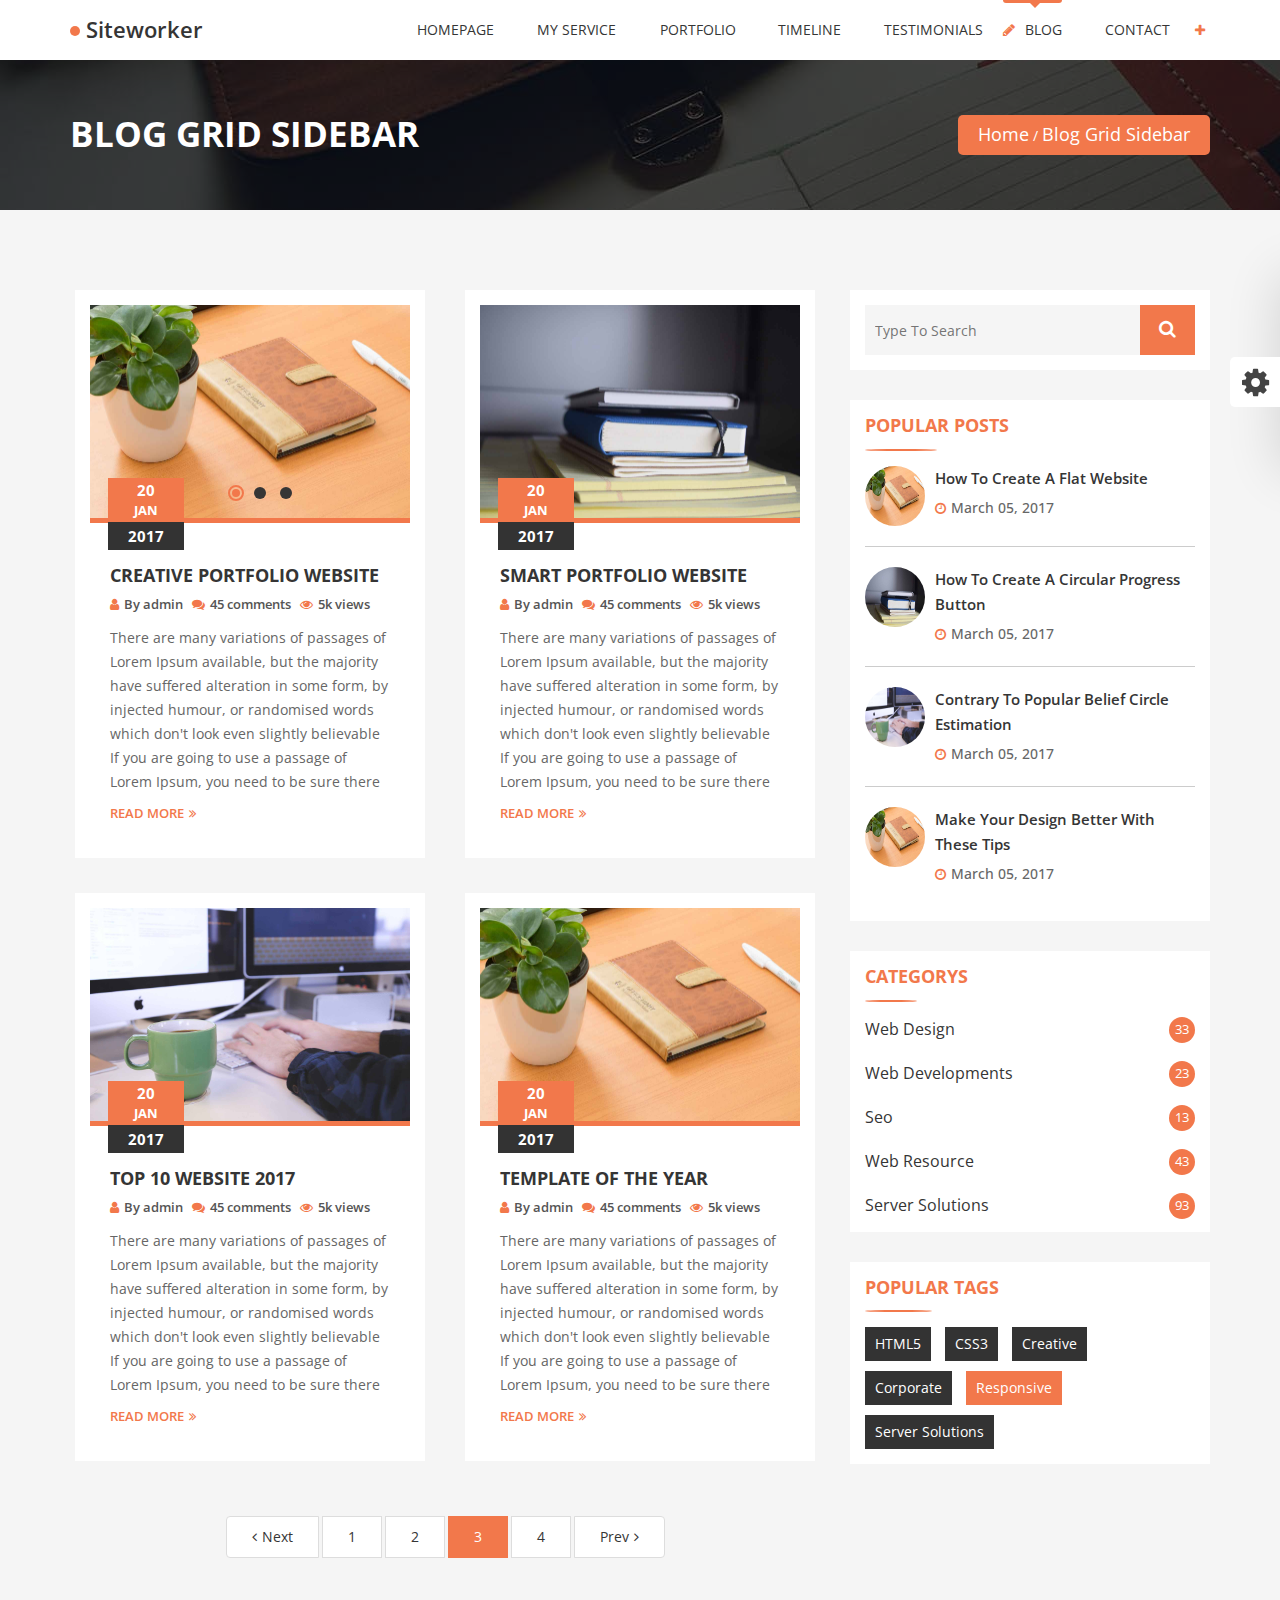
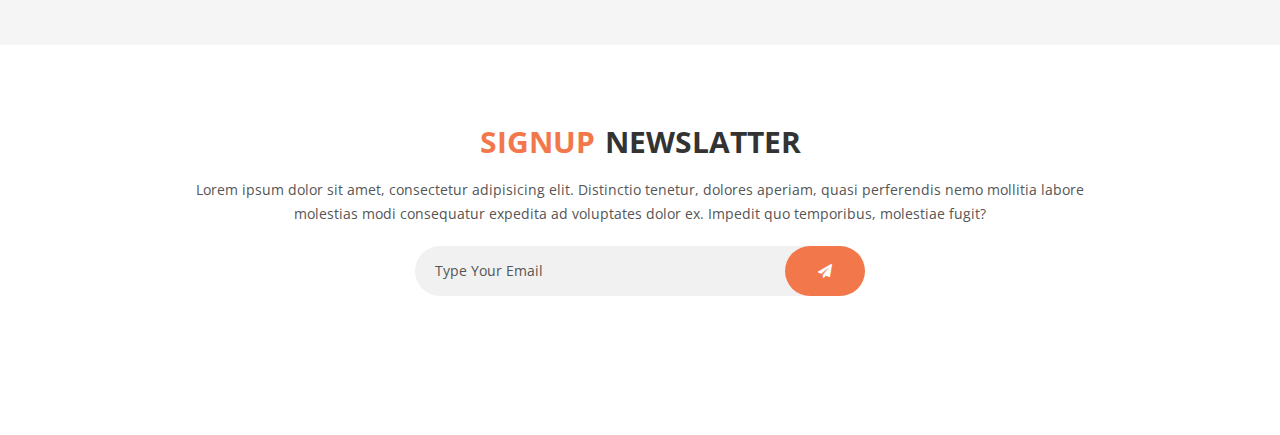
<file: blog-grid-sidebar.html>
<!DOCTYPE html>
<html class="no-js" lang="zxx">
    

<head>
        <!-- Meta tag -->
		<meta charset="utf-8">
        <meta http-equiv="x-ua-compatible" content="ie=edge">
		<meta name="description" content="">
		<meta name='copyright' content='codeglim'>
		<meta http-equiv="X-UA-Compatible" content="IE=edge">
        <meta name="viewport" content="width=device-width, initial-scale=1">	
		
		<!-- Title Tag -->
        <title>Siteworker &minus; Creative Personal Portfolio</title>
		
		<!-- Favicon -->
		<link rel="icon" type="image/png" href="images/favicon.png">	
		
        <!-- Google Font -->
		<link href="https://fonts.googleapis.com/css?family=Open+Sans:400,600,700,800" rel="stylesheet"> 
		
		<!-- Animate CSS -->
        <link rel="stylesheet" href="css/animate.min.css">
		
		<!-- Font Awesome CSS -->
        <link rel="stylesheet" href="css/font-awesome.min.css">
		
		<!-- Fancy Box CSS -->
        <link rel="stylesheet" href="css/jquery.fancybox.min.css">
		
		<!-- Slick Nav CSS -->
        <link rel="stylesheet" href="css/slicknav.min.css">
		
		<!-- Animate Text -->
        <link rel="stylesheet" href="css/animate-text.css">
		
		<!-- Owl Carousel CSS -->
		<link rel="stylesheet" href="css/owl.theme.default.css">
        <link rel="stylesheet" href="css/owl.carousel.min.css">
		
		<!-- Bootstrap Css -->
        <link rel="stylesheet" href="css/bootstrap.min.css">
		
		<!-- Sufia StyleShet -->
        <link rel="stylesheet" href="style.css">
        <link rel="stylesheet" href="css/reset.css">	
        <link rel="stylesheet" href="css/responsive.css">	
		
		
		<link rel="stylesheet" href="css/color/color1.css">
		<!--<link rel="stylesheet" href="css/color/color2.css">-->
		<!--<link rel="stylesheet" href="css/color/color3.css">-->
		<!--<link rel="stylesheet" href="css/color/color4.css">-->
		<!--<link rel="stylesheet" href="css/color/color5.css">-->
		<!--<link rel="stylesheet" href="css/color/color6.css">-->
		<!--<link rel="stylesheet" href="css/color/color7.css">-->
		<!--<link rel="stylesheet" href="css/color/color8.css">-->
		<!--<link rel="stylesheet" href="css/color/color9.css">-->
		<!--<link rel="stylesheet" href="css/color/color10.css">-->

		<!--[if lt IE 9]>
           <script src="https://oss.maxcdn.com/libs/html5shiv/3.7.2/html5shiv.min.js"></script>
          <script src="https://oss.maxcdn.com/libs/respond.js/1.4.2/respond.min.js"></script>
		<![endif]-->
		<link rel="stylesheet" href="#" id="colors">	
    </head>
    <body>
	
		<!-- Preloader -->
		<div class="loader">
			<div class="loader-inner">
				<div class="k-line k-line11-1"></div>
				<div class="k-line k-line11-2"></div>
				<div class="k-line k-line11-3"></div>
				<div class="k-line k-line11-4"></div>
				<div class="k-line k-line11-5"></div>
			</div>
		</div>
		<!-- End Preloader -->
	
		<!-- Mp Color -->
		<div class="mp-color">
			<div class="icon inOut"><i class="fa fa-cog fa-spin"></i></div>
			<h4>Choose Color</h4>
			<span class="color1"></span>
			<span class="color2"></span>
			<span class="color3"></span>
			<span class="color4"></span>
			<span class="color5"></span>
			
		</div>
		<!--/ End Mp Color -->
	
		<!-- Start Header -->
		<header id="header" class="normal">
			<div class="container">
				<div class="row">
					<div class="col-md-2 col-sm-12 col-xs-12">
						<!-- Logo -->
						<div class="logo">
							<a href="index.html">Siteworker</a>
						</div>
						<!--/ End Logo -->
						<div class="mobile-nav"></div>
					</div>
					<div class="col-md-10 col-sm-12 col-xs-12">
						<div class="nav-area">
							<!-- Main Menu -->
							<nav class="mainmenu">
								<div class="collapse navbar-collapse">
									<ul class="nav navbar-nav menu">
										<li class="active"><a href="#personal-area"><i class="fa fa-home"></i>Homepage</a>
											<ul>
												<li><a href="index.html"><i class="fa fa-angle-double-right"></i>Homepage One</a></li>
												<li><a href="index2.html"><i class="fa fa-angle-double-right"></i>Homepage Two</a></li>
												<li><a href="index3.html"><i class="fa fa-angle-double-right"></i>Homepage Three</a></li>
												<li><a href="index4.html"><i class="fa fa-angle-double-right"></i>Homepage Four</a></li>
											</ul>
										</li>
										<li><a href="#my-service"><i class="fa fa-rocket"></i>My Service</a></li>
										<li><a href="#portfolio"><i class="fa fa-briefcase"></i>Portfolio</a>
											<ul>
												<li><a href="portfolio-full-width.html"><i class="fa fa-angle-double-right"></i>Portfolio Full Width</a></li>
												<li><a href="portfolio-4-column.html"><i class="fa fa-angle-double-right"></i>Portfolio 4 Column</a></li>
												<li><a href="portfolio-3-column.html"><i class="fa fa-angle-double-right"></i>Portfolio 3 Column</a></li>
												<li><a href="portfolio-2-column.html"><i class="fa fa-angle-double-right"></i>Portfolio 2 Column</a></li>
												<li><a href="portfolio-single.html"><i class="fa fa-angle-double-right"></i>Portfolio Single</a></li>
											</ul>
										</li>
										<li><a href="#my-timeline"><i class="fa fa-history"></i>Timeline</a></li>
										<li><a href="#testimonials"><i class="fa fa-star"></i>Testimonials</a></li>		
										<li><a href="#blog"><i class="fa fa-pencil"></i>Blog</a>
											<ul>
												<li><a href="blog-grid.html"><i class="fa fa-angle-double-right"></i>Blog Grid Style</a></li>
												<li><a href="blog-grid-sidebar.html"><i class="fa fa-angle-double-right"></i>Blog Grid With Sidebar</a></li>
												<li><a href="blog-list.html"><i class="fa fa-angle-double-right"></i>Blog List Style</a></li>
												<li><a href="blog-list-sidebar.html"><i class="fa fa-angle-double-right"></i>Blog List With Sidebar</a></li>
												<li><a href="blog-single.html"><i class="fa fa-angle-double-right"></i>Blog Single</a></li>
												<li><a href="blog-single-sidebar.html"><i class="fa fa-angle-double-right"></i>Blog Single With Sidebar</a></li>
											</ul>
										</li>		
										<li><a href="#contact"><i class="fa fa-address-book"></i>Contact</a></li>		
									</ul>
									<ul class="social-icon">
										<li><a href="#header"><i class="fa fa-plus"></i></a></li>
									</ul>
									<ul class="social">
											<li><a href="https://www.facebook.com/profile.php?id=100007395934272"><i class="fa fa-facebook"></i></a></li>
										<li><a href="https://twitter.com/PrinceV50193835"><i class="fa fa-twitter"></i></a></li>
										<li><a href="#"><i class="fa fa-behance"></i></a></li>
										<li><a href="#"><i class="fa fa-dribbble"></i></a></li>
									</ul>
								</div>
							</nav>
							<!--/ End Main Menu -->
						</div>
					</div>
				</div>
			</div>
		</header>
		<!--/ End Header -->
			
		<!-- Start Breadcrumbs -->
		<section id="breadcrumbs">
			<div class="container">
				<div class="row">
					<div class="col-md-12 col-sm-12 col-xs-12">
						<h2>Blog Grid Sidebar</h2>
						<ul class="bread-list">
							<li><a href="index.html">Home</a></li>
							<li class="active"><a href="blog-grid-sidebar.html">blog grid sidebar</a></li>
						</ul>
					</div>
				</div>
			</div>
		</section>
		<!--/ End Breadcrumbs -->
		
		<!-- Start Blog -->
		<section id="blog" class="section archive grid-sidebar">
			<div class="container">
				<div class="row">
					<div class="col-md-8 col-sm-12 col-xs-12">
						<div class="row">
							<div class="col-md-6 col-sm-12 col-xs-12">
								<!-- Single Blog -->
								<div class="single-blog">
									<div class="blog-head slider">
										<!-- Blog Slide -->
										<div class="slide">
											<div class="single-slide">
												<img src="images/blog1.jpg" alt="" class="img-responsive">
											</div>
											<div class="single-slide">
												<img src="images/blog2.jpg" alt="" class="img-responsive">
											</div>
											<div class="single-slide">
												<img src="images/blog3.jpg" alt="" class="img-responsive">
											</div>
										</div>
										<!--/ End Blog Slide -->
									</div>
									<div class="blog-info">
										<div class="date">
											<div class="day"><span>20</span>Jan</div>
											<div class="year">2017</div>
										</div>
										<h2><a href="blog-single.html">Creative Portfolio Website</a></h2>
										<div class="meta">
											<span><i class="fa fa-user"></i>By admin</span>
											<span><i class="fa fa-comments"></i>45 comments</span>
											<span><i class="fa fa-eye"></i>5k views</span>
										</div>
										<p>There are many variations of passages of Lorem Ipsum available, but the majority have suffered alteration in some form, by injected humour, or randomised words which don't look even slightly believable If you are going to use a passage of Lorem Ipsum, you need to be sure there</p>
										<a href="blog-single.html" class="btn">Read more<i class="fa fa-angle-double-right"></i></a>
									</div>
								</div>						
								<!--/ End Single Blog -->
							</div>
									
							<div class="col-md-6 col-sm-12 col-xs-12">
								<!-- Single Blog -->
								<div class="single-blog">
									<div class="blog-head">
										<img src="images/blog2.jpg" alt="" class="img-responsive">
									</div>
									<div class="blog-info">
										<div class="date">
											<div class="day"><span>20</span>Jan</div>
											<div class="year">2017</div>
										</div>
										<h2><a href="blog-single.html">Smart Portfolio Website</a></h2>
										<div class="meta">
											<span><i class="fa fa-user"></i>By admin</span>
											<span><i class="fa fa-comments"></i>45 comments</span>
											<span><i class="fa fa-eye"></i>5k views</span>
										</div>
										<p>There are many variations of passages of Lorem Ipsum available, but the majority have suffered alteration in some form, by injected humour, or randomised words which don't look even slightly believable If you are going to use a passage of Lorem Ipsum, you need to be sure there</p>
										<a href="blog-single.html" class="btn">Read more<i class="fa fa-angle-double-right"></i></a>
									</div>
								</div>						
								<!--/ End Single Blog -->
							</div>
						</div>	
						<div class="row">
							<div class="col-md-6 col-sm-12 col-xs-12">
								<!-- Single Blog -->
								<div class="single-blog">
									<div class="blog-head">
										<img src="images/blog3.jpg" alt="" class="img-responsive">
									</div>
									<div class="blog-info">
										<div class="date">
											<div class="day"><span>20</span>Jan</div>
											<div class="year">2017</div>
										</div>
										<h2><a href="blog-single.html">Top 10 website 2017</a></h2>
										<div class="meta">
											<span><i class="fa fa-user"></i>By admin</span>
											<span><i class="fa fa-comments"></i>45 comments</span>
											<span><i class="fa fa-eye"></i>5k views</span>
										</div>
										<p>There are many variations of passages of Lorem Ipsum available, but the majority have suffered alteration in some form, by injected humour, or randomised words which don't look even slightly believable If you are going to use a passage of Lorem Ipsum, you need to be sure there</p>
										<a href="blog-single.html" class="btn">Read more<i class="fa fa-angle-double-right"></i></a>
									</div>
								</div>						
								<!--/ End Single Blog -->
							</div>
									
							<div class="col-md-6 col-sm-12 col-xs-12">
								<!-- Single Blog -->
								<div class="single-blog">
									<div class="blog-head">
										<img src="images/blog1.jpg" alt="" class="img-responsive">
									</div>
									<div class="blog-info">
										<div class="date">
											<div class="day"><span>20</span>Jan</div>
											<div class="year">2017</div>
										</div>
										<h2><a href="blog-single.html">Template of the year</a></h2>
										<div class="meta">
											<span><i class="fa fa-user"></i>By admin</span>
											<span><i class="fa fa-comments"></i>45 comments</span>
											<span><i class="fa fa-eye"></i>5k views</span>
										</div>
										<p>There are many variations of passages of Lorem Ipsum available, but the majority have suffered alteration in some form, by injected humour, or randomised words which don't look even slightly believable If you are going to use a passage of Lorem Ipsum, you need to be sure there</p>
										<a href="blog-single.html" class="btn">Read more<i class="fa fa-angle-double-right"></i></a>
									</div>
								</div>						
								<!--/ End Single Blog -->
							</div>
						</div>	
						
						<div class="row">
							<div class="col-md-12">
							<!-- Start Pagination -->
								<ul class="pagination">
									<li class="prev"><a href="#"><span class="fa fa-angle-left"></span>Next</a></li>
									<li><a href="#">1</a></li>
									<li><a href="#">2</a></li>
									<li class="active"><a href="#">3</a></li>
									<li><a href="#">4</a></li>
									<li class="next"><a href="#">Prev<span class="fa fa-angle-right"></span></a></li>
								</ul>
								<!--/ End Pagination -->
							</div>
						</div>				
					</div>
					
					<div class="col-md-4 col-sm-12 col-xs-12">
						<!-- News Sidebar -->
						<div class="blog-sidebar">
							<!-- Start Search Form -->
							<div class="single-sidebar form">
								<form class="search" action="#">
									<input type="text" placeholder="Type To Search">
									<div class="s-button">
										<button type="submit" class="btn">
											<i class="fa fa-search"></i>
										</button>
									</div>
								</form>
							</div>
							<!--/ End Search Form -->
							<!-- Latest News -->
							<div class="single-sidebar latest">
								<h2>Popular Posts</h2>
								<!-- Single Post -->
								<div class="single-post">
									<div class="post-img">
										<img src="images/blog1.jpg" alt=""/>
									</div>
									<div class="post-info">
										<h4><a href="blog-single.html">How to create a Flat website</a></h4>
										<p><i class="fa fa-clock-o"></i>March 05, 2017</p>
									</div>
								</div>
								<!--/ End Single Post -->
								<!-- Single Post -->
								<div class="single-post">
									<div class="post-img">
										<img src="images/blog2.jpg" alt=""/>
									</div>
									<div class="post-info">
										<h4><a href="blog-single.html">How To Create A Circular Progress Button </a></h4>
										<p><i class="fa fa-clock-o"></i>March 05, 2017</p>
									</div>
								</div>
								<!--/ End Single Post -->
								<!-- Single Post -->
								<div class="single-post">
									<div class="post-img">
										<img src="images/blog3.jpg" alt=""/>
									</div>
									<div class="post-info">
										<h4><a href="blog-single.html">Contrary To Popular Belief Circle Estimation </a></h4>
										<p><i class="fa fa-clock-o"></i>March 05, 2017</p>
									</div>
								</div>
								<!--/ End Single Post -->
								<!-- Single Post -->
								<div class="single-post">
									<div class="post-img">
										<img src="images/blog1.jpg" alt=""/>
									</div>
									<div class="post-info">
										<h4><a href="blog-single.html">Make Your Design Better With These Tips </a></h4>
										<p><i class="fa fa-clock-o"></i>March 05, 2017</p>
									</div>
								</div>
								<!--/ End Single Post -->						
							</div>
							<!--/ End Latest News -->
							<!-- News Category -->
							<div class="single-sidebar category">
								<h2><span>Categorys</span></h2>
								<ul>
									<li><a href="#">Web Design<span>33</span></a></li>			
									<li><a href="#">Web Developments<span>23</span></a></li>			
									<li><a href="#">Seo</a><span>13</span></li>			
									<li><a href="#">Web Resource</a><span>43</span></li>			
									<li><a href="#">Server Solutions</a><span>93</span></li>			
								</ul>
							</div>
							<!--/ End News Category -->
							
							<!-- Blog Tags -->
							<div class="single-sidebar tags">
								<h2><span>Popular Tags</span></h2>
								<ul>
									<li><a href="#">HTML5</a></li>			
									<li><a href="#">CSS3</a></li>		
									<li><a href="#">Creative</a></li>			
									<li><a href="#">Corporate</a></li>			
									<li class="active"><a href="#">Responsive</a></li>	
									<li><a href="#">Server Solutions</a></li>			
								</ul>
							</div>
							<!--/ End News Category -->
						</div>
						<!--/ End News Sidebar -->
					</div>
				</div>
			</div>
		</section>
		<!--/ End Blog -->	
		
		<!-- Footer Top -->
		<section id="footer-top" class="section">
			<div class="container">
				<div class="row">
					<!-- Single Widget -->
					<div class="col-md-12 col-sm-12 col-xs-12">
						<div class="newslatter">
							<h2><span>Signup</span>Newslatter</h2>
							<p>Lorem ipsum dolor sit amet, consectetur adipisicing elit. Distinctio tenetur, dolores aperiam, quasi perferendis nemo mollitia labore molestias modi consequatur expedita ad voluptates dolor ex. Impedit quo temporibus, molestiae fugit?</p>
						</div>
						<form class="news-form">
							<input type="email" placeholder="type your email">
							<button type="submit" class="button primary"><i class="fa fa-paper-plane"></i></button>
						</form>	
					</div>
					<!--/ End Single Widget -->
				</div>
			</div>
		</section>
		<!--/ End footer Top -->
	
		<!-- Start Footer -->
		<footer id="footer" class="wow fadeIn">
			<!-- Arrow -->
			<div class="arrow">
				<a href="#header" class="btn"><i class="fa fa-angle-up"></i></a>
			</div>
			<!--/ End Arrow -->
			<div class="container">
				<div class="row">
					<div class="col-md-6 col-sm-6 col-xs-12">
						<!-- Copyright -->
						<div class="copyright">
							<p>&copy; Copyright 2019 Prince Vishwakarma.</p>
						</div>
						<!--/ End Copyright -->
					</div>
					<div class="col-md-6 col-sm-6 col-xs-12">
						<!-- Social -->
						<ul class="social">
							<li><a href="#"><i class="fa fa-facebook"></i></a></li>
							<li class="active"><a href="#"><i class="fa fa-twitter"></i></a></li>
							<li><a href="#"><i class="fa fa-linkedin"></i></a></li>
							<li><a href="#"><i class="fa fa-pinterest"></i></a></li>
						</ul>
						<!--/ End Social -->
					</div>
				</div>
			</div>
		</footer>
		<!--/ End Footer -->
		
		<!-- Jquery -->
		<script type="text/javascript" src="js/jquery.min.js"></script>
		
		<!-- Colors JS -->
		<script type="text/javascript" src="js/colors.js"></script>
		
		<!-- Modernizr JS -->
		<script type="text/javascript" src="js/modernizr.min.js"></script>
			
		<!-- WOW JS -->
		<script type="text/javascript" src="js/wow.min.js"></script>
		
		<!-- Fancybox js -->
		<script type="text/javascript" src="js/jquery.fancybox.min.js"></script>
		
		<!-- Animate Text JS -->
		<script type="text/javascript" src="js/animate-text.js"></script>
		
		<!-- Mobile Menu JS -->
    	<script type="text/javascript" src="js/jquery.slicknav.min.js"></script>
		
		<!-- Jquery Parallax -->
    	<script type="text/javascript" src="js/jquery.stellar.min.js"></script>
		
		<!-- Jquery Easing -->
    	<script type="text/javascript" src="js/easing.js"></script>
		
		<!-- One Page Nav JS -->
    	<script type="text/javascript" src="js/jquery.nav.js"></script>
		
		<!-- Slider Carousel JS -->
		<script type="text/javascript" src="js/owl.carousel.min.js"></script>

		<!-- Youtube Player JS -->
		<script type="text/javascript" src="js/ytplayer.min.js"></script>

		<!-- Particle JS -->
		<script type="text/javascript" src="js/particles.min.js"></script>
		
		<!-- Counter JS -->
		<script type="text/javascript" src="js/waypoints.min.js"></script>
		<script type="text/javascript" src="js/jquery.counterup.min.js"></script>
		
		<!-- Mixitup JS -->
		<script type="text/javascript" src="js/isotope.pkgd.min.js"></script>
		
		<!-- Bootstrap JS -->
		<script type="text/javascript" src="js/bootstrap.min.js"></script>
		
		<!-- Main JS -->
		<script type="text/javascript" src="js/main.js"></script>
    </body>


</html>
</file>
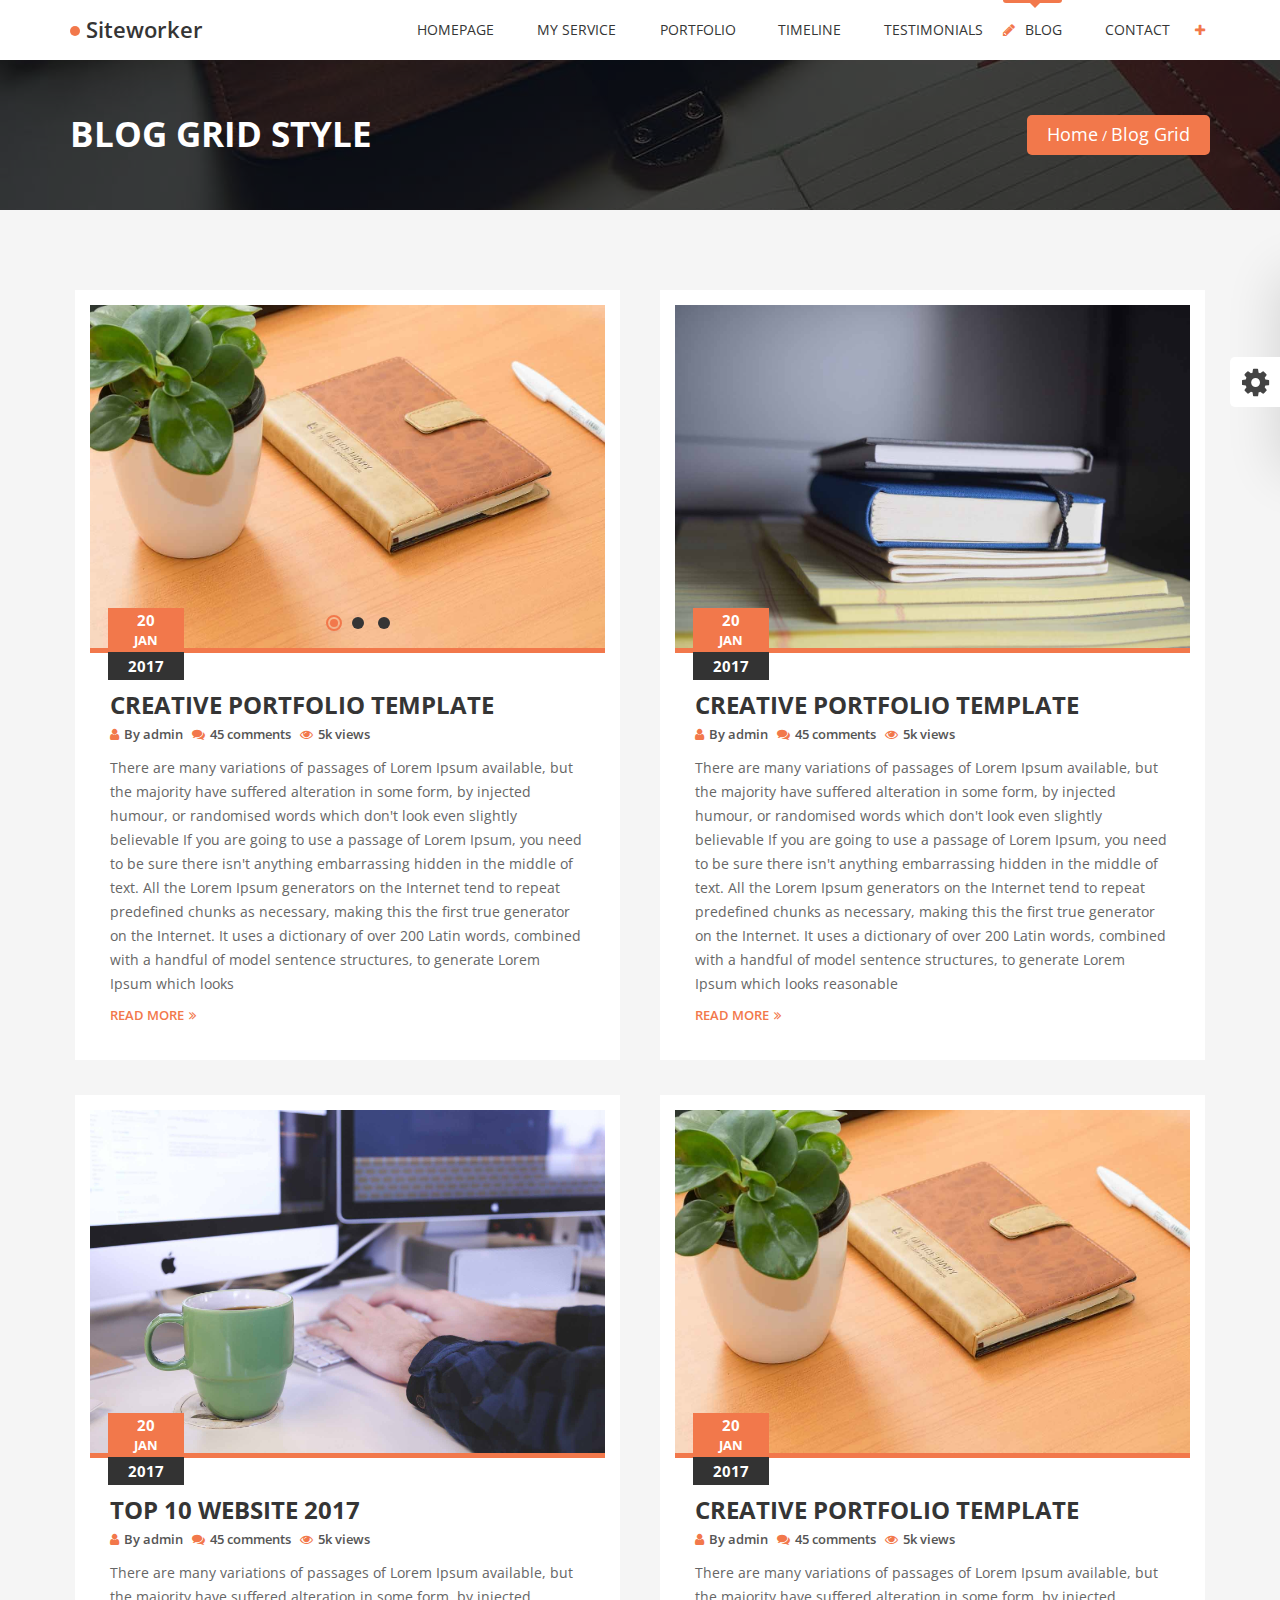
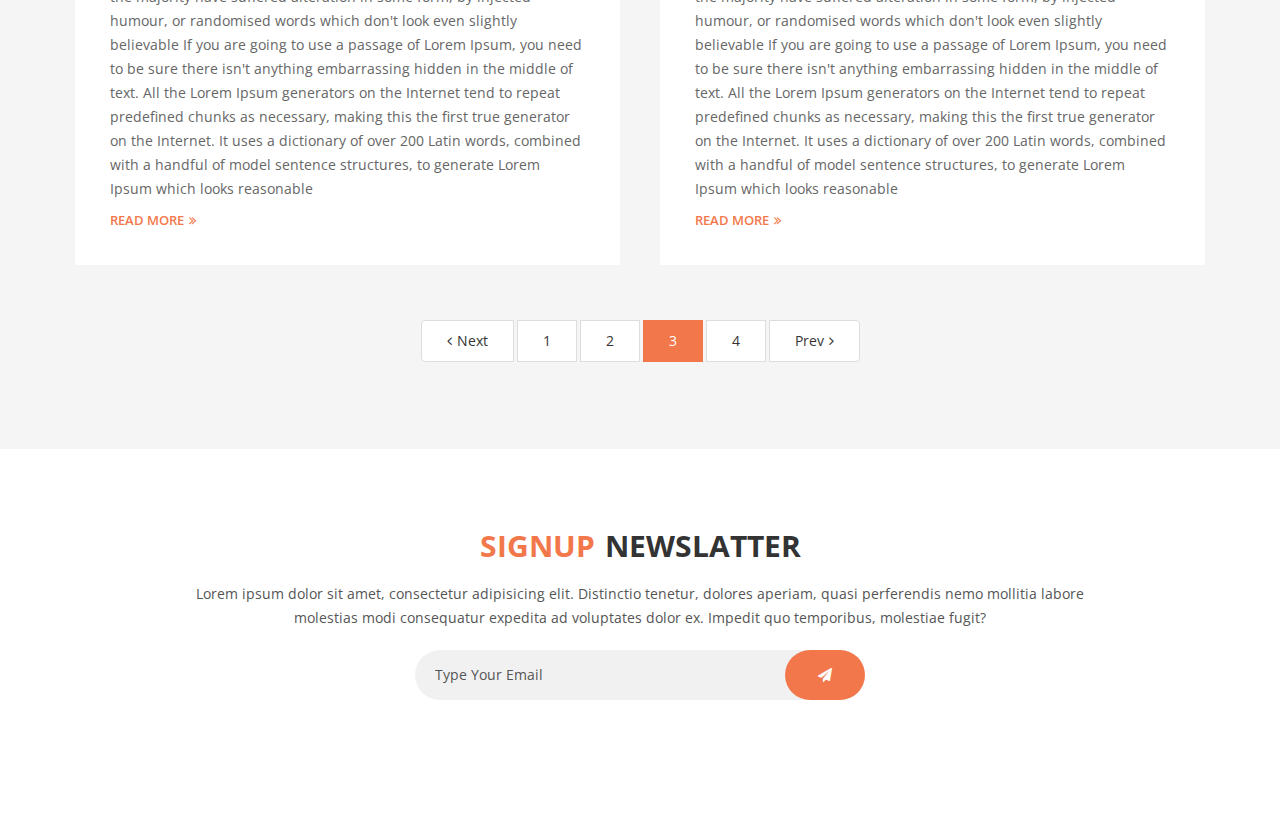
<file: blog-grid.html>
<!DOCTYPE html>
<html class="no-js" lang="zxx">
    

<head>
        <!-- Meta tag -->
		<meta charset="utf-8">
        <meta http-equiv="x-ua-compatible" content="ie=edge">
		<meta name="description" content="">
		<meta name='copyright' content='codeglim'>
		<meta http-equiv="X-UA-Compatible" content="IE=edge">
        <meta name="viewport" content="width=device-width, initial-scale=1">	
		
		<!-- Title Tag -->
        <title>Siteworker &minus; Creative Personal Portfolio</title>
		
		<!-- Favicon -->
		<link rel="icon" type="image/png" href="images/favicon.png">	
		
        <!-- Google Font -->
		<link href="https://fonts.googleapis.com/css?family=Open+Sans:400,600,700,800" rel="stylesheet"> 
		
		<!-- Animate CSS -->
        <link rel="stylesheet" href="css/animate.min.css">
		
		<!-- Font Awesome CSS -->
        <link rel="stylesheet" href="css/font-awesome.min.css">
		
		<!-- Fancy Box CSS -->
        <link rel="stylesheet" href="css/jquery.fancybox.min.css">
		
		<!-- Slick Nav CSS -->
        <link rel="stylesheet" href="css/slicknav.min.css">
		
		<!-- Animate Text -->
        <link rel="stylesheet" href="css/animate-text.css">
		
		<!-- Owl Carousel CSS -->
		<link rel="stylesheet" href="css/owl.theme.default.css">
        <link rel="stylesheet" href="css/owl.carousel.min.css">
		
		<!-- Bootstrap Css -->
        <link rel="stylesheet" href="css/bootstrap.min.css">
		
		<!-- Sufia StyleShet -->
        <link rel="stylesheet" href="style.css">
        <link rel="stylesheet" href="css/reset.css">	
        <link rel="stylesheet" href="css/responsive.css">	
		
		
		<link rel="stylesheet" href="css/color/color1.css">
		<!--<link rel="stylesheet" href="css/color/color2.css">-->
		<!--<link rel="stylesheet" href="css/color/color3.css">-->
		<!--<link rel="stylesheet" href="css/color/color4.css">-->
		<!--<link rel="stylesheet" href="css/color/color5.css">-->
		<!--<link rel="stylesheet" href="css/color/color6.css">-->
		<!--<link rel="stylesheet" href="css/color/color7.css">-->
		<!--<link rel="stylesheet" href="css/color/color8.css">-->
		<!--<link rel="stylesheet" href="css/color/color9.css">-->
		<!--<link rel="stylesheet" href="css/color/color10.css">-->

		<!--[if lt IE 9]>
           <script src="https://oss.maxcdn.com/libs/html5shiv/3.7.2/html5shiv.min.js"></script>
          <script src="https://oss.maxcdn.com/libs/respond.js/1.4.2/respond.min.js"></script>
		<![endif]-->
		<link rel="stylesheet" href="#" id="colors">	
    </head>
    <body>
	
		<!-- Preloader -->
		<div class="loader">
			<div class="loader-inner">
				<div class="k-line k-line11-1"></div>
				<div class="k-line k-line11-2"></div>
				<div class="k-line k-line11-3"></div>
				<div class="k-line k-line11-4"></div>
				<div class="k-line k-line11-5"></div>
			</div>
		</div>
		<!-- End Preloader -->
	
		<!-- Mp Color -->
		<div class="mp-color">
			<div class="icon inOut"><i class="fa fa-cog fa-spin"></i></div>
			<h4>Choose Color</h4>
			<span class="color1"></span>
			<span class="color2"></span>
			<span class="color3"></span>
			<span class="color4"></span>
			<span class="color5"></span>
			
		</div>
		<!--/ End Mp Color -->
	
		<!-- Start Header -->
		<header id="header" class="normal">
			<div class="container">
				<div class="row">
					<div class="col-md-2 col-sm-12 col-xs-12">
						<!-- Logo -->
						<div class="logo">
							<a href="index.html">Siteworker</a>
						</div>
						<!--/ End Logo -->
						<div class="mobile-nav"></div>
					</div>
					<div class="col-md-10 col-sm-12 col-xs-12">
						<div class="nav-area">
							<!-- Main Menu -->
							<nav class="mainmenu">
								<div class="collapse navbar-collapse">
									<ul class="nav navbar-nav menu">
										<li class="active"><a href="#personal-area"><i class="fa fa-home"></i>Homepage</a>
											<ul>
												<li><a href="index.html"><i class="fa fa-angle-double-right"></i>Homepage One</a></li>
												<li><a href="index2.html"><i class="fa fa-angle-double-right"></i>Homepage Two</a></li>
												<li><a href="index3.html"><i class="fa fa-angle-double-right"></i>Homepage Three</a></li>
												<li><a href="index4.html"><i class="fa fa-angle-double-right"></i>Homepage Four</a></li>
											</ul>
										</li>
										<li><a href="#my-service"><i class="fa fa-rocket"></i>My Service</a></li>
										<li><a href="#portfolio"><i class="fa fa-briefcase"></i>Portfolio</a>
											<ul>
												<li><a href="portfolio-full-width.html"><i class="fa fa-angle-double-right"></i>Portfolio Full Width</a></li>
												<li><a href="portfolio-4-column.html"><i class="fa fa-angle-double-right"></i>Portfolio 4 Column</a></li>
												<li><a href="portfolio-3-column.html"><i class="fa fa-angle-double-right"></i>Portfolio 3 Column</a></li>
												<li><a href="portfolio-2-column.html"><i class="fa fa-angle-double-right"></i>Portfolio 2 Column</a></li>
												<li><a href="portfolio-single.html"><i class="fa fa-angle-double-right"></i>Portfolio Single</a></li>
											</ul>
										</li>
										<li><a href="#my-timeline"><i class="fa fa-history"></i>Timeline</a></li>
										<li><a href="#testimonials"><i class="fa fa-star"></i>Testimonials</a></li>		
										<li><a href="#blog"><i class="fa fa-pencil"></i>Blog</a>
											<ul>
												<li><a href="blog-grid.html"><i class="fa fa-angle-double-right"></i>Blog Grid Style</a></li>
												<li><a href="blog-grid-sidebar.html"><i class="fa fa-angle-double-right"></i>Blog Grid With Sidebar</a></li>
												<li><a href="blog-list.html"><i class="fa fa-angle-double-right"></i>Blog List Style</a></li>
												<li><a href="blog-list-sidebar.html"><i class="fa fa-angle-double-right"></i>Blog List With Sidebar</a></li>
												<li><a href="blog-single.html"><i class="fa fa-angle-double-right"></i>Blog Single</a></li>
												<li><a href="blog-single-sidebar.html"><i class="fa fa-angle-double-right"></i>Blog Single With Sidebar</a></li>
											</ul>
										</li>		
										<li><a href="#contact"><i class="fa fa-address-book"></i>Contact</a></li>		
									</ul>
									<ul class="social-icon">
										<li><a href="#header"><i class="fa fa-plus"></i></a></li>
									</ul>
									<ul class="social">
											<li><a href="https://www.facebook.com/profile.php?id=100007395934272"><i class="fa fa-facebook"></i></a></li>
										<li><a href="https://twitter.com/PrinceV50193835"><i class="fa fa-twitter"></i></a></li>
										<li><a href="#"><i class="fa fa-behance"></i></a></li>
										<li><a href="#"><i class="fa fa-dribbble"></i></a></li>
									</ul>
								</div>
							</nav>
							<!--/ End Main Menu -->
						</div>
					</div>
				</div>
			</div>
		</header>
		<!--/ End Header -->
			
		<!-- Start Breadcrumbs -->
		<section id="breadcrumbs">
			<div class="container">
				<div class="row">
					<div class="col-md-12 col-sm-12 col-xs-12">
						<h2>Blog Grid Style</h2>
						<ul class="bread-list">
							<li><a href="index.html">Home</a></li>
							<li class="active"><a href="blog-grid.html">blog grid</a></li>
						</ul>
					</div>
				</div>
			</div>
		</section>
		<!--/ End Breadcrumbs -->
		
		<!-- Start Blog -->
		<section id="blog" class="section archive">
			<div class="container">
				<div class="row">
					<div class="col-md-12 col-sm-12 col-xs-12">
						<div class="row">
							<div class="col-md-6 col-sm-6 col-xs-12">
								<!-- Single Blog -->
								<div class="single-blog">
									<div class="blog-head slider">
										<!-- Blog Slide -->
										<div class="slide">
											<div class="single-slide">
												<img src="images/blog1.jpg" alt="" class="img-responsive">
											</div>
											<div class="single-slide">
												<img src="images/blog2.jpg" alt="" class="img-responsive">
											</div>
											<div class="single-slide">
												<img src="images/blog3.jpg" alt="" class="img-responsive">
											</div>
										</div>
										<!--/ End Blog Slide -->
									</div>
									<div class="blog-info">
										<div class="date">
											<div class="day"><span>20</span>Jan</div>
											<div class="year">2017</div>
										</div>
										<h2><a href="blog-single.html">Creative Portfolio template</a></h2>
										<div class="meta">
											<span><i class="fa fa-user"></i>By admin</span>
											<span><i class="fa fa-comments"></i>45 comments</span>
											<span><i class="fa fa-eye"></i>5k views</span>
										</div>
										<p>There are many variations of passages of Lorem Ipsum available, but the majority have suffered alteration in some form, by injected humour, or randomised words which don't look even slightly believable If you are going to use a passage of Lorem Ipsum, you need to be sure there isn't anything embarrassing hidden in the middle of text. All the Lorem Ipsum generators on the Internet tend to repeat predefined chunks as necessary, making this the first true generator on the Internet. It uses a dictionary of over 200 Latin words, combined with a handful of model sentence structures, to generate Lorem Ipsum which looks</p>
										<a href="blog-single.html" class="btn">Read more<i class="fa fa-angle-double-right"></i></a>
									</div>
								</div>						
								<!--/ End Single Blog -->
							</div>
									
							<div class="col-md-6 col-sm-6 col-xs-12">
								<!-- Single Blog -->
								<div class="single-blog">
									<div class="blog-head">
										<img src="images/blog2.jpg" alt="" class="img-responsive">
									</div>
									<div class="blog-info">
										<div class="date">
											<div class="day"><span>20</span>Jan</div>
											<div class="year">2017</div>
										</div>
										<h2><a href="blog-single.html">Creative Portfolio template</a></h2>
										<div class="meta">
											<span><i class="fa fa-user"></i>By admin</span>
											<span><i class="fa fa-comments"></i>45 comments</span>
											<span><i class="fa fa-eye"></i>5k views</span>
										</div>
										<p>There are many variations of passages of Lorem Ipsum available, but the majority have suffered alteration in some form, by injected humour, or randomised words which don't look even slightly believable If you are going to use a passage of Lorem Ipsum, you need to be sure there isn't anything embarrassing hidden in the middle of text. All the Lorem Ipsum generators on the Internet tend to repeat predefined chunks as necessary, making this the first true generator on the Internet. It uses a dictionary of over 200 Latin words, combined with a handful of model sentence structures, to generate Lorem Ipsum which looks reasonable</p>
										<a href="blog-single.html" class="btn">Read more<i class="fa fa-angle-double-right"></i></a>
									</div>
								</div>						
								<!--/ End Single Blog -->
							</div>
						</div>	
						<div class="row">
							<div class="col-md-6 col-sm-6 col-xs-12">
								<!-- Single Blog -->
								<div class="single-blog">
									<div class="blog-head">
										<img src="images/blog3.jpg" alt="" class="img-responsive">
									</div>
									<div class="blog-info">
										<div class="date">
											<div class="day"><span>20</span>Jan</div>
											<div class="year">2017</div>
										</div>
										<h2><a href="blog-single.html">Top 10 website 2017</a></h2>
										<div class="meta">
											<span><i class="fa fa-user"></i>By admin</span>
											<span><i class="fa fa-comments"></i>45 comments</span>
											<span><i class="fa fa-eye"></i>5k views</span>
										</div>
										<p>There are many variations of passages of Lorem Ipsum available, but the majority have suffered alteration in some form, by injected humour, or randomised words which don't look even slightly believable If you are going to use a passage of Lorem Ipsum, you need to be sure there isn't anything embarrassing hidden in the middle of text. All the Lorem Ipsum generators on the Internet tend to repeat predefined chunks as necessary, making this the first true generator on the Internet. It uses a dictionary of over 200 Latin words, combined with a handful of model sentence structures, to generate Lorem Ipsum which looks reasonable</p>
										<a href="blog-single.html" class="btn">Read more<i class="fa fa-angle-double-right"></i></a>
									</div>
								</div>						
								<!--/ End Single Blog -->
							</div>
									
							<div class="col-md-6 col-sm-6 col-xs-12">
								<!-- Single Blog -->
								<div class="single-blog">
									<div class="blog-head">
										<img src="images/blog1.jpg" alt="" class="img-responsive">
									</div>
									<div class="blog-info">
										<div class="date">
											<div class="day"><span>20</span>Jan</div>
											<div class="year">2017</div>
										</div>
										<h2><a href="blog-single.html">Creative Portfolio template</a></h2>
										<div class="meta">
											<span><i class="fa fa-user"></i>By admin</span>
											<span><i class="fa fa-comments"></i>45 comments</span>
											<span><i class="fa fa-eye"></i>5k views</span>
										</div>
										<p>There are many variations of passages of Lorem Ipsum available, but the majority have suffered alteration in some form, by injected humour, or randomised words which don't look even slightly believable If you are going to use a passage of Lorem Ipsum, you need to be sure there isn't anything embarrassing hidden in the middle of text. All the Lorem Ipsum generators on the Internet tend to repeat predefined chunks as necessary, making this the first true generator on the Internet. It uses a dictionary of over 200 Latin words, combined with a handful of model sentence structures, to generate Lorem Ipsum which looks reasonable</p>
										<a href="blog-single.html" class="btn">Read more<i class="fa fa-angle-double-right"></i></a>
									</div>
								</div>						
								<!--/ End Single Blog -->
							</div>
						</div>	
						
						<div class="row">
							<div class="col-md-12">
							<!-- Start Pagination -->
								<ul class="pagination">
									<li class="prev"><a href="#"><span class="fa fa-angle-left"></span>Next</a></li>
									<li><a href="#">1</a></li>
									<li><a href="#">2</a></li>
									<li class="active"><a href="#">3</a></li>
									<li><a href="#">4</a></li>
									<li class="next"><a href="#">Prev<span class="fa fa-angle-right"></span></a></li>
								</ul>
								<!--/ End Pagination -->
							</div>
						</div>				
					</div>
				</div>
			</div>
		</section>
		<!--/ End Blog -->	
		
		<!-- Footer Top -->
		<section id="footer-top" class="section">
			<div class="container">
				<div class="row">
					<!-- Single Widget -->
					<div class="col-md-12 col-sm-12 col-xs-12">
						<div class="newslatter">
							<h2><span>Signup</span>Newslatter</h2>
							<p>Lorem ipsum dolor sit amet, consectetur adipisicing elit. Distinctio tenetur, dolores aperiam, quasi perferendis nemo mollitia labore molestias modi consequatur expedita ad voluptates dolor ex. Impedit quo temporibus, molestiae fugit?</p>
						</div>
						<form class="news-form">
							<input type="email" placeholder="type your email">
							<button type="submit" class="button primary"><i class="fa fa-paper-plane"></i></button>
						</form>	
					</div>
					<!--/ End Single Widget -->
				</div>
			</div>
		</section>
		<!--/ End footer Top -->
	
		<!-- Start Footer -->
		<footer id="footer" class="wow fadeIn">
			<!-- Arrow -->
			<div class="arrow">
				<a href="#header" class="btn"><i class="fa fa-angle-up"></i></a>
			</div>
			<!--/ End Arrow -->
			<div class="container">
				<div class="row">
					<div class="col-md-6 col-sm-6 col-xs-12">
						<!-- Copyright -->
						<div class="copyright">
							<p>&copy; Copyright 2019 Prince Vishwakarma.</p>
						</div>
						<!--/ End Copyright -->
					</div>
					<div class="col-md-6 col-sm-6 col-xs-12">
						<!-- Social -->
						<ul class="social">
							<li><a href="#"><i class="fa fa-facebook"></i></a></li>
							<li class="active"><a href="#"><i class="fa fa-twitter"></i></a></li>
							<li><a href="#"><i class="fa fa-linkedin"></i></a></li>
							<li><a href="#"><i class="fa fa-pinterest"></i></a></li>
						</ul>
						<!--/ End Social -->
					</div>
				</div>
			</div>
		</footer>
		<!--/ End Footer -->
		
		<!-- Jquery -->
		<script type="text/javascript" src="js/jquery.min.js"></script>
		
		<!-- Colors JS -->
		<script type="text/javascript" src="js/colors.js"></script>
		
		<!-- Modernizr JS -->
		<script type="text/javascript" src="js/modernizr.min.js"></script>
			
		<!-- WOW JS -->
		<script type="text/javascript" src="js/wow.min.js"></script>
		
		<!-- Fancybox js -->
		<script type="text/javascript" src="js/jquery.fancybox.min.js"></script>
		
		<!-- Animate Text JS -->
		<script type="text/javascript" src="js/animate-text.js"></script>
		
		<!-- Mobile Menu JS -->
    	<script type="text/javascript" src="js/jquery.slicknav.min.js"></script>
		
		<!-- Jquery Parallax -->
    	<script type="text/javascript" src="js/jquery.stellar.min.js"></script>
		
		<!-- Jquery Easing -->
    	<script type="text/javascript" src="js/easing.js"></script>
		
		<!-- One Page Nav JS -->
    	<script type="text/javascript" src="js/jquery.nav.js"></script>
		
		<!-- Slider Carousel JS -->
		<script type="text/javascript" src="js/owl.carousel.min.js"></script>

		<!-- Youtube Player JS -->
		<script type="text/javascript" src="js/ytplayer.min.js"></script>

		<!-- Particle JS -->
		<script type="text/javascript" src="js/particles.min.js"></script>
		
		<!-- Counter JS -->
		<script type="text/javascript" src="js/waypoints.min.js"></script>
		<script type="text/javascript" src="js/jquery.counterup.min.js"></script>
		
		<!-- Mixitup JS -->
		<script type="text/javascript" src="js/isotope.pkgd.min.js"></script>
		
		<!-- Bootstrap JS -->
		<script type="text/javascript" src="js/bootstrap.min.js"></script>
		
		<!-- Main JS -->
		<script type="text/javascript" src="js/main.js"></script>
    </body>

<!-- created by Prince vishwakarma -->
</html>
</file>
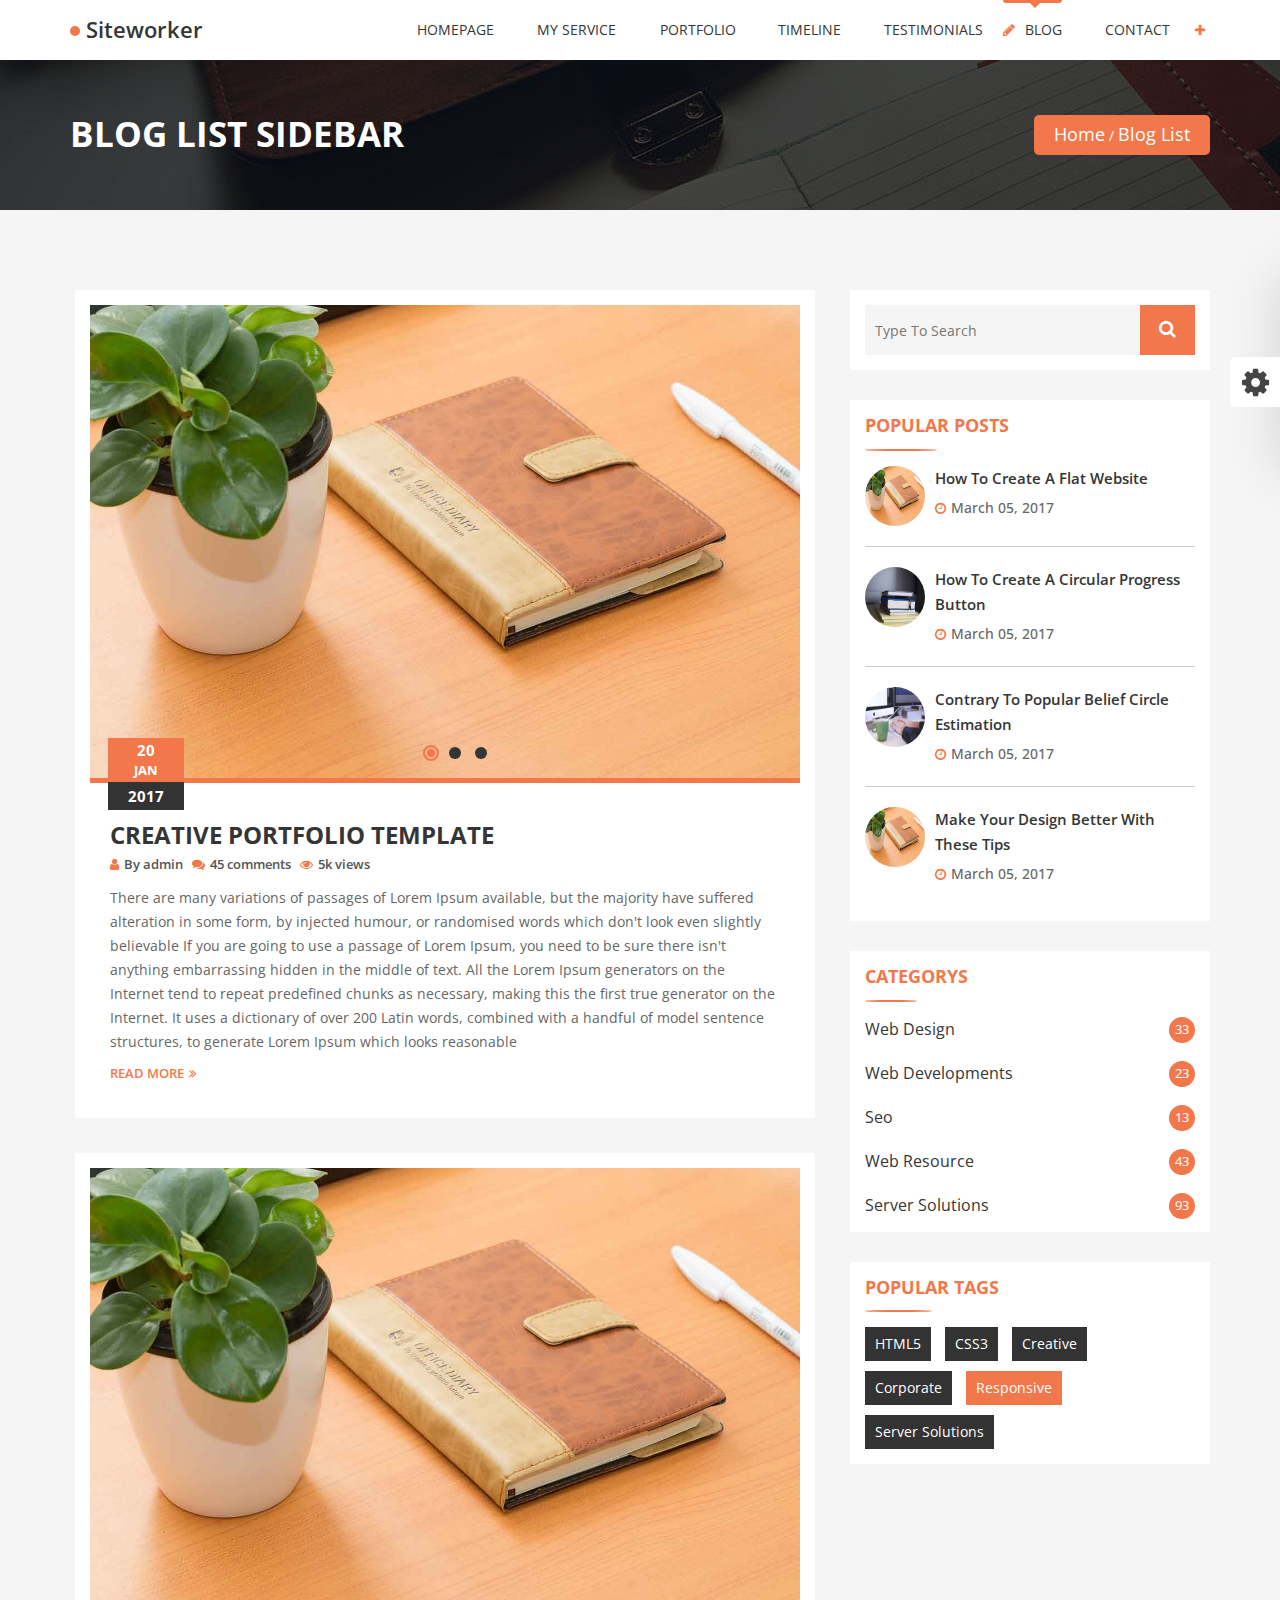
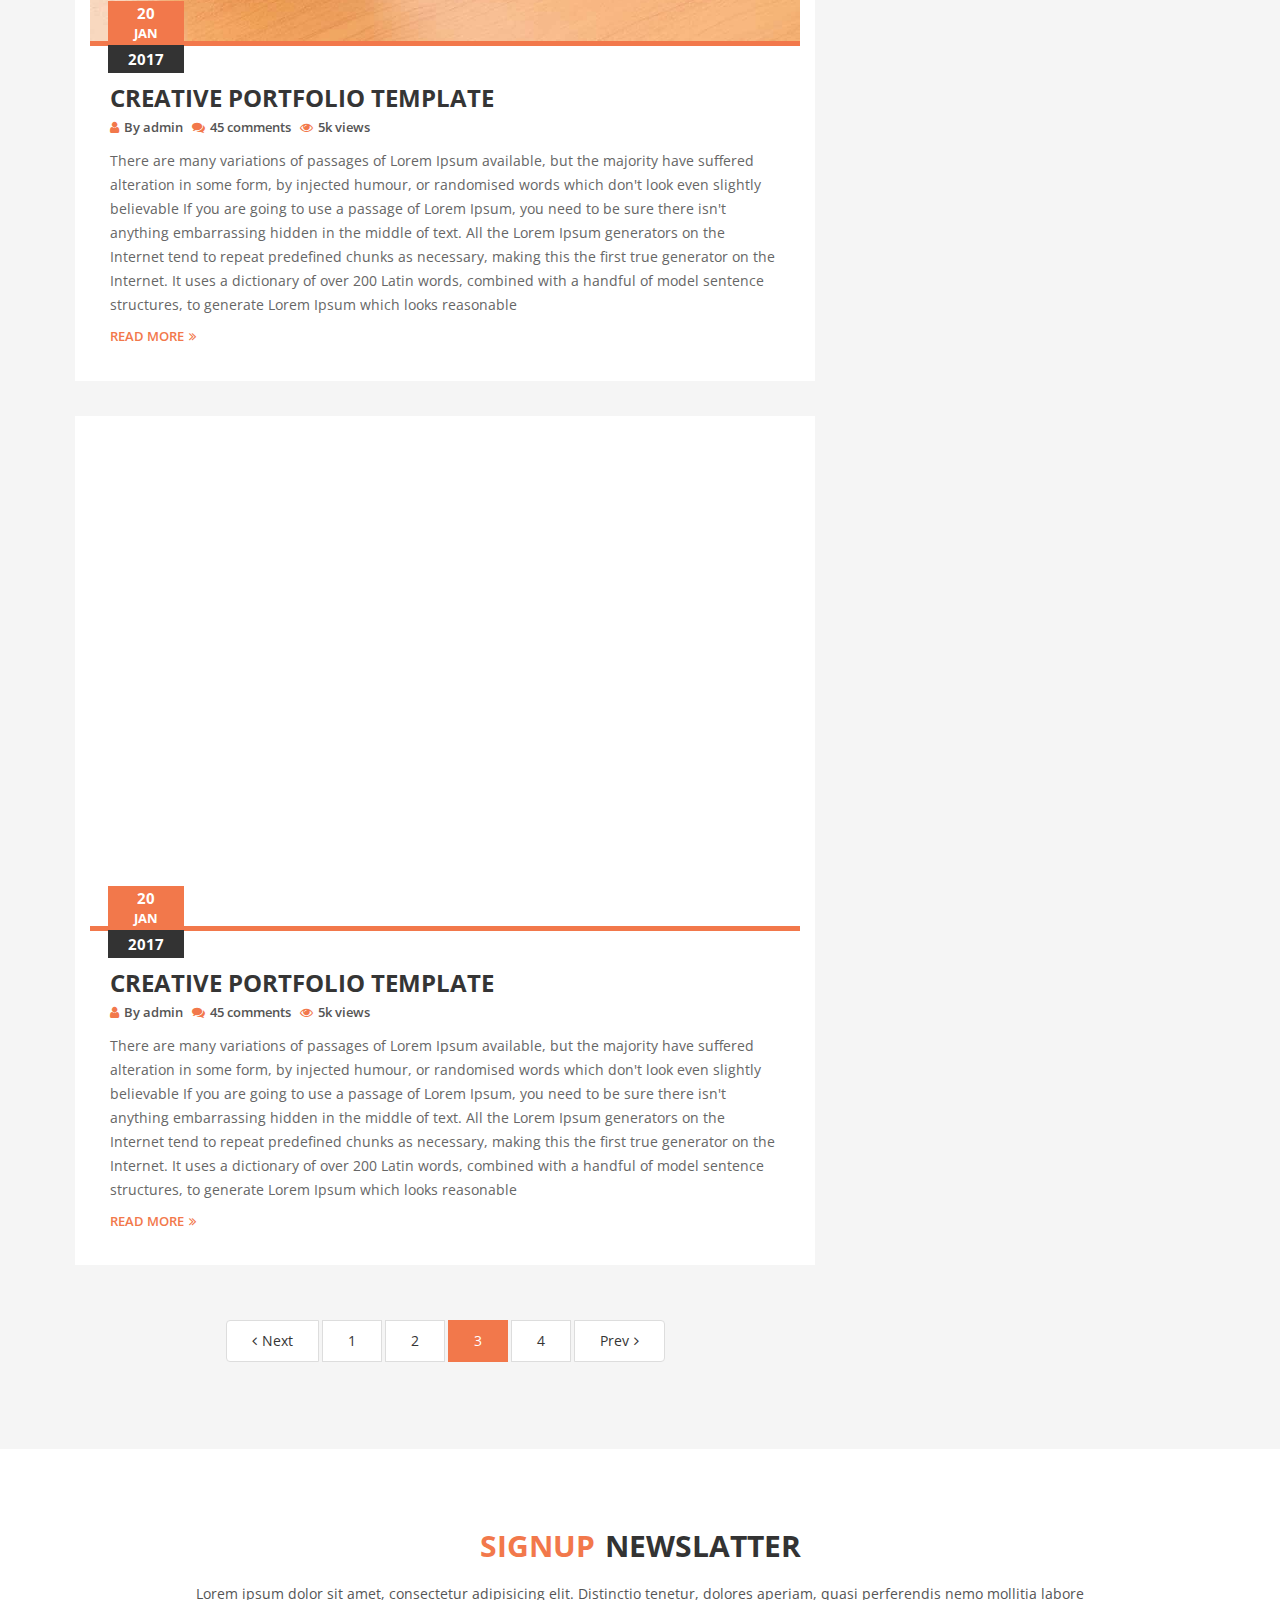
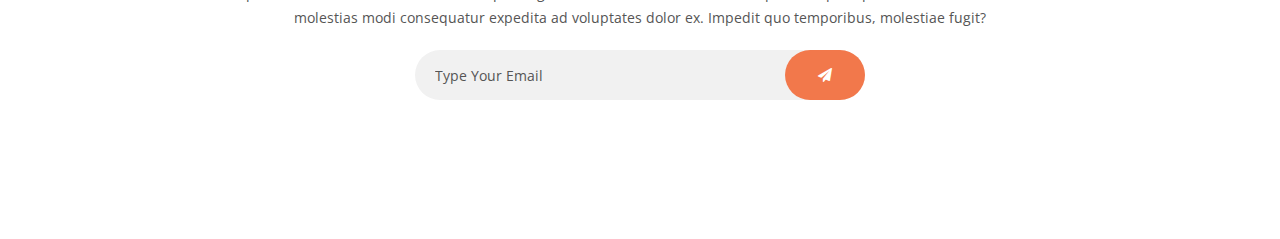
<file: blog-list-sidebar.html>
<!DOCTYPE html>
<html class="no-js" lang="zxx">
    
<!-- created by Prince vishwakarma -->
<head>
        <!-- Meta tag -->
		<meta charset="utf-8">
        <meta http-equiv="x-ua-compatible" content="ie=edge">
		<meta name="description" content="">
		<meta name='copyright' content='codeglim'>
		<meta http-equiv="X-UA-Compatible" content="IE=edge">
        <meta name="viewport" content="width=device-width, initial-scale=1">	
		
		<!-- Title Tag -->
        <title>Siteworker &minus; Creative Personal Portfolio</title>
		
		<!-- Favicon -->
		<link rel="icon" type="image/png" href="images/favicon.png">	
		
        <!-- Google Font -->
		<link href="https://fonts.googleapis.com/css?family=Open+Sans:400,600,700,800" rel="stylesheet"> 
		
		<!-- Animate CSS -->
        <link rel="stylesheet" href="css/animate.min.css">
		
		<!-- Font Awesome CSS -->
        <link rel="stylesheet" href="css/font-awesome.min.css">
		
		<!-- Fancy Box CSS -->
        <link rel="stylesheet" href="css/jquery.fancybox.min.css">
		
		<!-- Slick Nav CSS -->
        <link rel="stylesheet" href="css/slicknav.min.css">
		
		<!-- Animate Text -->
        <link rel="stylesheet" href="css/animate-text.css">
		
		<!-- Owl Carousel CSS -->
		<link rel="stylesheet" href="css/owl.theme.default.css">
        <link rel="stylesheet" href="css/owl.carousel.min.css">
		
		<!-- Bootstrap Css -->
        <link rel="stylesheet" href="css/bootstrap.min.css">
		
		<!-- Sufia StyleShet -->
        <link rel="stylesheet" href="style.css">
        <link rel="stylesheet" href="css/reset.css">	
        <link rel="stylesheet" href="css/responsive.css">	
		
		
		<link rel="stylesheet" href="css/color/color1.css">
		<!--<link rel="stylesheet" href="css/color/color2.css">-->
		<!--<link rel="stylesheet" href="css/color/color3.css">-->
		<!--<link rel="stylesheet" href="css/color/color4.css">-->
		<!--<link rel="stylesheet" href="css/color/color5.css">-->
		<!--<link rel="stylesheet" href="css/color/color6.css">-->
		<!--<link rel="stylesheet" href="css/color/color7.css">-->
		<!--<link rel="stylesheet" href="css/color/color8.css">-->
		<!--<link rel="stylesheet" href="css/color/color9.css">-->
		<!--<link rel="stylesheet" href="css/color/color10.css">-->

		<!--[if lt IE 9]>
           <script src="https://oss.maxcdn.com/libs/html5shiv/3.7.2/html5shiv.min.js"></script>
          <script src="https://oss.maxcdn.com/libs/respond.js/1.4.2/respond.min.js"></script>
		<![endif]-->
		<link rel="stylesheet" href="#" id="colors">	
    </head>
    <body>
	
		<!-- Preloader -->
		<div class="loader">
			<div class="loader-inner">
				<div class="k-line k-line11-1"></div>
				<div class="k-line k-line11-2"></div>
				<div class="k-line k-line11-3"></div>
				<div class="k-line k-line11-4"></div>
				<div class="k-line k-line11-5"></div>
			</div>
		</div>
		<!-- End Preloader -->
	
		<!-- Mp Color -->
		<div class="mp-color">
			<div class="icon inOut"><i class="fa fa-cog fa-spin"></i></div>
			<h4>Choose Color</h4>
			<span class="color1"></span>
			<span class="color2"></span>
			<span class="color3"></span>
			<span class="color4"></span>
			<span class="color5"></span>
	
		</div>
		<!--/ End Mp Color -->
	
		<!-- Start Header -->
		<header id="header" class="normal">
			<div class="container">
				<div class="row">
					<div class="col-md-2 col-sm-12 col-xs-12">
						<!-- Logo -->
						<div class="logo">
							<a href="index.html">Siteworker</a>
						</div>
						<!--/ End Logo -->
						<div class="mobile-nav"></div>
					</div>
					<div class="col-md-10 col-sm-12 col-xs-12">
						<div class="nav-area">
							<!-- Main Menu -->
							<nav class="mainmenu">
								<div class="collapse navbar-collapse">
									<ul class="nav navbar-nav menu">
										<li class="active"><a href="#personal-area"><i class="fa fa-home"></i>Homepage</a>
											<ul>
												<li><a href="index.html"><i class="fa fa-angle-double-right"></i>Homepage One</a></li>
												<li><a href="index2.html"><i class="fa fa-angle-double-right"></i>Homepage Two</a></li>
												<li><a href="index3.html"><i class="fa fa-angle-double-right"></i>Homepage Three</a></li>
												<li><a href="index4.html"><i class="fa fa-angle-double-right"></i>Homepage Four</a></li>
											</ul>
										</li>
										<li><a href="#my-service"><i class="fa fa-rocket"></i>My Service</a></li>
										<li><a href="#portfolio"><i class="fa fa-briefcase"></i>Portfolio</a>
											<ul>
												<li><a href="portfolio-full-width.html"><i class="fa fa-angle-double-right"></i>Portfolio Full Width</a></li>
												<li><a href="portfolio-4-column.html"><i class="fa fa-angle-double-right"></i>Portfolio 4 Column</a></li>
												<li><a href="portfolio-3-column.html"><i class="fa fa-angle-double-right"></i>Portfolio 3 Column</a></li>
												<li><a href="portfolio-2-column.html"><i class="fa fa-angle-double-right"></i>Portfolio 2 Column</a></li>
												<li><a href="portfolio-single.html"><i class="fa fa-angle-double-right"></i>Portfolio Single</a></li>
											</ul>
										</li>
										<li><a href="#my-timeline"><i class="fa fa-history"></i>Timeline</a></li>
										<li><a href="#testimonials"><i class="fa fa-star"></i>Testimonials</a></li>		
										<li><a href="#blog"><i class="fa fa-pencil"></i>Blog</a>
											<ul>
												<li><a href="blog-grid.html"><i class="fa fa-angle-double-right"></i>Blog Grid Style</a></li>
												<li><a href="blog-grid-sidebar.html"><i class="fa fa-angle-double-right"></i>Blog Grid With Sidebar</a></li>
												<li><a href="blog-list.html"><i class="fa fa-angle-double-right"></i>Blog List Style</a></li>
												<li><a href="blog-list-sidebar.html"><i class="fa fa-angle-double-right"></i>Blog List With Sidebar</a></li>
												<li><a href="blog-single.html"><i class="fa fa-angle-double-right"></i>Blog Single</a></li>
												<li><a href="blog-single-sidebar.html"><i class="fa fa-angle-double-right"></i>Blog Single With Sidebar</a></li>
											</ul>
										</li>		
										<li><a href="#contact"><i class="fa fa-address-book"></i>Contact</a></li>		
									</ul>
									<ul class="social-icon">
										<li><a href="#header"><i class="fa fa-plus"></i></a></li>
									</ul>
									<ul class="social">
										<li><a href="https://www.facebook.com/profile.php?id=100007395934272"><i class="fa fa-facebook"></i></a></li>
										<li><a href="https://twitter.com/PrinceV50193835"><i class="fa fa-twitter"></i></a></li>
										<li><a href="#"><i class="fa fa-behance"></i></a></li>
										<li><a href="#"><i class="fa fa-dribbble"></i></a></li>
									</ul>
								</div>
							</nav>
							<!--/ End Main Menu -->
						</div>
					</div>
				</div>
			</div>
		</header>
		<!--/ End Header -->
			
		<!-- Start Breadcrumbs -->
		<section id="breadcrumbs">
			<div class="container">
				<div class="row">
					<div class="col-md-12 col-sm-12 col-xs-12">
						<h2>Blog List Sidebar</h2>
						<ul class="bread-list">
							<li><a href="index.html">Home</a></li>
							<li class="active"><a href="blog-list-sidebar.html">blog list</a></li>
						</ul>
					</div>
				</div>
			</div>
		</section>
		<!--/ End Breadcrumbs -->
		
		<!-- Start Blog -->
		<section id="blog" class="section archive">
			<div class="container">
				<div class="row">
					<div class="col-md-8 col-sm-12 col-xs-12">
						<div class="row">
							<div class="col-md-12 col-sm-12 col-xs-12">
								<!-- Single Blog -->
								<div class="single-blog">
									<div class="blog-head slider">
										<!-- Blog Slide -->
										<div class="slide">
											<div class="single-slide">
												<img src="images/blog1.jpg" alt="" class="img-responsive">
											</div>
											<div class="single-slide">
												<img src="images/blog2.jpg" alt="" class="img-responsive">
											</div>
											<div class="single-slide">
												<img src="images/blog3.jpg" alt="" class="img-responsive">
											</div>
										</div>
										<!--/ End Blog Slide -->
									</div>
									<div class="blog-info">
										<div class="date">
											<div class="day"><span>20</span>Jan</div>
											<div class="year">2017</div>
										</div>
										<h2><a href="blog-single.html">Creative Portfolio template</a></h2>
										<div class="meta">
											<span><i class="fa fa-user"></i>By admin</span>
											<span><i class="fa fa-comments"></i>45 comments</span>
											<span><i class="fa fa-eye"></i>5k views</span>
										</div>
										<p>There are many variations of passages of Lorem Ipsum available, but the majority have suffered alteration in some form, by injected humour, or randomised words which don't look even slightly believable If you are going to use a passage of Lorem Ipsum, you need to be sure there isn't anything embarrassing hidden in the middle of text. All the Lorem Ipsum generators on the Internet tend to repeat predefined chunks as necessary, making this the first true generator on the Internet. It uses a dictionary of over 200 Latin words, combined with a handful of model sentence structures, to generate Lorem Ipsum which looks reasonable</p>
										<a href="blog-single.html" class="btn">Read more<i class="fa fa-angle-double-right"></i></a>
									</div>
								</div>						
								<!--/ End Single Blog -->
							</div>
									
							<div class="col-md-12 col-sm-12 col-xs-12">
								<!-- Single Blog -->
								<div class="single-blog">
									<div class="blog-head">
										<img src="images/blog1.jpg" alt="" class="img-responsive">
									</div>
									<div class="blog-info">
										<div class="date">
											<div class="day"><span>20</span>Jan</div>
											<div class="year">2017</div>
										</div>
										<h2><a href="blog-single.html">Creative Portfolio template</a></h2>
										<div class="meta">
										<span><i class="fa fa-user"></i>By admin</span>
											<span><i class="fa fa-comments"></i>45 comments</span>
											<span><i class="fa fa-eye"></i>5k views</span>
										</div>
										<p>There are many variations of passages of Lorem Ipsum available, but the majority have suffered alteration in some form, by injected humour, or randomised words which don't look even slightly believable If you are going to use a passage of Lorem Ipsum, you need to be sure there isn't anything embarrassing hidden in the middle of text. All the Lorem Ipsum generators on the Internet tend to repeat predefined chunks as necessary, making this the first true generator on the Internet. It uses a dictionary of over 200 Latin words, combined with a handful of model sentence structures, to generate Lorem Ipsum which looks reasonable</p>
										<a href="blog-single.html" class="btn">Read more<i class="fa fa-angle-double-right"></i></a>
									</div>
								</div>						
								<!--/ End Single Blog -->
							</div>
									
							<div class="col-md-12 col-sm-12 col-xs-12">
								<!-- Single Blog -->
								<div class="single-blog iframe">
									<div class="blog-head">
										<iframe src="https://www.youtube.com/embed/fCCckqclBoA" allowfullscreen=""></iframe>
									</div>
									<div class="blog-info">
										<div class="date">
											<div class="day"><span>20</span>Jan</div>
											<div class="year">2017</div>
										</div>
										<h2><a href="blog-single.html">Creative Portfolio template</a></h2>
										<div class="meta">
											<span><i class="fa fa-user"></i>By admin</span>
											<span><i class="fa fa-comments"></i>45 comments</span>
											<span><i class="fa fa-eye"></i>5k views</span>
										</div>
										<p>There are many variations of passages of Lorem Ipsum available, but the majority have suffered alteration in some form, by injected humour, or randomised words which don't look even slightly believable If you are going to use a passage of Lorem Ipsum, you need to be sure there isn't anything embarrassing hidden in the middle of text. All the Lorem Ipsum generators on the Internet tend to repeat predefined chunks as necessary, making this the first true generator on the Internet. It uses a dictionary of over 200 Latin words, combined with a handful of model sentence structures, to generate Lorem Ipsum which looks reasonable</p>
										<a href="blog-single.html" class="btn">Read more<i class="fa fa-angle-double-right"></i></a>
									</div>
								</div>						
								<!--/ End Single Blog -->
							</div>
						</div>		
						<div class="row">
							<div class="col-md-12">
							<!-- Start Pagination -->
								<ul class="pagination">
									<li class="prev"><a href="#"><span class="fa fa-angle-left"></span>Next</a></li>
									<li><a href="#">1</a></li>
									<li><a href="#">2</a></li>
									<li class="active"><a href="#">3</a></li>
									<li><a href="#">4</a></li>
									<li class="next"><a href="#">Prev<span class="fa fa-angle-right"></span></a></li>
								</ul>
								<!--/ End Pagination -->
							</div>
						</div>		
					</div>
					<div class="col-md-4 col-sm-12 col-xs-12">
						<!-- News Sidebar -->
						<div class="blog-sidebar">
							<!-- Start Search Form -->
							<div class="single-sidebar form">
								<form class="search" action="#">
									<input type="text" placeholder="Type To Search">
									<div class="s-button">
										<button type="submit" class="btn">
											<i class="fa fa-search"></i>
										</button>
									</div>
								</form>
							</div>
							<!--/ End Search Form -->
							<!-- Latest News -->
							<div class="single-sidebar latest">
								<h2>Popular Posts</h2>
								<!-- Single Post -->
								<div class="single-post">
									<div class="post-img">
										<img src="images/blog1.jpg" alt=""/>
									</div>
									<div class="post-info">
										<h4><a href="blog-single.html">How to create a Flat website</a></h4>
										<p><i class="fa fa-clock-o"></i>March 05, 2017</p>
									</div>
								</div>
								<!--/ End Single Post -->
								<!-- Single Post -->
								<div class="single-post">
									<div class="post-img">
										<img src="images/blog2.jpg" alt=""/>
									</div>
									<div class="post-info">
										<h4><a href="blog-single.html">How To Create A Circular Progress Button </a></h4>
										<p><i class="fa fa-clock-o"></i>March 05, 2017</p>
									</div>
								</div>
								<!--/ End Single Post -->
								<!-- Single Post -->
								<div class="single-post">
									<div class="post-img">
										<img src="images/blog3.jpg" alt=""/>
									</div>
									<div class="post-info">
										<h4><a href="blog-single.html">Contrary To Popular Belief Circle Estimation </a></h4>
										<p><i class="fa fa-clock-o"></i>March 05, 2017</p>
									</div>
								</div>
								<!--/ End Single Post -->
								<!-- Single Post -->
								<div class="single-post">
									<div class="post-img">
										<img src="images/blog1.jpg" alt=""/>
									</div>
									<div class="post-info">
										<h4><a href="blog-single.html">Make Your Design Better With These Tips </a></h4>
										<p><i class="fa fa-clock-o"></i>March 05, 2017</p>
									</div>
								</div>
								<!--/ End Single Post -->						
							</div>
							<!--/ End Latest News -->
							<!-- News Category -->
							<div class="single-sidebar category">
								<h2><span>Categorys</span></h2>
								<ul>
									<li><a href="#">Web Design<span>33</span></a></li>			
									<li><a href="#">Web Developments<span>23</span></a></li>			
									<li><a href="#">Seo</a><span>13</span></li>			
									<li><a href="#">Web Resource</a><span>43</span></li>			
									<li><a href="#">Server Solutions</a><span>93</span></li>			
								</ul>
							</div>
							<!--/ End News Category -->
							
							<!-- Blog Tags -->
							<div class="single-sidebar tags">
								<h2><span>Popular Tags</span></h2>
								<ul>
									<li><a href="#">HTML5</a></li>			
									<li><a href="#">CSS3</a></li>		
									<li><a href="#">Creative</a></li>			
									<li><a href="#">Corporate</a></li>			
									<li class="active"><a href="#">Responsive</a></li>	
									<li><a href="#">Server Solutions</a></li>			
								</ul>
							</div>
							<!--/ End News Category -->
						</div>
						<!--/ End News Sidebar -->
					</div>
				</div>
			</div>
		</section>
		<!--/ End Blog -->	
		
		<!-- Footer Top -->
		<section id="footer-top" class="section">
			<div class="container">
				<div class="row">
					<!-- Single Widget -->
					<div class="col-md-12 col-sm-12 col-xs-12">
						<div class="newslatter">
							<h2><span>Signup</span>Newslatter</h2>
							<p>Lorem ipsum dolor sit amet, consectetur adipisicing elit. Distinctio tenetur, dolores aperiam, quasi perferendis nemo mollitia labore molestias modi consequatur expedita ad voluptates dolor ex. Impedit quo temporibus, molestiae fugit?</p>
						</div>
						<form class="news-form">
							<input type="email" placeholder="type your email">
							<button type="submit" class="button primary"><i class="fa fa-paper-plane"></i></button>
						</form>	
					</div>
					<!--/ End Single Widget -->
				</div>
			</div>
		</section>
		<!--/ End footer Top -->
	
		<!-- Start Footer -->
		<footer id="footer" class="wow fadeIn">
			<!-- Arrow -->
			<div class="arrow">
				<a href="#header" class="btn"><i class="fa fa-angle-up"></i></a>
			</div>
			<!--/ End Arrow -->
			<div class="container">
				<div class="row">
					<div class="col-md-6 col-sm-6 col-xs-12">
						<!-- Copyright -->
						<div class="copyright">
							<p>&copy; Copyright 2019 Prince Vishwakarma.</p>
						</div>
						<!--/ End Copyright -->
					</div>
					<div class="col-md-6 col-sm-6 col-xs-12">
						<!-- Social -->
						<ul class="social">
							<li><a href="#"><i class="fa fa-facebook"></i></a></li>
							<li class="active"><a href="#"><i class="fa fa-twitter"></i></a></li>
							<li><a href="#"><i class="fa fa-linkedin"></i></a></li>
							<li><a href="#"><i class="fa fa-pinterest"></i></a></li>
						</ul>
						<!--/ End Social -->
					</div>
				</div>
			</div>
		</footer>
		<!--/ End Footer -->
		
		<!-- Jquery -->
		<script type="text/javascript" src="js/jquery.min.js"></script>
		
		<!-- Colors JS -->
		<script type="text/javascript" src="js/colors.js"></script>
		
		<!-- Modernizr JS -->
		<script type="text/javascript" src="js/modernizr.min.js"></script>
			
		<!-- WOW JS -->
		<script type="text/javascript" src="js/wow.min.js"></script>
		
		<!-- Fancybox js -->
		<script type="text/javascript" src="js/jquery.fancybox.min.js"></script>
		
		<!-- Animate Text JS -->
		<script type="text/javascript" src="js/animate-text.js"></script>
		
		<!-- Mobile Menu JS -->
    	<script type="text/javascript" src="js/jquery.slicknav.min.js"></script>
		
		<!-- Jquery Parallax -->
    	<script type="text/javascript" src="js/jquery.stellar.min.js"></script>
		
		<!-- Jquery Easing -->
    	<script type="text/javascript" src="js/easing.js"></script>
		
		<!-- One Page Nav JS -->
    	<script type="text/javascript" src="js/jquery.nav.js"></script>
		
		<!-- Slider Carousel JS -->
		<script type="text/javascript" src="js/owl.carousel.min.js"></script>

		<!-- Youtube Player JS -->
		<script type="text/javascript" src="js/ytplayer.min.js"></script>

		<!-- Particle JS -->
		<script type="text/javascript" src="js/particles.min.js"></script>
		
		<!-- Counter JS -->
		<script type="text/javascript" src="js/waypoints.min.js"></script>
		<script type="text/javascript" src="js/jquery.counterup.min.js"></script>
		
		<!-- Mixitup JS -->
		<script type="text/javascript" src="js/isotope.pkgd.min.js"></script>
		
		<!-- Bootstrap JS -->
		<script type="text/javascript" src="js/bootstrap.min.js"></script>
		
		<!-- Main JS -->
		<script type="text/javascript" src="js/main.js"></script>
    </body>

<!-- created by Prince vishwakarma -->
</html>
</file>
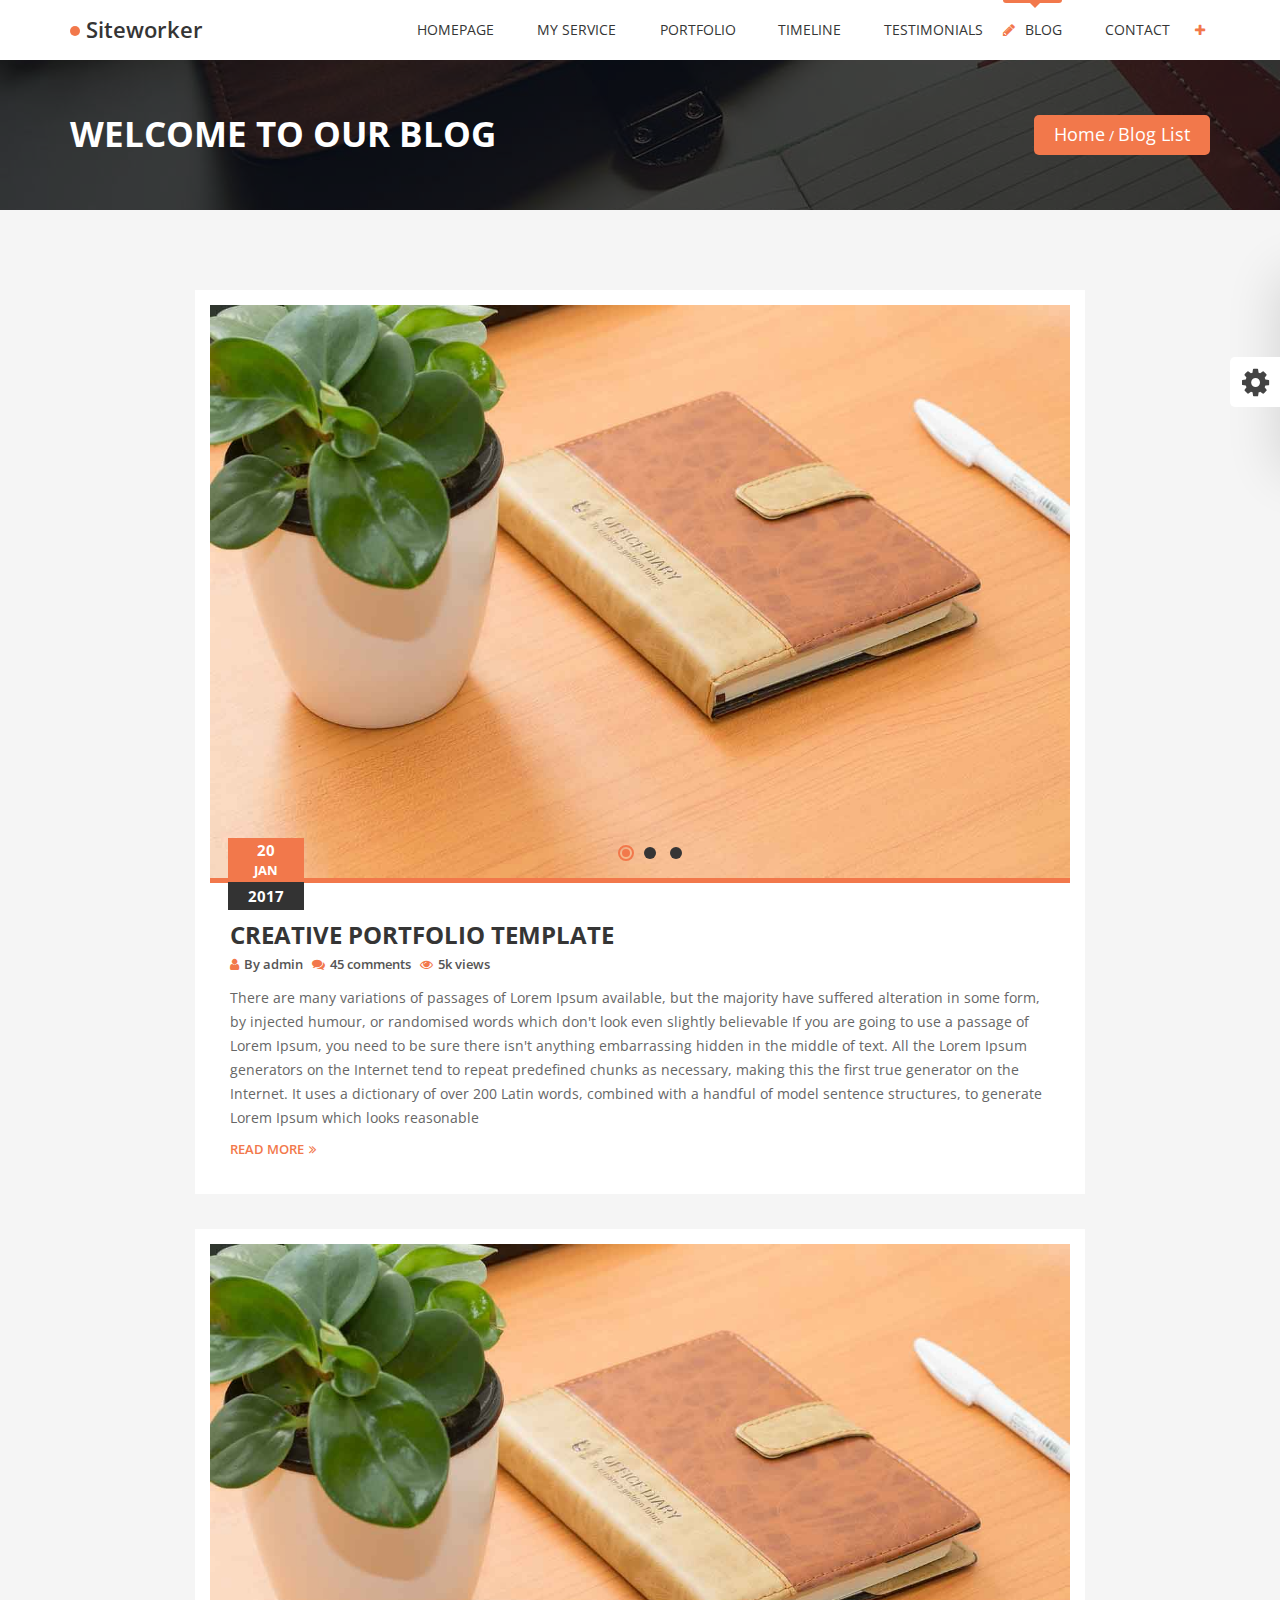
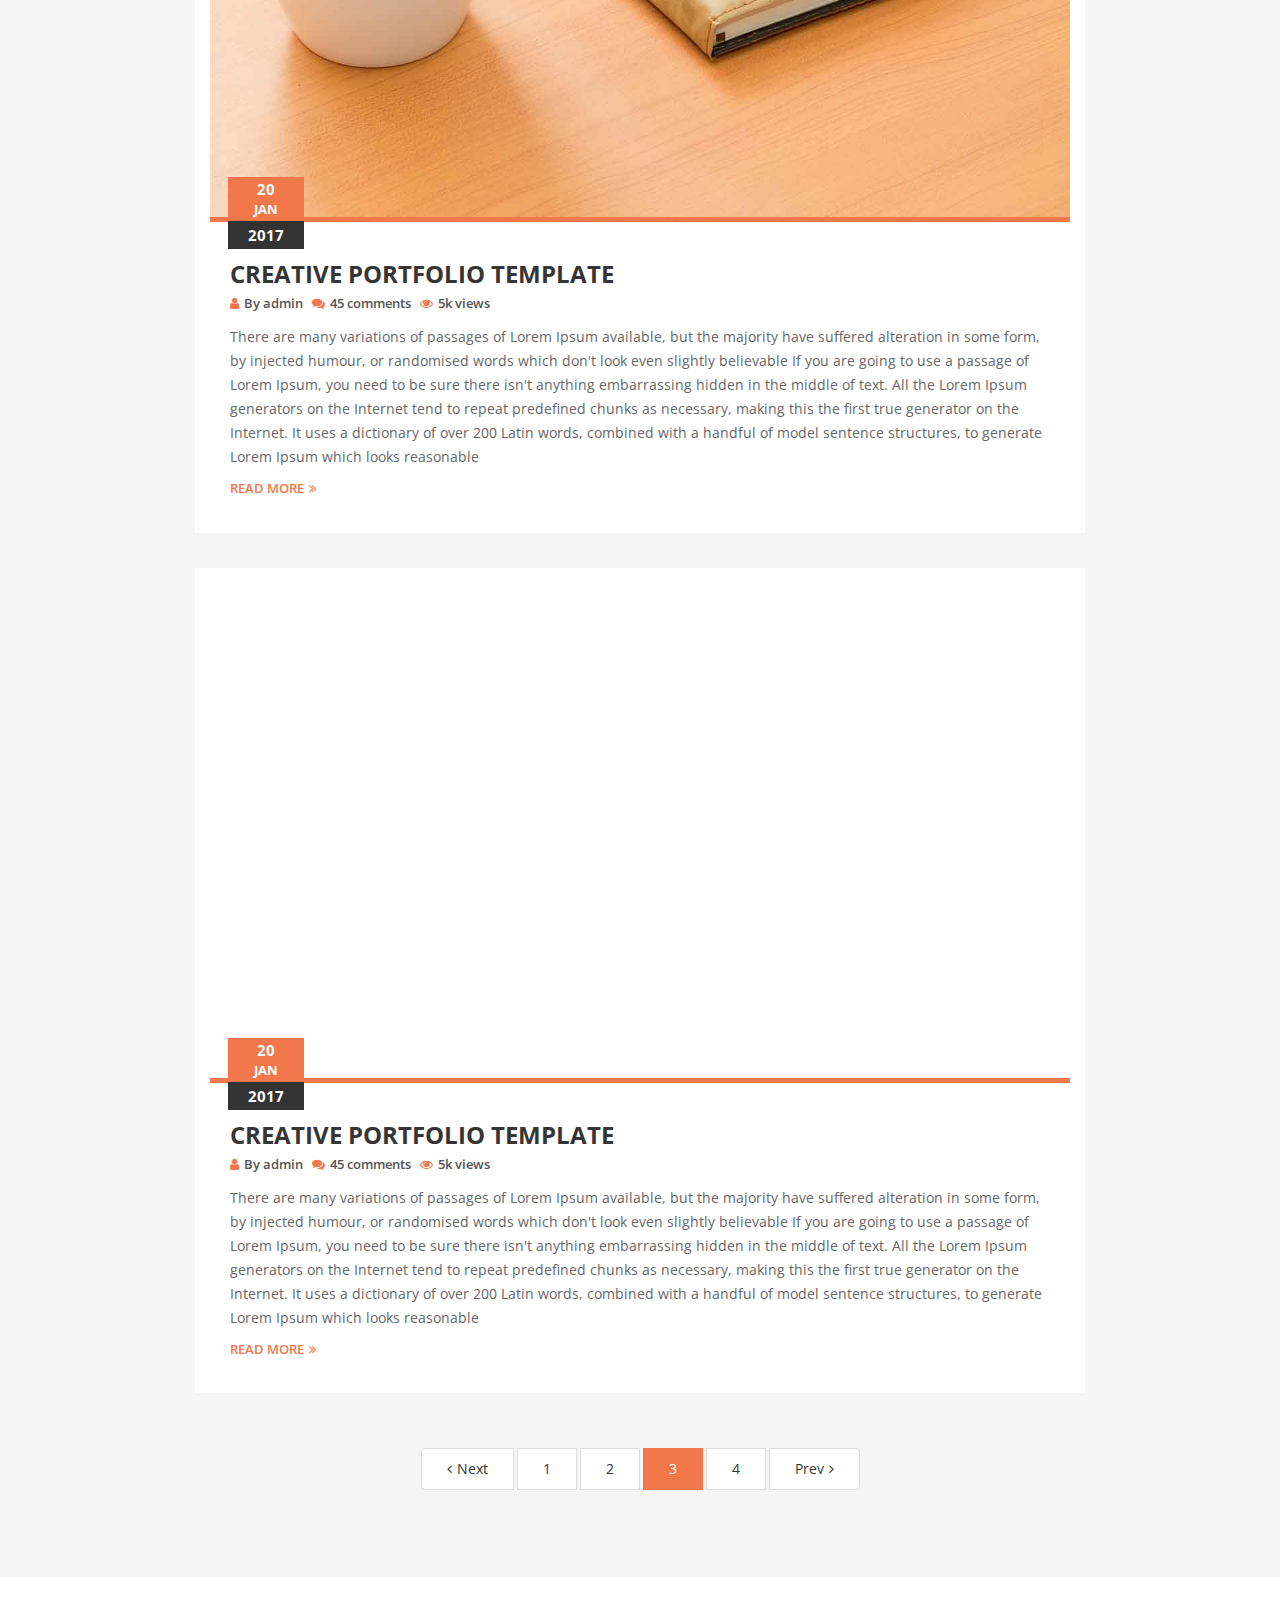
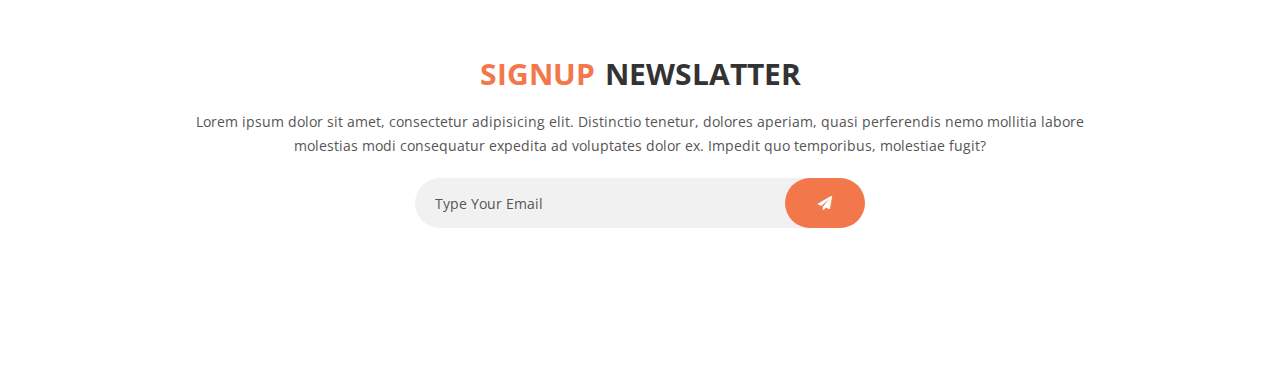
<file: blog-list.html>
<!DOCTYPE html>
<html class="no-js" lang="zxx">
    

<head>
        <!-- Meta tag -->
		<meta charset="utf-8">
        <meta http-equiv="x-ua-compatible" content="ie=edge">
		<meta name="description" content="">
		<meta name='copyright' content='codeglim'>
		<meta http-equiv="X-UA-Compatible" content="IE=edge">
        <meta name="viewport" content="width=device-width, initial-scale=1">	
		
		<!-- Title Tag -->
        <title>Siteworker &minus; Creative Personal Portfolio</title>
		
		<!-- Favicon -->
		<link rel="icon" type="image/png" href="images/favicon.png">	
		
        <!-- Google Font -->
		<link href="https://fonts.googleapis.com/css?family=Open+Sans:400,600,700,800" rel="stylesheet"> 
		
		<!-- Animate CSS -->
        <link rel="stylesheet" href="css/animate.min.css">
		
		<!-- Font Awesome CSS -->
        <link rel="stylesheet" href="css/font-awesome.min.css">
		
		<!-- Fancy Box CSS -->
        <link rel="stylesheet" href="css/jquery.fancybox.min.css">
		
		<!-- Slick Nav CSS -->
        <link rel="stylesheet" href="css/slicknav.min.css">
		
		<!-- Animate Text -->
        <link rel="stylesheet" href="css/animate-text.css">
		
		<!-- Owl Carousel CSS -->
		<link rel="stylesheet" href="css/owl.theme.default.css">
        <link rel="stylesheet" href="css/owl.carousel.min.css">
		
		<!-- Bootstrap Css -->
        <link rel="stylesheet" href="css/bootstrap.min.css">
		
		<!-- Sufia StyleShet -->
        <link rel="stylesheet" href="style.css">
        <link rel="stylesheet" href="css/reset.css">	
        <link rel="stylesheet" href="css/responsive.css">	
		
		
		<link rel="stylesheet" href="css/color/color1.css">
		<!--<link rel="stylesheet" href="css/color/color2.css">-->
		<!--<link rel="stylesheet" href="css/color/color3.css">-->
		<!--<link rel="stylesheet" href="css/color/color4.css">-->
		<!--<link rel="stylesheet" href="css/color/color5.css">-->
		<!--<link rel="stylesheet" href="css/color/color6.css">-->
		<!--<link rel="stylesheet" href="css/color/color7.css">-->
		<!--<link rel="stylesheet" href="css/color/color8.css">-->
		<!--<link rel="stylesheet" href="css/color/color9.css">-->
		<!--<link rel="stylesheet" href="css/color/color10.css">-->

		<!--[if lt IE 9]>
           <script src="https://oss.maxcdn.com/libs/html5shiv/3.7.2/html5shiv.min.js"></script>
          <script src="https://oss.maxcdn.com/libs/respond.js/1.4.2/respond.min.js"></script>
		<![endif]-->
		<link rel="stylesheet" href="#" id="colors">	
    </head>
    <body>
	
		<!-- Preloader -->
		<div class="loader">
			<div class="loader-inner">
				<div class="k-line k-line11-1"></div>
				<div class="k-line k-line11-2"></div>
				<div class="k-line k-line11-3"></div>
				<div class="k-line k-line11-4"></div>
				<div class="k-line k-line11-5"></div>
			</div>
		</div>
		<!-- End Preloader -->
	
		<!-- Mp Color -->
		<div class="mp-color">
			<div class="icon inOut"><i class="fa fa-cog fa-spin"></i></div>
			<h4>Choose Color</h4>
			<span class="color1"></span>
			<span class="color2"></span>
			<span class="color3"></span>
			<span class="color4"></span>
			<span class="color5"></span>
		
		</div>
		<!--/ End Mp Color -->
	
		<!-- Start Header -->
		<header id="header" class="normal">
			<div class="container">
				<div class="row">
					<div class="col-md-2 col-sm-12 col-xs-12">
						<!-- Logo -->
						<div class="logo">
							<a href="index.html">Siteworker</a>
						</div>
						<!--/ End Logo -->
						<div class="mobile-nav"></div>
					</div>
					<div class="col-md-10 col-sm-12 col-xs-12">
						<div class="nav-area">
							<!-- Main Menu -->
							<nav class="mainmenu">
								<div class="collapse navbar-collapse">
									<ul class="nav navbar-nav menu">
										<li class="active"><a href="#personal-area"><i class="fa fa-home"></i>Homepage</a>
											<ul>
												<li><a href="index.html"><i class="fa fa-angle-double-right"></i>Homepage One</a></li>
												<li><a href="index2.html"><i class="fa fa-angle-double-right"></i>Homepage Two</a></li>
												<li><a href="index3.html"><i class="fa fa-angle-double-right"></i>Homepage Three</a></li>
												<li><a href="index4.html"><i class="fa fa-angle-double-right"></i>Homepage Four</a></li>
											</ul>
										</li>
										<li><a href="#my-service"><i class="fa fa-rocket"></i>My Service</a></li>
										<li><a href="#portfolio"><i class="fa fa-briefcase"></i>Portfolio</a>
											<ul>
												<li><a href="portfolio-full-width.html"><i class="fa fa-angle-double-right"></i>Portfolio Full Width</a></li>
												<li><a href="portfolio-4-column.html"><i class="fa fa-angle-double-right"></i>Portfolio 4 Column</a></li>
												<li><a href="portfolio-3-column.html"><i class="fa fa-angle-double-right"></i>Portfolio 3 Column</a></li>
												<li><a href="portfolio-2-column.html"><i class="fa fa-angle-double-right"></i>Portfolio 2 Column</a></li>
												<li><a href="portfolio-single.html"><i class="fa fa-angle-double-right"></i>Portfolio Single</a></li>
											</ul>
										</li>
										<li><a href="#my-timeline"><i class="fa fa-history"></i>Timeline</a></li>
										<li><a href="#testimonials"><i class="fa fa-star"></i>Testimonials</a></li>		
										<li><a href="#blog"><i class="fa fa-pencil"></i>Blog</a>
											<ul>
												<li><a href="blog-grid.html"><i class="fa fa-angle-double-right"></i>Blog Grid Style</a></li>
												<li><a href="blog-grid-sidebar.html"><i class="fa fa-angle-double-right"></i>Blog Grid With Sidebar</a></li>
												<li><a href="blog-list.html"><i class="fa fa-angle-double-right"></i>Blog List Style</a></li>
												<li><a href="blog-list-sidebar.html"><i class="fa fa-angle-double-right"></i>Blog List With Sidebar</a></li>
												<li><a href="blog-single.html"><i class="fa fa-angle-double-right"></i>Blog Single</a></li>
												<li><a href="blog-single-sidebar.html"><i class="fa fa-angle-double-right"></i>Blog Single With Sidebar</a></li>
											</ul>
										</li>		
										<li><a href="#contact"><i class="fa fa-address-book"></i>Contact</a></li>		
									</ul>
									<ul class="social-icon">
										<li><a href="#header"><i class="fa fa-plus"></i></a></li>
									</ul>
									<ul class="social">
										<li><a href="https://www.facebook.com/profile.php?id=100007395934272"><i class="fa fa-facebook"></i></a></li>
										<li><a href="https://twitter.com/PrinceV50193835"><i class="fa fa-twitter"></i></a></li>
										<li><a href="#"><i class="fa fa-behance"></i></a></li>
										<li><a href="#"><i class="fa fa-dribbble"></i></a></li>
									</ul>
								</div>
							</nav>
							<!--/ End Main Menu -->
						</div>
					</div>
				</div>
			</div>
		</header>
		<!--/ End Header -->
			
		<!-- Start Breadcrumbs -->
		<section id="breadcrumbs">
			<div class="container">
				<div class="row">
					<div class="col-md-12 col-sm-12 col-xs-12">
						<h2>Welcome to our blog</h2>
						<ul class="bread-list">
							<li><a href="index.html">Home</a></li>
							<li class="active"><a href="blog-list.html">Blog List</a></li>
						</ul>
					</div>
				</div>
			</div>
		</section>
		<!--/ End Breadcrumbs -->
		
		<!-- Start Blog -->
		<section id="blog" class="section archive">
			<div class="container">
				<div class="row">
					<div class="col-md-12 col-sm-12 col-xs-12">
						<div class="list">
							<div class="row">
								<div class="col-md-12 col-sm-12 col-xs-12">
									<!-- Single Blog -->
									<div class="single-blog">
										<div class="blog-head slider">
											<!-- Blog Slide -->
											<div class="slide">
												<div class="single-slide">
													<img src="images/blog1.jpg" alt="" class="img-responsive">
												</div>
												<div class="single-slide">
													<img src="images/blog2.jpg" alt="" class="img-responsive">
												</div>
												<div class="single-slide">
													<img src="images/blog3.jpg" alt="" class="img-responsive">
												</div>
											</div>
											<!--/ End Blog Slide -->
										</div>
										<div class="blog-info">
											<div class="date">
												<div class="day"><span>20</span>Jan</div>
												<div class="year">2017</div>
											</div>
											<h2><a href="blog-single.html">Creative Portfolio template</a></h2>
											<div class="meta">
												<span><i class="fa fa-user"></i>By admin</span>
												<span><i class="fa fa-comments"></i>45 comments</span>
												<span><i class="fa fa-eye"></i>5k views</span>
											</div>
											<p>There are many variations of passages of Lorem Ipsum available, but the majority have suffered alteration in some form, by injected humour, or randomised words which don't look even slightly believable If you are going to use a passage of Lorem Ipsum, you need to be sure there isn't anything embarrassing hidden in the middle of text. All the Lorem Ipsum generators on the Internet tend to repeat predefined chunks as necessary, making this the first true generator on the Internet. It uses a dictionary of over 200 Latin words, combined with a handful of model sentence structures, to generate Lorem Ipsum which looks reasonable</p>
											<a href="blog-single.html" class="btn">Read more<i class="fa fa-angle-double-right"></i></a>
										</div>
									</div>						
									<!--/ End Single Blog -->
								</div>
										
								<div class="col-md-12 col-sm-12 col-xs-12">
									<!-- Single Blog -->
									<div class="single-blog">
										<div class="blog-head">
											<img src="images/blog1.jpg" alt="" class="img-responsive">
										</div>
										<div class="blog-info">
											<div class="date">
												<div class="day"><span>20</span>Jan</div>
												<div class="year">2017</div>
											</div>
											<h2><a href="blog-single.html">Creative Portfolio template</a></h2>
											<div class="meta">
											<span><i class="fa fa-user"></i>By admin</span>
												<span><i class="fa fa-comments"></i>45 comments</span>
												<span><i class="fa fa-eye"></i>5k views</span>
											</div>
											<p>There are many variations of passages of Lorem Ipsum available, but the majority have suffered alteration in some form, by injected humour, or randomised words which don't look even slightly believable If you are going to use a passage of Lorem Ipsum, you need to be sure there isn't anything embarrassing hidden in the middle of text. All the Lorem Ipsum generators on the Internet tend to repeat predefined chunks as necessary, making this the first true generator on the Internet. It uses a dictionary of over 200 Latin words, combined with a handful of model sentence structures, to generate Lorem Ipsum which looks reasonable</p>
											<a href="blog-single.html" class="btn">Read more<i class="fa fa-angle-double-right"></i></a>
										</div>
									</div>						
									<!--/ End Single Blog -->
								</div>
										
								<div class="col-md-12 col-sm-12 col-xs-12">
									<!-- Single Blog -->
									<div class="single-blog iframe">
										<div class="blog-head">
											<iframe src="https://www.youtube.com/embed/fCCckqclBoA" allowfullscreen=""></iframe>
										</div>
										<div class="blog-info">
											<div class="date">
												<div class="day"><span>20</span>Jan</div>
												<div class="year">2017</div>
											</div>
											<h2><a href="blog-single.html">Creative Portfolio template</a></h2>
											<div class="meta">
												<span><i class="fa fa-user"></i>By admin</span>
												<span><i class="fa fa-comments"></i>45 comments</span>
												<span><i class="fa fa-eye"></i>5k views</span>
											</div>
											<p>There are many variations of passages of Lorem Ipsum available, but the majority have suffered alteration in some form, by injected humour, or randomised words which don't look even slightly believable If you are going to use a passage of Lorem Ipsum, you need to be sure there isn't anything embarrassing hidden in the middle of text. All the Lorem Ipsum generators on the Internet tend to repeat predefined chunks as necessary, making this the first true generator on the Internet. It uses a dictionary of over 200 Latin words, combined with a handful of model sentence structures, to generate Lorem Ipsum which looks reasonable</p>
											<a href="blog-single.html" class="btn">Read more<i class="fa fa-angle-double-right"></i></a>
										</div>
									</div>						
									<!--/ End Single Blog -->
								</div>
							</div>
							<div class="row">
								<div class="col-md-12">
								<!-- Start Pagination -->
									<ul class="pagination">
										<li class="prev"><a href="#"><span class="fa fa-angle-left"></span>Next</a></li>
										<li><a href="#">1</a></li>
										<li><a href="#">2</a></li>
										<li class="active"><a href="#">3</a></li>
										<li><a href="#">4</a></li>
										<li class="next"><a href="#">Prev<span class="fa fa-angle-right"></span></a></li>
									</ul>
									<!--/ End Pagination -->
								</div>
							</div>		
						</div>						
					</div>
				</div>
			</div>
		</section>
		<!--/ End Blog -->	
		
		<!-- Footer Top -->
		<section id="footer-top" class="section">
			<div class="container">
				<div class="row">
					<!-- Single Widget -->
					<div class="col-md-12 col-sm-12 col-xs-12">
						<div class="newslatter">
							<h2><span>Signup</span>Newslatter</h2>
							<p>Lorem ipsum dolor sit amet, consectetur adipisicing elit. Distinctio tenetur, dolores aperiam, quasi perferendis nemo mollitia labore molestias modi consequatur expedita ad voluptates dolor ex. Impedit quo temporibus, molestiae fugit?</p>
						</div>
						<form class="news-form">
							<input type="email" placeholder="type your email">
							<button type="submit" class="button primary"><i class="fa fa-paper-plane"></i></button>
						</form>	
					</div>
					<!--/ End Single Widget -->
				</div>
			</div>
		</section>
		<!--/ End footer Top -->
	
		<!-- Start Footer -->
		<footer id="footer" class="wow fadeIn">
			<!-- Arrow -->
			<div class="arrow">
				<a href="#header" class="btn"><i class="fa fa-angle-up"></i></a>
			</div>
			<!--/ End Arrow -->
			<div class="container">
				<div class="row">
					<div class="col-md-6 col-sm-6 col-xs-12">
						<!-- Copyright -->
						<div class="copyright">
							<p>&copy; Copyright 2019 Prince Vishwakarma.</p>
						</div>
						<!--/ End Copyright -->
					</div>
					<div class="col-md-6 col-sm-6 col-xs-12">
						<!-- Social -->
						<ul class="social">
							<li><a href="#"><i class="fa fa-facebook"></i></a></li>
							<li class="active"><a href="#"><i class="fa fa-twitter"></i></a></li>
							<li><a href="#"><i class="fa fa-linkedin"></i></a></li>
							<li><a href="#"><i class="fa fa-pinterest"></i></a></li>
						</ul>
						<!--/ End Social -->
					</div>
				</div>
			</div>
		</footer>
		<!--/ End Footer -->
		
		<!-- Jquery -->
		<script type="text/javascript" src="js/jquery.min.js"></script>
		
		<!-- Colors JS -->
		<script type="text/javascript" src="js/colors.js"></script>
		
		<!-- Modernizr JS -->
		<script type="text/javascript" src="js/modernizr.min.js"></script>
			
		<!-- WOW JS -->
		<script type="text/javascript" src="js/wow.min.js"></script>
		
		<!-- Fancybox js -->
		<script type="text/javascript" src="js/jquery.fancybox.min.js"></script>
		
		<!-- Animate Text JS -->
		<script type="text/javascript" src="js/animate-text.js"></script>
		
		<!-- Mobile Menu JS -->
    	<script type="text/javascript" src="js/jquery.slicknav.min.js"></script>
		
		<!-- Jquery Parallax -->
    	<script type="text/javascript" src="js/jquery.stellar.min.js"></script>
		
		<!-- Jquery Easing -->
    	<script type="text/javascript" src="js/easing.js"></script>
		
		<!-- One Page Nav JS -->
    	<script type="text/javascript" src="js/jquery.nav.js"></script>
		
		<!-- Slider Carousel JS -->
		<script type="text/javascript" src="js/owl.carousel.min.js"></script>

		<!-- Youtube Player JS -->
		<script type="text/javascript" src="js/ytplayer.min.js"></script>

		<!-- Particle JS -->
		<script type="text/javascript" src="js/particles.min.js"></script>
		
		<!-- Counter JS -->
		<script type="text/javascript" src="js/waypoints.min.js"></script>
		<script type="text/javascript" src="js/jquery.counterup.min.js"></script>
		
		<!-- Mixitup JS -->
		<script type="text/javascript" src="js/isotope.pkgd.min.js"></script>
		
		<!-- Bootstrap JS -->
		<script type="text/javascript" src="js/bootstrap.min.js"></script>
		
		<!-- Main JS -->
		<script type="text/javascript" src="js/main.js"></script>
    </body>

<!-- created by Prince vishwakarma -->
</html>
</file>
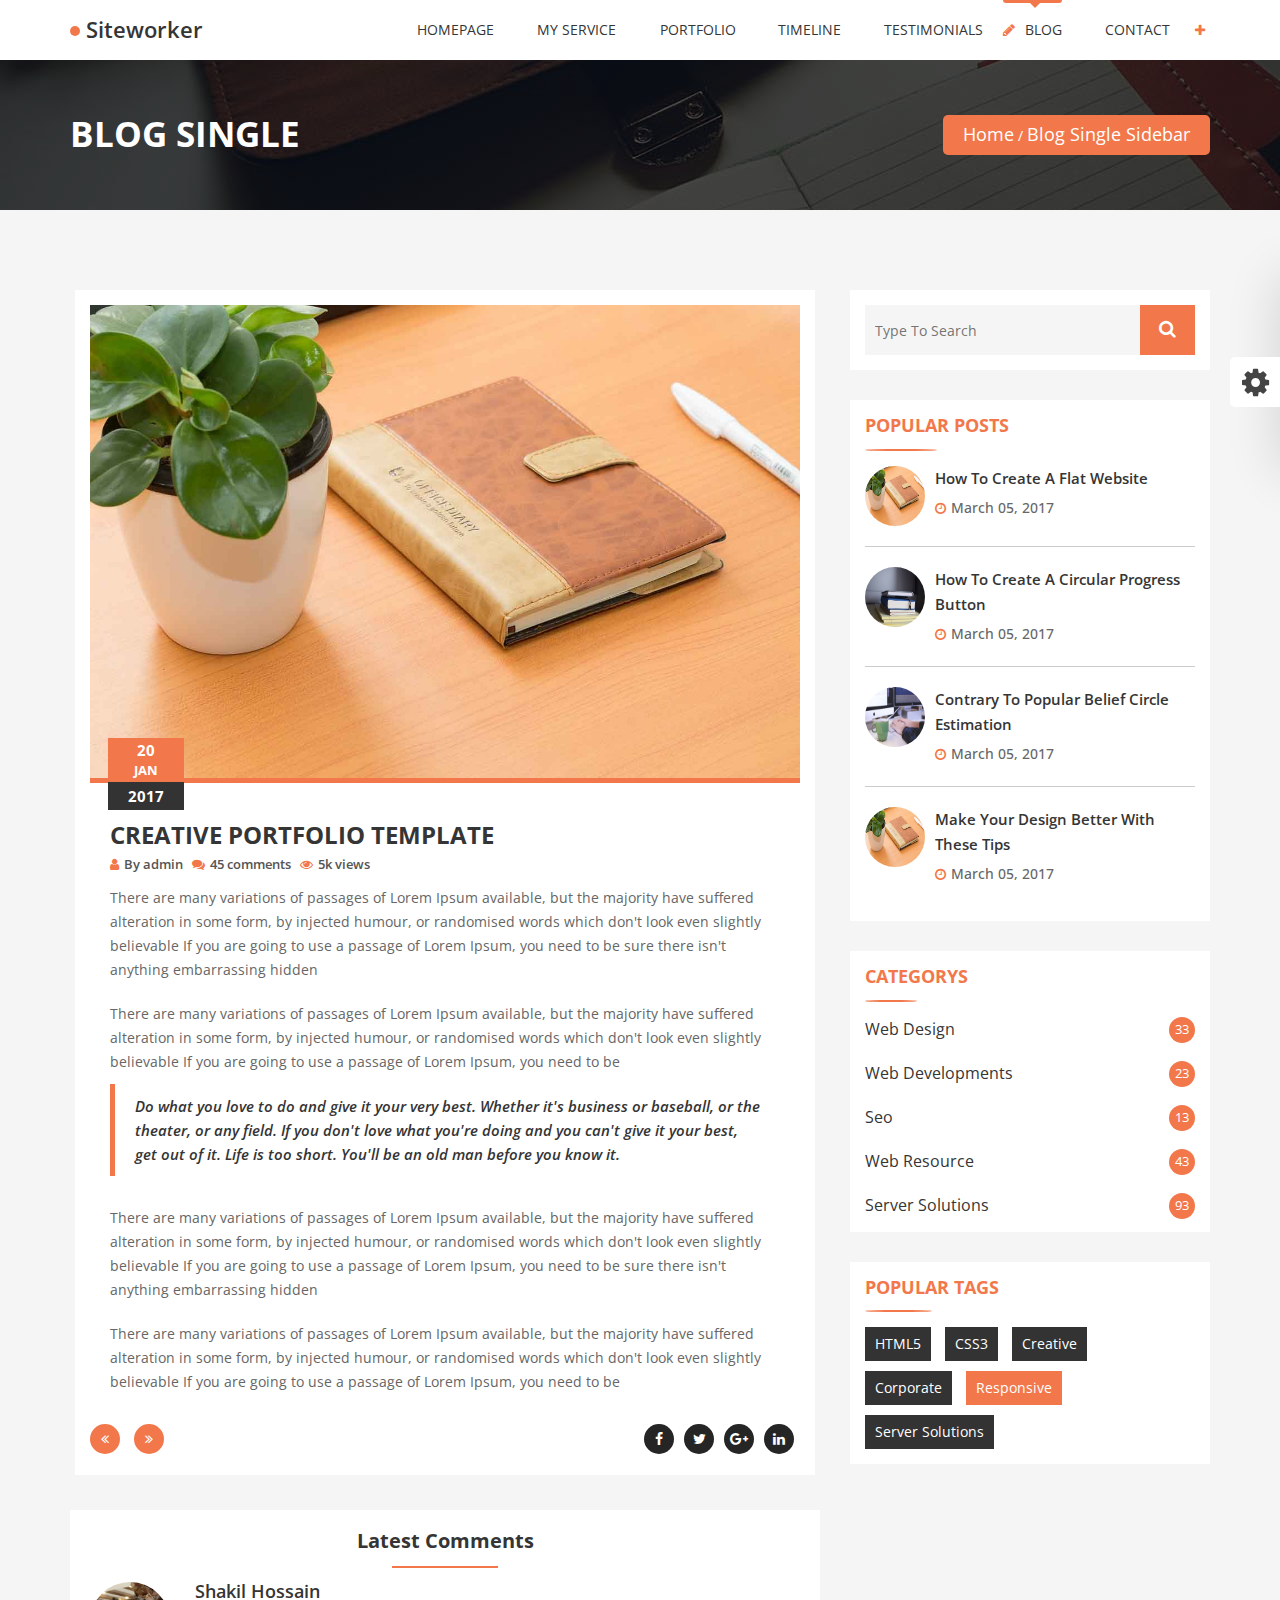
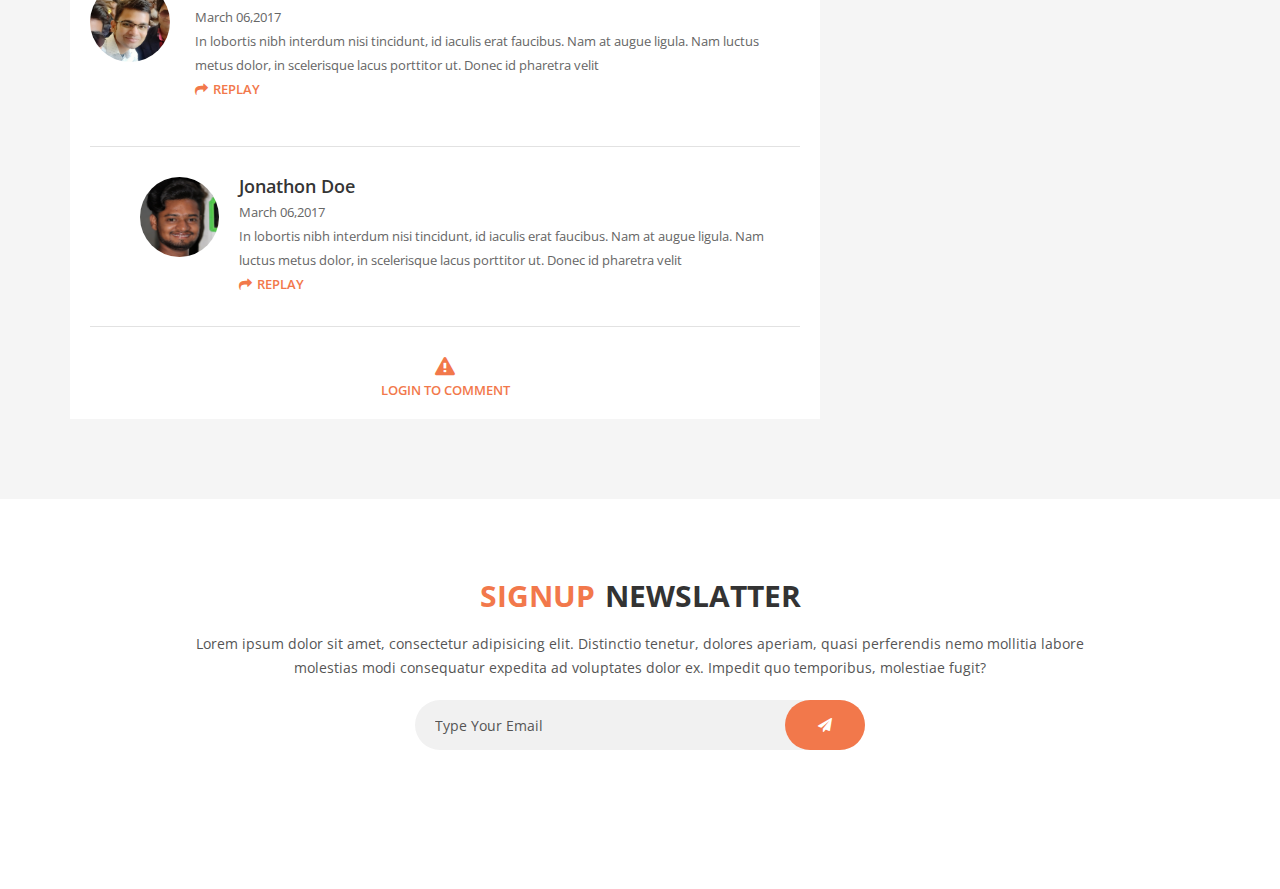
<file: blog-single-sidebar.html>
<!DOCTYPE html>
<html class="no-js" lang="zxx">
    

<head>
        <!-- Meta tag -->
		<meta charset="utf-8">
        <meta http-equiv="x-ua-compatible" content="ie=edge">
		<meta name="description" content="">
		<meta name='copyright' content='codeglim'>
		<meta http-equiv="X-UA-Compatible" content="IE=edge">
        <meta name="viewport" content="width=device-width, initial-scale=1">	
		
		<!-- Title Tag -->
        <title>Siteworker &minus; Creative Personal Portfolio</title>
		
		<!-- Favicon -->
		<link rel="icon" type="image/png" href="images/favicon.png">	
		
        <!-- Google Font -->
		<link href="https://fonts.googleapis.com/css?family=Open+Sans:400,600,700,800" rel="stylesheet"> 
		
		<!-- Animate CSS -->
        <link rel="stylesheet" href="css/animate.min.css">
		
		<!-- Font Awesome CSS -->
        <link rel="stylesheet" href="css/font-awesome.min.css">
		
		<!-- Fancy Box CSS -->
        <link rel="stylesheet" href="css/jquery.fancybox.min.css">
		
		<!-- Slick Nav CSS -->
        <link rel="stylesheet" href="css/slicknav.min.css">
		
		<!-- Animate Text -->
        <link rel="stylesheet" href="css/animate-text.css">
		
		<!-- Owl Carousel CSS -->
		<link rel="stylesheet" href="css/owl.theme.default.css">
        <link rel="stylesheet" href="css/owl.carousel.min.css">
		
		<!-- Bootstrap Css -->
        <link rel="stylesheet" href="css/bootstrap.min.css">
		
		<!-- Sufia StyleShet -->
        <link rel="stylesheet" href="style.css">
        <link rel="stylesheet" href="css/reset.css">	
        <link rel="stylesheet" href="css/responsive.css">	
		
		
		<link rel="stylesheet" href="css/color/color1.css">
		<!--<link rel="stylesheet" href="css/color/color2.css">-->
		<!--<link rel="stylesheet" href="css/color/color3.css">-->
		<!--<link rel="stylesheet" href="css/color/color4.css">-->
		<!--<link rel="stylesheet" href="css/color/color5.css">-->
		<!--<link rel="stylesheet" href="css/color/color6.css">-->
		<!--<link rel="stylesheet" href="css/color/color7.css">-->
		<!--<link rel="stylesheet" href="css/color/color8.css">-->
		<!--<link rel="stylesheet" href="css/color/color9.css">-->
		<!--<link rel="stylesheet" href="css/color/color10.css">-->

		<!--[if lt IE 9]>
           <script src="https://oss.maxcdn.com/libs/html5shiv/3.7.2/html5shiv.min.js"></script>
          <script src="https://oss.maxcdn.com/libs/respond.js/1.4.2/respond.min.js"></script>
		<![endif]-->
		<link rel="stylesheet" href="#" id="colors">	
    </head>
    <body>
	
		<!-- Preloader -->
		<div class="loader">
			<div class="loader-inner">
				<div class="k-line k-line11-1"></div>
				<div class="k-line k-line11-2"></div>
				<div class="k-line k-line11-3"></div>
				<div class="k-line k-line11-4"></div>
				<div class="k-line k-line11-5"></div>
			</div>
		</div>
		<!-- End Preloader -->
	
		<!-- Mp Color -->
		<div class="mp-color">
			<div class="icon inOut"><i class="fa fa-cog fa-spin"></i></div>
			<h4>Choose Color</h4>
			<span class="color1"></span>
			<span class="color2"></span>
			<span class="color3"></span>
			<span class="color4"></span>
			<span class="color5"></span>
		
		</div>
		<!--/ End Mp Color -->
	
		<!-- Start Header -->
		<header id="header" class="normal">
			<div class="container">
				<div class="row">
					<div class="col-md-2 col-sm-12 col-xs-12">
						<!-- Logo -->
						<div class="logo">
							<a href="index.html">Siteworker</a>
						</div>
						<!--/ End Logo -->
						<div class="mobile-nav"></div>
					</div>
					<div class="col-md-10 col-sm-12 col-xs-12">
						<div class="nav-area">
							<!-- Main Menu -->
							<nav class="mainmenu">
								<div class="collapse navbar-collapse">
									<ul class="nav navbar-nav menu">
										<li class="active"><a href="#personal-area"><i class="fa fa-home"></i>Homepage</a>
											<ul>
												<li><a href="index.html"><i class="fa fa-angle-double-right"></i>Homepage One</a></li>
												<li><a href="index2.html"><i class="fa fa-angle-double-right"></i>Homepage Two</a></li>
												<li><a href="index3.html"><i class="fa fa-angle-double-right"></i>Homepage Three</a></li>
												<li><a href="index4.html"><i class="fa fa-angle-double-right"></i>Homepage Four</a></li>
											</ul>
										</li>
										<li><a href="#my-service"><i class="fa fa-rocket"></i>My Service</a></li>
										<li><a href="#portfolio"><i class="fa fa-briefcase"></i>Portfolio</a>
											<ul>
												<li><a href="portfolio-full-width.html"><i class="fa fa-angle-double-right"></i>Portfolio Full Width</a></li>
												<li><a href="portfolio-4-column.html"><i class="fa fa-angle-double-right"></i>Portfolio 4 Column</a></li>
												<li><a href="portfolio-3-column.html"><i class="fa fa-angle-double-right"></i>Portfolio 3 Column</a></li>
												<li><a href="portfolio-2-column.html"><i class="fa fa-angle-double-right"></i>Portfolio 2 Column</a></li>
												<li><a href="portfolio-single.html"><i class="fa fa-angle-double-right"></i>Portfolio Single</a></li>
											</ul>
										</li>
										<li><a href="#my-timeline"><i class="fa fa-history"></i>Timeline</a></li>
										<li><a href="#testimonials"><i class="fa fa-star"></i>Testimonials</a></li>		
										<li><a href="#blog"><i class="fa fa-pencil"></i>Blog</a>
											<ul>
												<li><a href="blog-grid.html"><i class="fa fa-angle-double-right"></i>Blog Grid Style</a></li>
												<li><a href="blog-grid-sidebar.html"><i class="fa fa-angle-double-right"></i>Blog Grid With Sidebar</a></li>
												<li><a href="blog-list.html"><i class="fa fa-angle-double-right"></i>Blog List Style</a></li>
												<li><a href="blog-list-sidebar.html"><i class="fa fa-angle-double-right"></i>Blog List With Sidebar</a></li>
												<li><a href="blog-single.html"><i class="fa fa-angle-double-right"></i>Blog Single</a></li>
												<li><a href="blog-single-sidebar.html"><i class="fa fa-angle-double-right"></i>Blog Single With Sidebar</a></li>
											</ul>
										</li>		
										<li><a href="#contact"><i class="fa fa-address-book"></i>Contact</a></li>		
									</ul>
									<ul class="social-icon">
										<li><a href="#header"><i class="fa fa-plus"></i></a></li>
									</ul>
									<ul class="social">
										<li><a href="https://www.facebook.com/profile.php?id=100007395934272"><i class="fa fa-facebook"></i></a></li>
										<li><a href="https://twitter.com/PrinceV50193835"><i class="fa fa-twitter"></i></a></li>
										<li><a href="#"><i class="fa fa-behance"></i></a></li>
										<li><a href="#"><i class="fa fa-dribbble"></i></a></li>
									</ul>
								</div>
							</nav>
							<!--/ End Main Menu -->
						</div>
					</div>
				</div>
			</div>
		</header>
		<!--/ End Header -->
			
		<!-- Start Breadcrumbs -->
		<section id="breadcrumbs">
			<div class="container">
				<div class="row">
					<div class="col-md-12 col-sm-12 col-xs-12">
						<h2>Blog Single</h2>
						<ul class="bread-list">
							<li><a href="index.html">Home</a></li>
							<li class="active"><a href="blog-single-sidebar.html">blog Single Sidebar</a></li>
						</ul>
					</div>
				</div>
			</div>
		</section>
		<!--/ End Breadcrumbs -->
		
		<!-- Start Blog -->
		<section id="blog" class="section archive single">
			<div class="container">
				<div class="row">
					<div class="col-md-8 col-sm-12 col-xs-12">
						<div class="row">
							<div class="col-md-12 col-sm-12 col-xs-12">
								<!-- Single Blog -->
								<div class="single-blog">
									<div class="blog-head">
										<img src="images/blog1.jpg" alt="" class="img-responsive">
									</div>
									<div class="blog-info">
										<div class="date">
											<div class="day"><span>20</span>Jan</div>
											<div class="year">2017</div>
										</div>
										<h2><a href="blog-single.html">Creative Portfolio template</a></h2>
										<div class="meta">
										<span><i class="fa fa-user"></i>By admin</span>
											<span><i class="fa fa-comments"></i>45 comments</span>
											<span><i class="fa fa-eye"></i>5k views</span>
										</div>
										<p>There are many variations of passages of Lorem Ipsum available, but the majority have suffered alteration in some form, by injected humour, or randomised words which don't look even slightly believable If you are going to use a passage of Lorem Ipsum, you need to be sure there isn't anything embarrassing hidden</p>
										<p>There are many variations of passages of Lorem Ipsum available, but the majority have suffered alteration in some form, by injected humour, or randomised words which don't look even slightly believable If you are going to use a passage of Lorem Ipsum, you need to be</p>
										<blockquote>Do what you love to do and give it your very best. Whether it's business or baseball, or the theater, or any field. If you don't love what you're doing and you can't give it your best, get out of it. Life is too short. You'll be an old man before you know it.</blockquote>
										<p>There are many variations of passages of Lorem Ipsum available, but the majority have suffered alteration in some form, by injected humour, or randomised words which don't look even slightly believable If you are going to use a passage of Lorem Ipsum, you need to be sure there isn't anything embarrassing hidden</p>
										<p>There are many variations of passages of Lorem Ipsum available, but the majority have suffered alteration in some form, by injected humour, or randomised words which don't look even slightly believable If you are going to use a passage of Lorem Ipsum, you need to be</p>
									</div>
									<div class="blog-bottom">
										<!-- Next Prev -->
										<div class="prev-next">
											<ul>
												<li class="prev"><a href="#"><i class="fa fa-angle-double-left"></i></a></li>
												<li class="next"><a href="#"><i class="fa fa-angle-double-right"></i></a></li>
											</ul>
										</div>
										<!--/ End Next Prev -->
										<div class="blog-share">
											<ul>
												<li><a href="#"><i class="fa fa-facebook"></i></a></li>
												<li><a href="#"><i class="fa fa-twitter"></i></a></li>
												<li><a href="#"><i class="fa fa-google-plus"></i></a></li>
												<li><a href="#"><i class="fa fa-linkedin"></i></a></li>
											</ul>
										</div>
									</div>
								</div>						
								<!--/ End Single Blog -->
							</div>	
							
							<div class="col-md-12 col-sm-12 col-xs-12">
								<div class="blog-comments">
									<div class="comments-body">
										<div class="b-title">
											<h2>Latest Comments</h2>
										</div>
										<div class="single-comments">
											<div class="main">
												<div class="head">
													<img src="images/author.jpg" alt="#"/>
												</div>
												<div class="body">
													<h4>Shakil Hossain</h4>
													<p class="meta">March 06,2017</p>
													<p>In lobortis nibh interdum nisi tincidunt, id iaculis erat faucibus. Nam at augue ligula. Nam luctus metus dolor, in scelerisque lacus porttitor ut. Donec id pharetra velit</p>
													<a href="#"><i class="fa fa-mail-forward"></i>replay</a>
												</div>
											</div>
											<div class="comment-list">
												<div class="head">
													<img src="images/author2.jpg" alt="#"/>
												</div>
												<div class="body">
													<h4>Jonathon Doe</h4>
													<p class="meta">March 06,2017</p>
													<p>In lobortis nibh interdum nisi tincidunt, id iaculis erat faucibus. Nam at augue ligula. Nam luctus metus dolor, in scelerisque lacus porttitor ut. Donec id pharetra velit</p>
													<a href="#"><i class="fa fa-mail-forward"></i>replay</a>
												</div>
											</div>
										</div>			
										<div class="single-comments login">
											<i class="fa fa-exclamation-triangle"></i>
											<div class="button">
												<a href="#" class="btn">login to comment</a>
											</div>
										</div>
									</div>
								</div>
							</div>
						</div>	
							
					</div>
					<div class="col-md-4 col-sm-12 col-xs-12">
						<!-- News Sidebar -->
						<div class="blog-sidebar">
							<!-- Start Search Form -->
							<div class="single-sidebar form">
								<form class="search" action="#">
									<input type="text" placeholder="Type To Search">
									<div class="s-button">
										<button type="submit" class="btn">
											<i class="fa fa-search"></i>
										</button>
									</div>
								</form>
							</div>
							<!--/ End Search Form -->
							<!-- Latest News -->
							<div class="single-sidebar latest">
								<h2>Popular Posts</h2>
								<!-- Single Post -->
								<div class="single-post">
									<div class="post-img">
										<img src="images/blog1.jpg" alt=""/>
									</div>
									<div class="post-info">
										<h4><a href="blog-single.html">How to create a Flat website</a></h4>
										<p><i class="fa fa-clock-o"></i>March 05, 2017</p>
									</div>
								</div>
								<!--/ End Single Post -->
								<!-- Single Post -->
								<div class="single-post">
									<div class="post-img">
										<img src="images/blog2.jpg" alt=""/>
									</div>
									<div class="post-info">
										<h4><a href="blog-single.html">How To Create A Circular Progress Button </a></h4>
										<p><i class="fa fa-clock-o"></i>March 05, 2017</p>
									</div>
								</div>
								<!--/ End Single Post -->
								<!-- Single Post -->
								<div class="single-post">
									<div class="post-img">
										<img src="images/blog3.jpg" alt=""/>
									</div>
									<div class="post-info">
										<h4><a href="blog-single.html">Contrary To Popular Belief Circle Estimation </a></h4>
										<p><i class="fa fa-clock-o"></i>March 05, 2017</p>
									</div>
								</div>
								<!--/ End Single Post -->
								<!-- Single Post -->
								<div class="single-post">
									<div class="post-img">
										<img src="images/blog1.jpg" alt=""/>
									</div>
									<div class="post-info">
										<h4><a href="blog-single.html">Make Your Design Better With These Tips </a></h4>
										<p><i class="fa fa-clock-o"></i>March 05, 2017</p>
									</div>
								</div>
								<!--/ End Single Post -->						
							</div>
							<!--/ End Latest News -->
							<!-- News Category -->
							<div class="single-sidebar category">
								<h2><span>Categorys</span></h2>
								<ul>
									<li><a href="#">Web Design<span>33</span></a></li>			
									<li><a href="#">Web Developments<span>23</span></a></li>			
									<li><a href="#">Seo</a><span>13</span></li>			
									<li><a href="#">Web Resource</a><span>43</span></li>			
									<li><a href="#">Server Solutions</a><span>93</span></li>			
								</ul>
							</div>
							<!--/ End News Category -->
							
							<!-- Blog Tags -->
							<div class="single-sidebar tags">
								<h2><span>Popular Tags</span></h2>
								<ul>
									<li><a href="#">HTML5</a></li>			
									<li><a href="#">CSS3</a></li>		
									<li><a href="#">Creative</a></li>			
									<li><a href="#">Corporate</a></li>			
									<li class="active"><a href="#">Responsive</a></li>	
									<li><a href="#">Server Solutions</a></li>			
								</ul>
							</div>
							<!--/ End News Category -->
						</div>
						<!--/ End News Sidebar -->
					</div>
				</div>
			</div>
		</section>
		<!--/ End Blog -->	
		
		<!-- Footer Top -->
		<section id="footer-top" class="section">
			<div class="container">
				<div class="row">
					<!-- Single Widget -->
					<div class="col-md-12 col-sm-12 col-xs-12">
						<div class="newslatter">
							<h2><span>Signup</span>Newslatter</h2>
							<p>Lorem ipsum dolor sit amet, consectetur adipisicing elit. Distinctio tenetur, dolores aperiam, quasi perferendis nemo mollitia labore molestias modi consequatur expedita ad voluptates dolor ex. Impedit quo temporibus, molestiae fugit?</p>
						</div>
						<form class="news-form">
							<input type="email" placeholder="type your email">
							<button type="submit" class="button primary"><i class="fa fa-paper-plane"></i></button>
						</form>	
					</div>
					<!--/ End Single Widget -->
				</div>
			</div>
		</section>
		<!--/ End footer Top -->
	
		<!-- Start Footer -->
		<footer id="footer" class="wow fadeIn">
			<!-- Arrow -->
			<div class="arrow">
				<a href="#header" class="btn"><i class="fa fa-angle-up"></i></a>
			</div>
			<!--/ End Arrow -->
			<div class="container">
				<div class="row">
					<div class="col-md-6 col-sm-6 col-xs-12">
						<!-- Copyright -->
						<div class="copyright">
							<p>&copy; Copyright Prince Vishwakarma.</p>
						</div>
						<!--/ End Copyright -->
					</div>
					<div class="col-md-6 col-sm-6 col-xs-12">
						<!-- Social -->
						<ul class="social">
							<li><a href="#"><i class="fa fa-facebook"></i></a></li>
							<li class="active"><a href="#"><i class="fa fa-twitter"></i></a></li>
							<li><a href="#"><i class="fa fa-linkedin"></i></a></li>
							<li><a href="#"><i class="fa fa-pinterest"></i></a></li>
						</ul>
						<!--/ End Social -->
					</div>
				</div>
			</div>
		</footer>
		<!--/ End Footer -->
		
		<!-- Jquery -->
		<script type="text/javascript" src="js/jquery.min.js"></script>
		
		<!-- Colors JS -->
		<script type="text/javascript" src="js/colors.js"></script>
		
		<!-- Modernizr JS -->
		<script type="text/javascript" src="js/modernizr.min.js"></script>
			
		<!-- WOW JS -->
		<script type="text/javascript" src="js/wow.min.js"></script>
		
		<!-- Fancybox js -->
		<script type="text/javascript" src="js/jquery.fancybox.min.js"></script>
		
		<!-- Animate Text JS -->
		<script type="text/javascript" src="js/animate-text.js"></script>
		
		<!-- Mobile Menu JS -->
    	<script type="text/javascript" src="js/jquery.slicknav.min.js"></script>
		
		<!-- Jquery Parallax -->
    	<script type="text/javascript" src="js/jquery.stellar.min.js"></script>
		
		<!-- Jquery Easing -->
    	<script type="text/javascript" src="js/easing.js"></script>
		
		<!-- One Page Nav JS -->
    	<script type="text/javascript" src="js/jquery.nav.js"></script>
		
		<!-- Slider Carousel JS -->
		<script type="text/javascript" src="js/owl.carousel.min.js"></script>

		<!-- Youtube Player JS -->
		<script type="text/javascript" src="js/ytplayer.min.js"></script>

		<!-- Particle JS -->
		<script type="text/javascript" src="js/particles.min.js"></script>
		
		<!-- Counter JS -->
		<script type="text/javascript" src="js/waypoints.min.js"></script>
		<script type="text/javascript" src="js/jquery.counterup.min.js"></script>
		
		<!-- Mixitup JS -->
		<script type="text/javascript" src="js/isotope.pkgd.min.js"></script>
		
		<!-- Bootstrap JS -->
		<script type="text/javascript" src="js/bootstrap.min.js"></script>
		
		<!-- Main JS -->
		<script type="text/javascript" src="js/main.js"></script>
    </body>


</html>
</file>
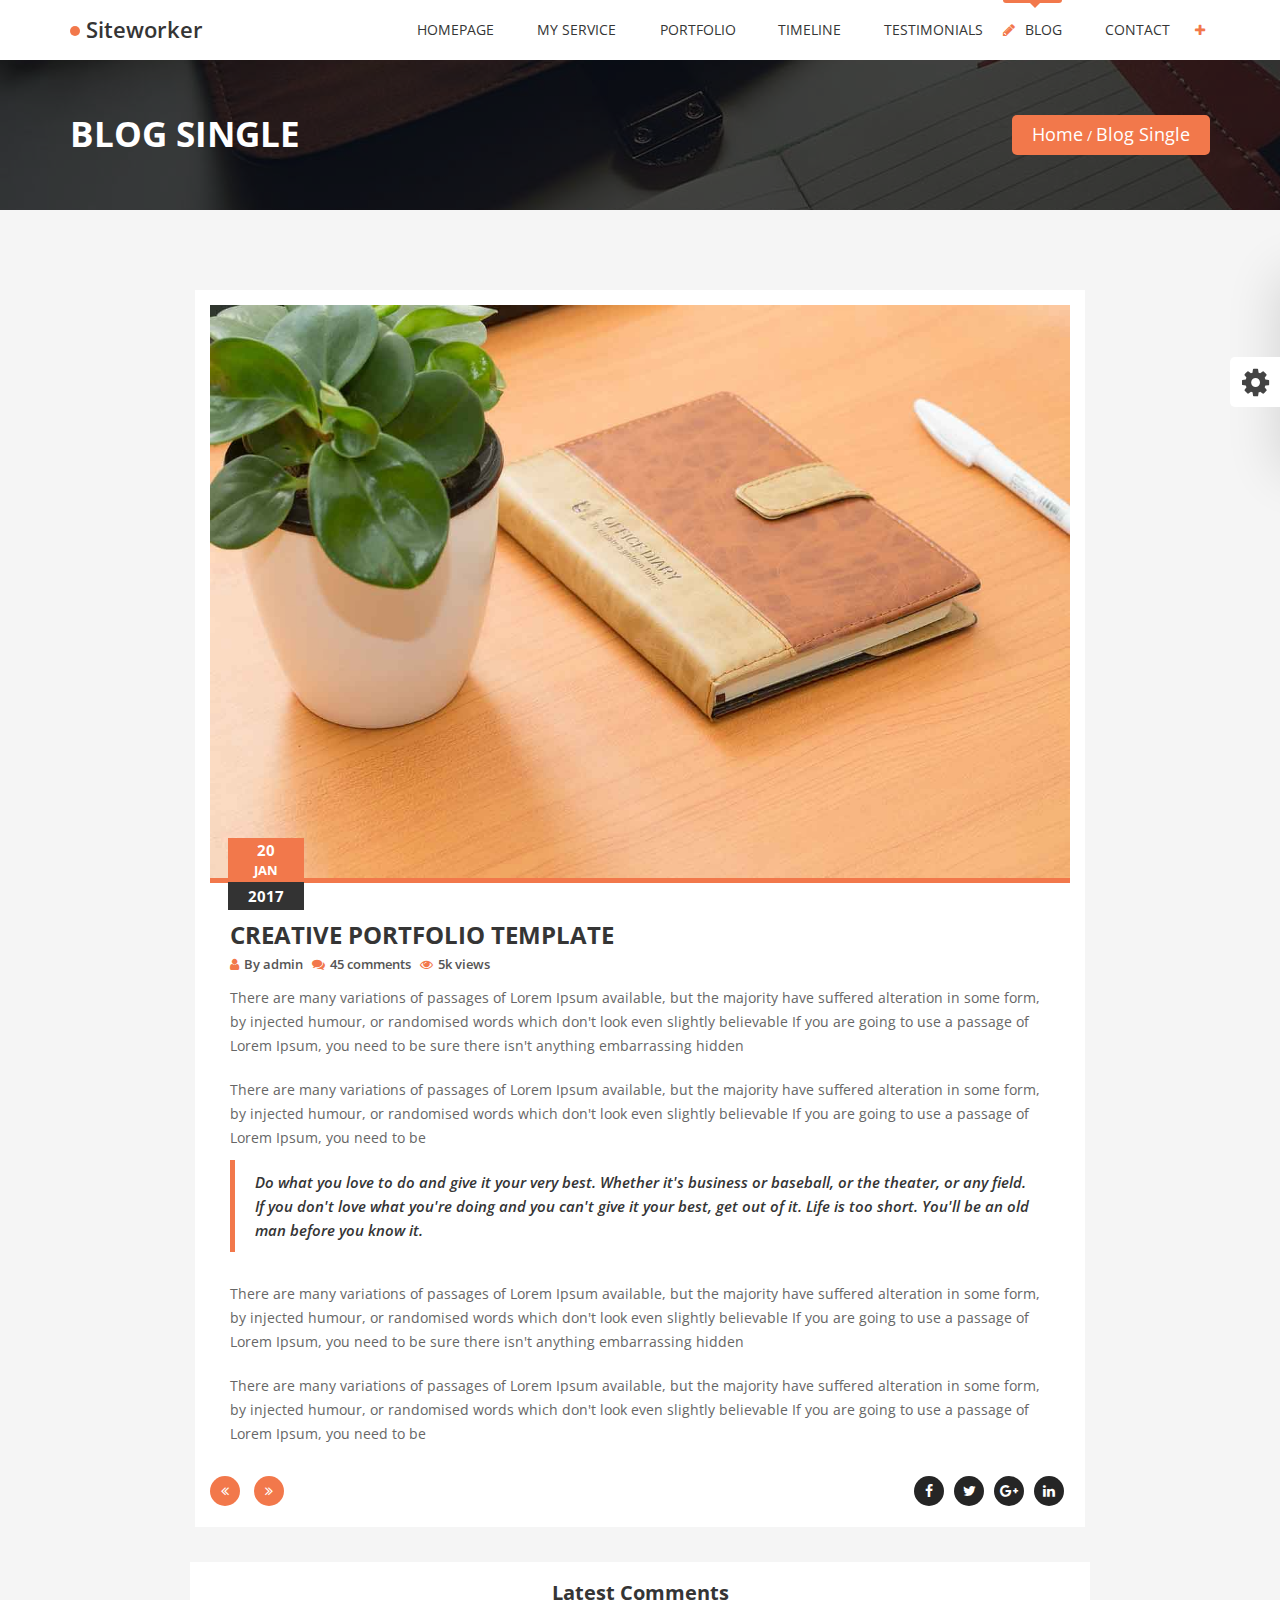
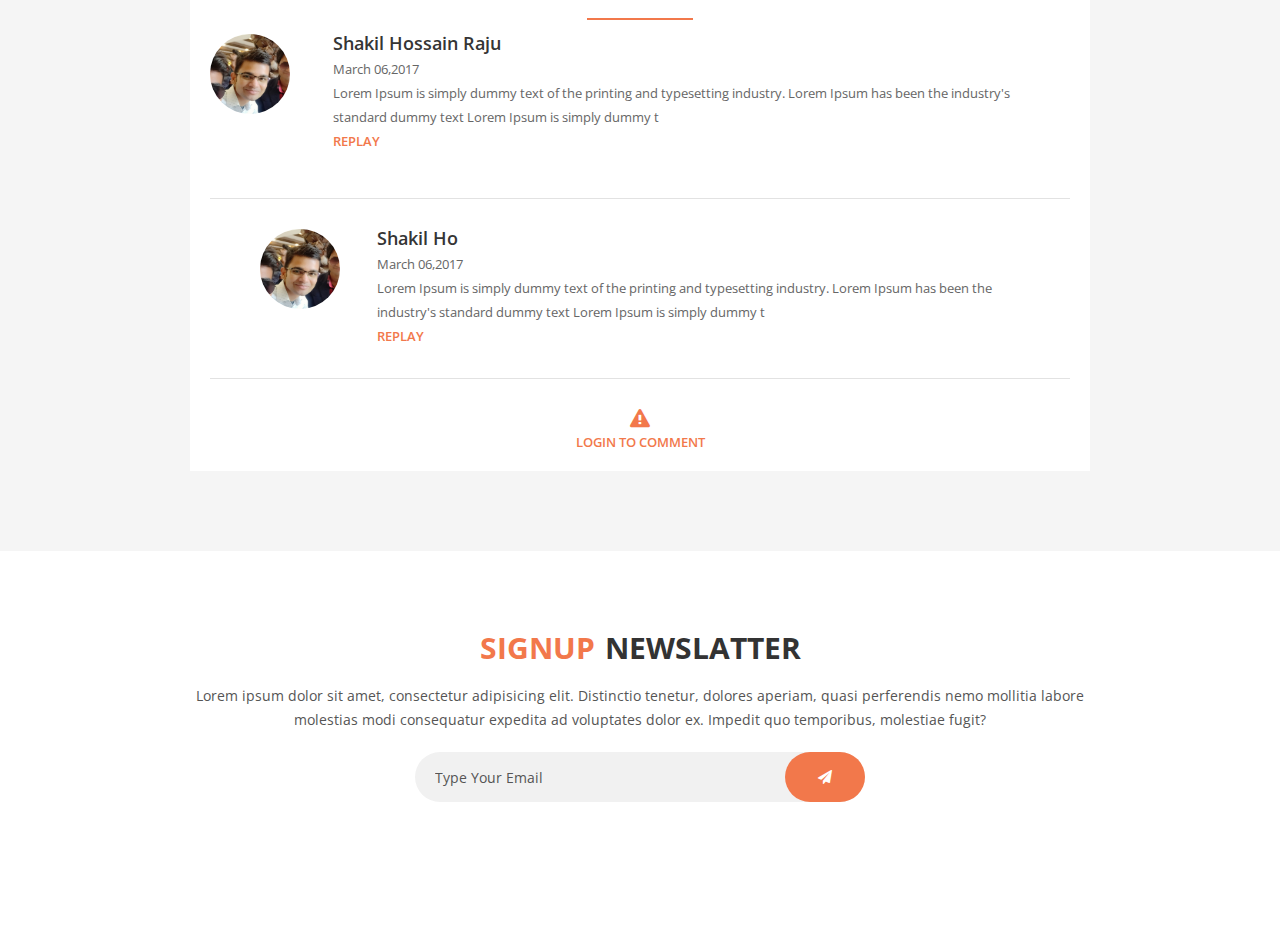
<file: blog-single.html>
<!DOCTYPE html>
<html class="no-js" lang="zxx">
    

<head>
        <!-- Meta tag -->
		<meta charset="utf-8">
        <meta http-equiv="x-ua-compatible" content="ie=edge">
		<meta name="description" content="">
		<meta name='copyright' content='codeglim'>
		<meta http-equiv="X-UA-Compatible" content="IE=edge">
        <meta name="viewport" content="width=device-width, initial-scale=1">	
		
		<!-- Title Tag -->
        <title>Siteworker &minus; Creative Personal Portfolio</title>
		
		<!-- Favicon -->
		<link rel="icon" type="image/png" href="images/favicon.png">	
		
        <!-- Google Font -->
		<link href="https://fonts.googleapis.com/css?family=Open+Sans:400,600,700,800" rel="stylesheet"> 
		
		<!-- Animate CSS -->
        <link rel="stylesheet" href="css/animate.min.css">
		
		<!-- Font Awesome CSS -->
        <link rel="stylesheet" href="css/font-awesome.min.css">
		
		<!-- Fancy Box CSS -->
        <link rel="stylesheet" href="css/jquery.fancybox.min.css">
		
		<!-- Slick Nav CSS -->
        <link rel="stylesheet" href="css/slicknav.min.css">
		
		<!-- Animate Text -->
        <link rel="stylesheet" href="css/animate-text.css">
		
		<!-- Owl Carousel CSS -->
		<link rel="stylesheet" href="css/owl.theme.default.css">
        <link rel="stylesheet" href="css/owl.carousel.min.css">
		
		<!-- Bootstrap Css -->
        <link rel="stylesheet" href="css/bootstrap.min.css">
		
		<!-- Sufia StyleShet -->
        <link rel="stylesheet" href="style.css">
        <link rel="stylesheet" href="css/reset.css">	
        <link rel="stylesheet" href="css/responsive.css">	
		
		
		<link rel="stylesheet" href="css/color/color1.css">
		<!--<link rel="stylesheet" href="css/color/color2.css">-->
		<!--<link rel="stylesheet" href="css/color/color3.css">-->
		<!--<link rel="stylesheet" href="css/color/color4.css">-->
		<!--<link rel="stylesheet" href="css/color/color5.css">-->
		<!--<link rel="stylesheet" href="css/color/color6.css">-->
		<!--<link rel="stylesheet" href="css/color/color7.css">-->
		<!--<link rel="stylesheet" href="css/color/color8.css">-->
		<!--<link rel="stylesheet" href="css/color/color9.css">-->
		<!--<link rel="stylesheet" href="css/color/color10.css">-->

		<!--[if lt IE 9]>
           <script src="https://oss.maxcdn.com/libs/html5shiv/3.7.2/html5shiv.min.js"></script>
          <script src="https://oss.maxcdn.com/libs/respond.js/1.4.2/respond.min.js"></script>
		<![endif]-->
		<link rel="stylesheet" href="#" id="colors">	
    </head>
    <body>
	
		<!-- Preloader -->
		<div class="loader">
			<div class="loader-inner">
				<div class="k-line k-line11-1"></div>
				<div class="k-line k-line11-2"></div>
				<div class="k-line k-line11-3"></div>
				<div class="k-line k-line11-4"></div>
				<div class="k-line k-line11-5"></div>
			</div>
		</div>
		<!-- End Preloader -->
	
		<!-- Mp Color -->
		<div class="mp-color">
			<div class="icon inOut"><i class="fa fa-cog fa-spin"></i></div>
			<h4>Choose Color</h4>
			<span class="color1"></span>
			<span class="color2"></span>
			<span class="color3"></span>
			<span class="color4"></span>
			<span class="color5"></span>
			
		</div>
		<!--/ End Mp Color -->
	
		<!-- Start Header -->
		<header id="header" class="normal">
			<div class="container">
				<div class="row">
					<div class="col-md-2 col-sm-12 col-xs-12">
						<!-- Logo -->
						<div class="logo">
							<a href="index.html">Siteworker</a>
						</div>
						<!--/ End Logo -->
						<div class="mobile-nav"></div>
					</div>
					<div class="col-md-10 col-sm-12 col-xs-12">
						<div class="nav-area">
							<!-- Main Menu -->
							<nav class="mainmenu">
								<div class="collapse navbar-collapse">
									<ul class="nav navbar-nav menu">
										<li class="active"><a href="#personal-area"><i class="fa fa-home"></i>Homepage</a>
											<ul>
												<li><a href="index.html"><i class="fa fa-angle-double-right"></i>Homepage One</a></li>
												<li><a href="index2.html"><i class="fa fa-angle-double-right"></i>Homepage Two</a></li>
												<li><a href="index3.html"><i class="fa fa-angle-double-right"></i>Homepage Three</a></li>
												<li><a href="index4.html"><i class="fa fa-angle-double-right"></i>Homepage Four</a></li>
											</ul>
										</li>
										<li><a href="#my-service"><i class="fa fa-rocket"></i>My Service</a></li>
										<li><a href="#portfolio"><i class="fa fa-briefcase"></i>Portfolio</a>
											<ul>
												<li><a href="portfolio-full-width.html"><i class="fa fa-angle-double-right"></i>Portfolio Full Width</a></li>
												<li><a href="portfolio-4-column.html"><i class="fa fa-angle-double-right"></i>Portfolio 4 Column</a></li>
												<li><a href="portfolio-3-column.html"><i class="fa fa-angle-double-right"></i>Portfolio 3 Column</a></li>
												<li><a href="portfolio-2-column.html"><i class="fa fa-angle-double-right"></i>Portfolio 2 Column</a></li>
												<li><a href="portfolio-single.html"><i class="fa fa-angle-double-right"></i>Portfolio Single</a></li>
											</ul>
										</li>
										<li><a href="#my-timeline"><i class="fa fa-history"></i>Timeline</a></li>
										<li><a href="#testimonials"><i class="fa fa-star"></i>Testimonials</a></li>		
										<li><a href="#blog"><i class="fa fa-pencil"></i>Blog</a>
											<ul>
												<li><a href="blog-grid.html"><i class="fa fa-angle-double-right"></i>Blog Grid Style</a></li>
												<li><a href="blog-grid-sidebar.html"><i class="fa fa-angle-double-right"></i>Blog Grid With Sidebar</a></li>
												<li><a href="blog-list.html"><i class="fa fa-angle-double-right"></i>Blog List Style</a></li>
												<li><a href="blog-list-sidebar.html"><i class="fa fa-angle-double-right"></i>Blog List With Sidebar</a></li>
												<li><a href="blog-single.html"><i class="fa fa-angle-double-right"></i>Blog Single</a></li>
												<li><a href="blog-single-sidebar.html"><i class="fa fa-angle-double-right"></i>Blog Single With Sidebar</a></li>
											</ul>
										</li>		
										<li><a href="#contact"><i class="fa fa-address-book"></i>Contact</a></li>		
									</ul>
									<ul class="social-icon">
										<li><a href="#header"><i class="fa fa-plus"></i></a></li>
									</ul>
									<ul class="social">
										<li><a href="https://www.facebook.com/profile.php?id=100007395934272"><i class="fa fa-facebook"></i></a></li>
										<li><a href="https://twitter.com/PrinceV50193835"><i class="fa fa-twitter"></i></a></li>
										<li><a href="#"><i class="fa fa-behance"></i></a></li>
										<li><a href="#"><i class="fa fa-dribbble"></i></a></li>
									</ul>
								</div>
							</nav>
							<!--/ End Main Menu -->
						</div>
					</div>
				</div>
			</div>
		</header>
		<!--/ End Header -->
			
		<!-- Start Breadcrumbs -->
		<section id="breadcrumbs">
			<div class="container">
				<div class="row">
					<div class="col-md-12 col-sm-12 col-xs-12">
						<h2>Blog Single</h2>
						<ul class="bread-list">
							<li><a href="index.html">Home</a></li>
							<li class="active"><a href="blog-single.html">Blog Single</a></li>
						</ul>
					</div>
				</div>
			</div>
		</section>
		<!--/ End Breadcrumbs -->
		
		<!-- Start Blog -->
		<section id="blog" class="section archive single">
			<div class="container">
				<div class="row">
					<div class="col-md-12 col-sm-12 col-xs-12">
						<div class="list">
							<div class="row">
								<div class="col-md-12 col-sm-12 col-xs-12">
									<!-- Single Blog -->
									<div class="single-blog">
										<div class="blog-head">
											<img src="images/blog1.jpg" alt="" class="img-responsive">
										</div>
										<div class="blog-info">
											<div class="date">
												<div class="day"><span>20</span>Jan</div>
												<div class="year">2017</div>
											</div>
											<h2><a href="blog-single.html">Creative Portfolio template</a></h2>
											<div class="meta">
											<span><i class="fa fa-user"></i>By admin</span>
												<span><i class="fa fa-comments"></i>45 comments</span>
												<span><i class="fa fa-eye"></i>5k views</span>
											</div>
											<p>There are many variations of passages of Lorem Ipsum available, but the majority have suffered alteration in some form, by injected humour, or randomised words which don't look even slightly believable If you are going to use a passage of Lorem Ipsum, you need to be sure there isn't anything embarrassing hidden</p>
											<p>There are many variations of passages of Lorem Ipsum available, but the majority have suffered alteration in some form, by injected humour, or randomised words which don't look even slightly believable If you are going to use a passage of Lorem Ipsum, you need to be</p>
											<blockquote>Do what you love to do and give it your very best. Whether it's business or baseball, or the theater, or any field. If you don't love what you're doing and you can't give it your best, get out of it. Life is too short. You'll be an old man before you know it.</blockquote>
											<p>There are many variations of passages of Lorem Ipsum available, but the majority have suffered alteration in some form, by injected humour, or randomised words which don't look even slightly believable If you are going to use a passage of Lorem Ipsum, you need to be sure there isn't anything embarrassing hidden</p>
											<p>There are many variations of passages of Lorem Ipsum available, but the majority have suffered alteration in some form, by injected humour, or randomised words which don't look even slightly believable If you are going to use a passage of Lorem Ipsum, you need to be</p>
										</div>
										<div class="blog-bottom">
											<!-- Next Prev -->
											<div class="prev-next">
												<ul>
													<li class="prev"><a href="#"><i class="fa fa-angle-double-left"></i></a></li>
													<li class="next"><a href="#"><i class="fa fa-angle-double-right"></i></a></li>
												</ul>
											</div>
											<!--/ End Next Prev -->
											<div class="blog-share">
												<ul>
													<li><a href="#"><i class="fa fa-facebook"></i></a></li>
													<li><a href="#"><i class="fa fa-twitter"></i></a></li>
													<li><a href="#"><i class="fa fa-google-plus"></i></a></li>
													<li><a href="#"><i class="fa fa-linkedin"></i></a></li>
												</ul>
											</div>
										</div>
									</div>						
									<!--/ End Single Blog -->
								</div>	
								
								<div class="col-md-12 col-sm-12 col-xs-12">
									<div class="blog-comments">
										<div class="comments-body">
											<div class="b-title">
												<h2>Latest Comments</h2>
											</div>
											<div class="single-comments">
												<div class="main">
													<div class="head">
														<img src="images/author.jpg" alt="#"/>
													</div>
													<div class="body">
														<h4>Shakil Hossain Raju</h4>
														<p class="meta">March 06,2017</p>
														<p>Lorem Ipsum is simply dummy text of the printing and typesetting industry. Lorem Ipsum has been the industry's standard dummy text Lorem Ipsum is simply dummy t</p>
														<a href="#">replay</a>
													</div>
												</div>
												<div class="comment-list">
													<div class="head">
														<img src="images/author.jpg" alt="#"/>
													</div>
													<div class="body">
														<h4>Shakil Ho</h4>
														<p class="meta">March 06,2017</p>
														<p>Lorem Ipsum is simply dummy text of the printing and typesetting industry. Lorem Ipsum has been the industry's standard dummy text Lorem Ipsum is simply dummy t</p>
														<a href="#">replay</a>
													</div>
												</div>
											</div>	
											<div class="single-comments login">
												<i class="fa fa-exclamation-triangle"></i>
												<div class="button">
													<a href="#" class="btn">login to comment</a>
												</div>
											</div>											
										</div>
									</div>
								</div>
							</div>	
						</div>	
					</div>
				</div>
			</div>
		</section>
		<!--/ End Blog -->	
		
		<!-- Footer Top -->
		<section id="footer-top" class="section">
			<div class="container">
				<div class="row">
					<!-- Single Widget -->
					<div class="col-md-12 col-sm-12 col-xs-12">
						<div class="newslatter">
							<h2><span>Signup</span>Newslatter</h2>
							<p>Lorem ipsum dolor sit amet, consectetur adipisicing elit. Distinctio tenetur, dolores aperiam, quasi perferendis nemo mollitia labore molestias modi consequatur expedita ad voluptates dolor ex. Impedit quo temporibus, molestiae fugit?</p>
						</div>
						<form class="news-form">
							<input type="email" placeholder="type your email">
							<button type="submit" class="button primary"><i class="fa fa-paper-plane"></i></button>
						</form>	
					</div>
					<!--/ End Single Widget -->
				</div>
			</div>
		</section>
		<!--/ End footer Top -->
	
		<!-- Start Footer -->
		<footer id="footer" class="wow fadeIn">
			<!-- Arrow -->
			<div class="arrow">
				<a href="#header" class="btn"><i class="fa fa-angle-up"></i></a>
			</div>
			<!--/ End Arrow -->
			<div class="container">
				<div class="row">
					<div class="col-md-6 col-sm-6 col-xs-12">
						<!-- Copyright -->
						<div class="copyright">
							<p>&copy; Copyright 2019 Prince Vishwakarma.</p>
						</div>
						<!--/ End Copyright -->
					</div>
					<div class="col-md-6 col-sm-6 col-xs-12">
						<!-- Social -->
						<ul class="social">
							<li><a href="#"><i class="fa fa-facebook"></i></a></li>
							<li class="active"><a href="#"><i class="fa fa-twitter"></i></a></li>
							<li><a href="#"><i class="fa fa-linkedin"></i></a></li>
							<li><a href="#"><i class="fa fa-pinterest"></i></a></li>
						</ul>
						<!--/ End Social -->
					</div>
				</div>
			</div>
		</footer>
		<!--/ End Footer -->
		
		<!-- Jquery -->
		<script type="text/javascript" src="js/jquery.min.js"></script>
		
		<!-- Colors JS -->
		<script type="text/javascript" src="js/colors.js"></script>
		
		<!-- Modernizr JS -->
		<script type="text/javascript" src="js/modernizr.min.js"></script>
			
		<!-- WOW JS -->
		<script type="text/javascript" src="js/wow.min.js"></script>
		
		<!-- Fancybox js -->
		<script type="text/javascript" src="js/jquery.fancybox.min.js"></script>
		
		<!-- Animate Text JS -->
		<script type="text/javascript" src="js/animate-text.js"></script>
		
		<!-- Mobile Menu JS -->
    	<script type="text/javascript" src="js/jquery.slicknav.min.js"></script>
		
		<!-- Jquery Parallax -->
    	<script type="text/javascript" src="js/jquery.stellar.min.js"></script>
		
		<!-- Jquery Easing -->
    	<script type="text/javascript" src="js/easing.js"></script>
		
		<!-- One Page Nav JS -->
    	<script type="text/javascript" src="js/jquery.nav.js"></script>
		
		<!-- Slider Carousel JS -->
		<script type="text/javascript" src="js/owl.carousel.min.js"></script>

		<!-- Youtube Player JS -->
		<script type="text/javascript" src="js/ytplayer.min.js"></script>

		<!-- Particle JS -->
		<script type="text/javascript" src="js/particles.min.js"></script>
		
		<!-- Counter JS -->
		<script type="text/javascript" src="js/waypoints.min.js"></script>
		<script type="text/javascript" src="js/jquery.counterup.min.js"></script>
		
		<!-- Mixitup JS -->
		<script type="text/javascript" src="js/isotope.pkgd.min.js"></script>
		
		<!-- Bootstrap JS -->
		<script type="text/javascript" src="js/bootstrap.min.js"></script>
		
		<!-- Main JS -->
		<script type="text/javascript" src="js/main.js"></script>
    </body>


</html>
</file>
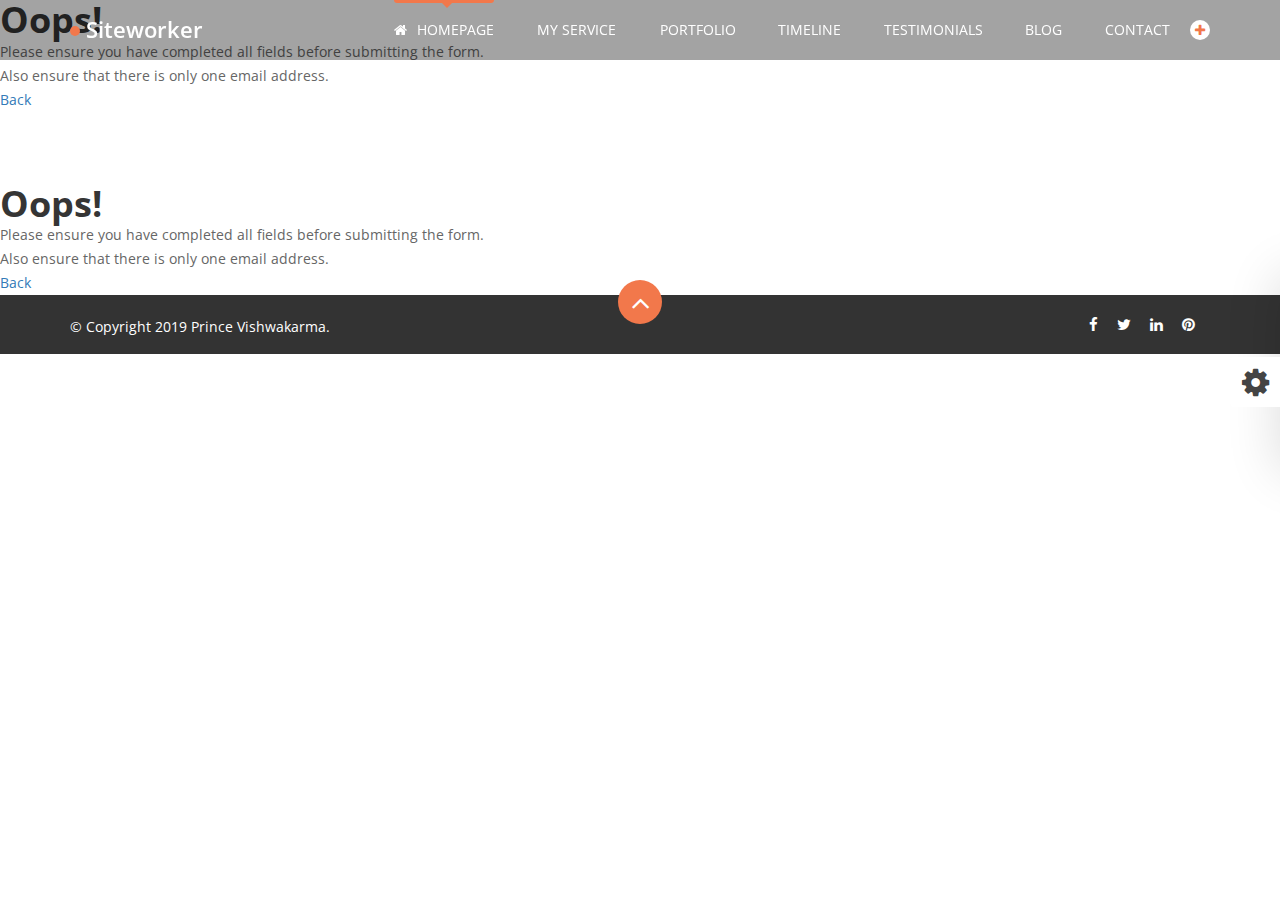
<file: error_message.html>
<!DOCTYPE html>
<title>Error</title>	

<h1>Oops!</h1>
<p>Please ensure you have completed all fields before submitting the form. </p>
<p>Also ensure that there is only one email address.</p>
<p><a href="JavaScript:history.go(-1);">Back</a></p>
<!DOCTYPE html>
<html class="no-js" lang="zxx">
    

<head>
        <!-- Meta tag -->
		<meta charset="utf-8">
        <meta http-equiv="x-ua-compatible" content="ie=edge">
		<meta name="description" content="">
		<meta name='copyright' content='codeglim'>
		<meta http-equiv="X-UA-Compatible" content="IE=edge">
        <meta name="viewport" content="width=device-width, initial-scale=1">	
		
		<!-- Title Tag -->
        <title>Siteworker &minus; Creative Personal Portfolio</title>
		
		<!-- Favicon -->
		<link rel="icon" type="image/png" href="images/favicon.png">	
		
        <!-- Google Font -->
		<link href="https://fonts.googleapis.com/css?family=Open+Sans:400,600,700,800" rel="stylesheet"> 
		
		<!-- Animate CSS -->
        <link rel="stylesheet" href="css/animate.min.css">
		
		<!-- Font Awesome CSS -->
        <link rel="stylesheet" href="css/font-awesome.min.css">
		
		<!-- Fancy Box CSS -->
        <link rel="stylesheet" href="css/jquery.fancybox.min.css">
		
		<!-- Slick Nav CSS -->
        <link rel="stylesheet" href="css/slicknav.min.css">
		
		<!-- Animate Text -->
        <link rel="stylesheet" href="css/animate-text.css">
		
		<!-- Owl Carousel CSS -->
		<link rel="stylesheet" href="css/owl.theme.default.css">
        <link rel="stylesheet" href="css/owl.carousel.min.css">
		
		<!-- Bootstrap Css -->
        <link rel="stylesheet" href="css/bootstrap.min.css">
		
		<!-- Sufia StyleShet -->
        <link rel="stylesheet" href="style.css">
        <link rel="stylesheet" href="css/reset.css">	
        <link rel="stylesheet" href="css/responsive.css">	
		
		
		<link rel="stylesheet" href="css/color/color1.css">
		<!--<link rel="stylesheet" href="css/color/color2.css">-->
		<!--<link rel="stylesheet" href="css/color/color3.css">-->
		<!--<link rel="stylesheet" href="css/color/color4.css">-->
		<!--<link rel="stylesheet" href="css/color/color5.css">-->
		<!--<link rel="stylesheet" href="css/color/color6.css">-->
		<!--<link rel="stylesheet" href="css/color/color7.css">-->
		<!--<link rel="stylesheet" href="css/color/color8.css">-->
		<!--<link rel="stylesheet" href="css/color/color9.css">-->
		<!--<link rel="stylesheet" href="css/color/color10.css">-->

		<!--[if lt IE 9]>
           <script src="https://oss.maxcdn.com/libs/html5shiv/3.7.2/html5shiv.min.js"></script>
          <script src="https://oss.maxcdn.com/libs/respond.js/1.4.2/respond.min.js"></script>
		<![endif]-->
		<link rel="stylesheet" href="#" id="colors">	
    </head>
    <body>
          	<!-- Preloader -->
		<div class="loader">
			<div class="loader-inner">
				<div class="k-line k-line11-1"></div>
				<div class="k-line k-line11-2"></div>
				<div class="k-line k-line11-3"></div>
				<div class="k-line k-line11-4"></div>
				<div class="k-line k-line11-5"></div>
			</div>
		</div>
		<!-- End Preloader -->
		
		<!-- Mp Color -->
		<div class="mp-color">
			<div class="icon inOut"><i class="fa fa-cog fa-spin"></i></div>
			<h4>Choose Color</h4>
			<span class="color1"></span>
			<span class="color2"></span>
			<span class="color3"></span>
			<span class="color4"></span>
			<span class="color5"></span>
			
		</div>
		<!--/ End Mp Color -->
		
		
		<!-- Start Header -->
		<header id="header">
			<div class="container">
				<div class="row">
					<div class="col-md-2 col-sm-12 col-xs-12">
						<!-- Logo -->
						<div class="logo">
							<a href="index.html">Siteworker</a>
						</div>
						<!--/ End Logo -->
						<div class="mobile-nav"></div>
					</div>
					<div class="col-md-10 col-sm-12 col-xs-12">
						<div class="nav-area">
							<!-- Main Menu -->
							<nav class="mainmenu">
								<div class="collapse navbar-collapse">
									<ul class="nav navbar-nav menu">
										<li class="active"><a href="#personal-area"><i class="fa fa-home"></i>Homepage</a>
											<ul>
												<li><a href="index.html"><i class="fa fa-angle-double-right"></i>Homepage One</a></li>
												<li><a href="index2.html"><i class="fa fa-angle-double-right"></i>Homepage Two</a></li>
												<li><a href="index3.html"><i class="fa fa-angle-double-right"></i>Homepage Three</a></li>
												<li><a href="index4.html"><i class="fa fa-angle-double-right"></i>Homepage Four</a></li>
											</ul>
										</li>
										<li><a href="#my-service"><i class="fa fa-rocket"></i>My Service</a></li>
										<li><a href="#portfolio"><i class="fa fa-briefcase"></i>Portfolio</a>
											<ul>
												<li><a href="portfolio-full-width.html"><i class="fa fa-angle-double-right"></i>Portfolio Full Width</a></li>
												<li><a href="portfolio-4-column.html"><i class="fa fa-angle-double-right"></i>Portfolio 4 Column</a></li>
												<li><a href="portfolio-3-column.html"><i class="fa fa-angle-double-right"></i>Portfolio 3 Column</a></li>
												<li><a href="portfolio-2-column.html"><i class="fa fa-angle-double-right"></i>Portfolio 2 Column</a></li>
												<li><a href="portfolio-single.html"><i class="fa fa-angle-double-right"></i>Portfolio Single</a></li>
											</ul>
										</li>
										<li><a href="#my-timeline"><i class="fa fa-history"></i>Timeline</a></li>
										<li><a href="#testimonials"><i class="fa fa-star"></i>Testimonials</a></li>		
										<li><a href="#blog"><i class="fa fa-pencil"></i>Blog</a>
											<ul>
												<li><a href="blog-grid.html"><i class="fa fa-angle-double-right"></i>Blog Grid Style</a></li>
												<li><a href="blog-grid-sidebar.html"><i class="fa fa-angle-double-right"></i>Blog Grid With Sidebar</a></li>
												<li><a href="blog-list.html"><i class="fa fa-angle-double-right"></i>Blog List Style</a></li>
												<li><a href="blog-list-sidebar.html"><i class="fa fa-angle-double-right"></i>Blog List With Sidebar</a></li>
												<li><a href="blog-single.html"><i class="fa fa-angle-double-right"></i>Blog Single</a></li>
												<li><a href="blog-single-sidebar.html"><i class="fa fa-angle-double-right"></i>Blog Single With Sidebar</a></li>
											</ul>
										</li>		
										<li><a href="#contact"><i class="fa fa-address-book"></i>Contact</a></li>		
									</ul>
									<ul class="social-icon">
										<li><a href="#header"><i class="fa fa-plus"></i></a></li>
									</ul>
									<ul class="social">
										<li><a href="https://www.facebook.com/profile.php?id=100007395934272"><i class="fa fa-facebook"></i></a></li>
										<li><a href="https://twitter.com/PrinceV50193835"><i class="fa fa-twitter"></i></a></li>
										<li><a href="#"><i class="fa fa-behance"></i></a></li>
										<li><a href="#"><i class="fa fa-dribbble"></i></a></li>
									</ul>
								</div>
							</nav>
							<!--/ End Main Menu -->
						</div>
					</div>
				</div>
			</div>
		</header>
		<br>
		<br>
		<br>
        <div class="contaner">
            <title>Error</title>	

<h1>Oops!</h1>
<p>Please ensure you have completed all fields before submitting the form. </p>
<p>Also ensure that there is only one email address.</p>
<p><a href="JavaScript:history.go(-1);">Back</a></p>

</div>
    	<!-- Start Footer -->
		<footer id="footer">
			<!-- Arrow -->
			<div class="arrow">
				<a href="#personal-area" class="btn"><i class="fa fa-angle-up"></i></a>
			</div>
			<!--/ End Arrow -->
			<div class="container">
				<div class="row">
					<div class="col-md-6 col-sm-6 col-xs-12">
						<!-- Copyright -->
						<div class="copyright">
							<p>&copy; Copyright 2019 Prince Vishwakarma.</p>
						</div>
						<!--/ End Copyright -->
					</div>
					<div class="col-md-6 col-sm-6 col-xs-12">
						<!-- Social -->
						<ul class="social">
							<li><a href="#"><i class="fa fa-facebook"></i></a></li>
							<li class="active"><a href="#"><i class="fa fa-twitter"></i></a></li>
							<li><a href="#"><i class="fa fa-linkedin"></i></a></li>
							<li><a href="#"><i class="fa fa-pinterest"></i></a></li>
						</ul>
						<!--/ End Social -->
					</div>
				</div>
			</div>
		</footer>
		<!--/ End Footer -->
    
        </div>
		<!--/ End Footer -->
        </div>
		<!--/ End Footer -->
		
		<!-- Jquery -->
		<script type="text/javascript" src="js/jquery.min.js"></script>
		
		<!-- Colors JS -->
		<script type="text/javascript" src="js/colors.js"></script>
			
		<!-- Modernizr JS -->
		<script type="text/javascript" src="js/modernizr.min.js"></script>
			
		<!-- WOW JS -->
		<script type="text/javascript" src="js/wow.min.js"></script>
		
		<!-- Fancybox js -->
		<script type="text/javascript" src="js/jquery.fancybox.min.js"></script>
		
		<!-- Animate Text JS -->
		<script type="text/javascript" src="js/animate-text.js"></script>
		
		<!-- Mobile Menu JS -->
    	<script type="text/javascript" src="js/jquery.slicknav.min.js"></script>
		
		<!-- Jquery Parallax -->
    	<script type="text/javascript" src="js/jquery.stellar.min.js"></script>
		
		<!-- Jquery Easing -->
    	<script type="text/javascript" src="js/easing.js"></script>
		
		<!-- One Page Nav JS -->
    	<script type="text/javascript" src="js/jquery.nav.js"></script>
		
		<!-- Slider Carousel JS -->
		<script type="text/javascript" src="js/owl.carousel.min.js"></script>

		<!-- Youtube Player JS -->
		<script type="text/javascript" src="js/ytplayer.min.js"></script>

		<!-- Particle JS -->
		<script type="text/javascript" src="js/particles.min.js"></script>
		
		<!-- Counter JS -->
		<script type="text/javascript" src="js/waypoints.min.js"></script>
		<script type="text/javascript" src="js/jquery.counterup.min.js"></script>
		
		<!-- Mixitup JS -->
		<script type="text/javascript" src="js/isotope.pkgd.min.js"></script>
		
		<!-- Bootstrap JS -->
		<script type="text/javascript" src="js/bootstrap.min.js"></script>
		
		<!-- Main JS -->
		<script type="text/javascript" src="js/main.js"></script>
    </body>


</html>
</file>
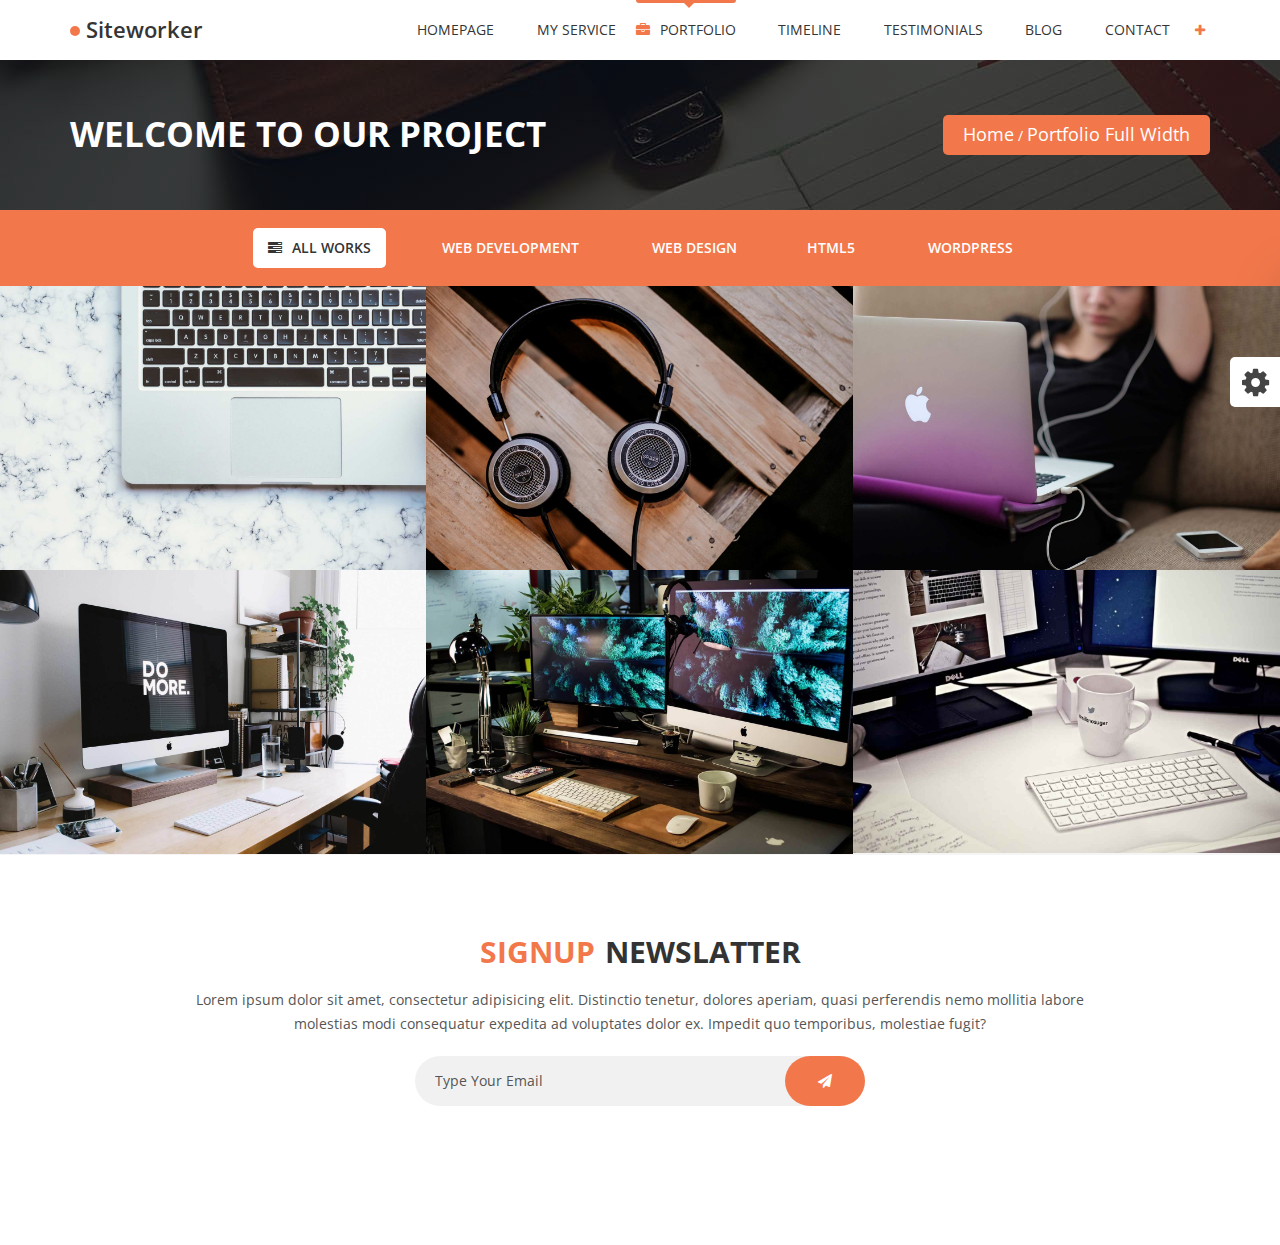
<file: portfolio-full-width.html>
<!DOCTYPE html>
<html class="no-js" lang="zxx">
    

<head>
        <!-- Meta tag -->
		<meta charset="utf-8">
        <meta http-equiv="x-ua-compatible" content="ie=edge">
		<meta name="description" content="">
		<meta name='copyright' content='codeglim'>
		<meta http-equiv="X-UA-Compatible" content="IE=edge">
        <meta name="viewport" content="width=device-width, initial-scale=1">	
		
		<!-- Title Tag -->
        <title>Siteworker &minus; Creative Personal Portfolio</title>
		
		<!-- Favicon -->
		<link rel="icon" type="image/png" href="images/favicon.png">	
		
        <!-- Google Font -->
		<link href="https://fonts.googleapis.com/css?family=Open+Sans:400,600,700,800" rel="stylesheet"> 
		
		<!-- Animate CSS -->
        <link rel="stylesheet" href="css/animate.min.css">
		
		<!-- Font Awesome CSS -->
        <link rel="stylesheet" href="css/font-awesome.min.css">
		
		<!-- Fancy Box CSS -->
        <link rel="stylesheet" href="css/jquery.fancybox.min.css">
		
		<!-- Slick Nav CSS -->
        <link rel="stylesheet" href="css/slicknav.min.css">
		
		<!-- Animate Text -->
        <link rel="stylesheet" href="css/animate-text.css">
		
		<!-- Owl Carousel CSS -->
		<link rel="stylesheet" href="css/owl.theme.default.css">
        <link rel="stylesheet" href="css/owl.carousel.min.css">
		
		<!-- Bootstrap Css -->
        <link rel="stylesheet" href="css/bootstrap.min.css">
		
		<!-- Sufia StyleShet -->
        <link rel="stylesheet" href="style.css">
        <link rel="stylesheet" href="css/reset.css">	
        <link rel="stylesheet" href="css/responsive.css">	
		
		
		<link rel="stylesheet" href="css/color/color1.css">
		<!--<link rel="stylesheet" href="css/color/color2.css">-->
		<!--<link rel="stylesheet" href="css/color/color3.css">-->
		<!--<link rel="stylesheet" href="css/color/color4.css">-->
		<!--<link rel="stylesheet" href="css/color/color5.css">-->
		<!--<link rel="stylesheet" href="css/color/color6.css">-->
		<!--<link rel="stylesheet" href="css/color/color7.css">-->
		<!--<link rel="stylesheet" href="css/color/color8.css">-->
		<!--<link rel="stylesheet" href="css/color/color9.css">-->
		<!--<link rel="stylesheet" href="css/color/color10.css">-->

		<!--[if lt IE 9]>
           <script src="https://oss.maxcdn.com/libs/html5shiv/3.7.2/html5shiv.min.js"></script>
          <script src="https://oss.maxcdn.com/libs/respond.js/1.4.2/respond.min.js"></script>
		<![endif]-->
		<link rel="stylesheet" href="#" id="colors">	
    </head>
    <body>
	
		<!-- Preloader -->
		<div class="loader">
			<div class="loader-inner">
				<div class="k-line k-line11-1"></div>
				<div class="k-line k-line11-2"></div>
				<div class="k-line k-line11-3"></div>
				<div class="k-line k-line11-4"></div>
				<div class="k-line k-line11-5"></div>
			</div>
		</div>
		<!-- End Preloader -->
		
		<!-- Mp Color -->
		<div class="mp-color">
			<div class="icon inOut"><i class="fa fa-cog fa-spin"></i></div>
			<h4>Choose Color</h4>
			<span class="color1"></span>
			<span class="color2"></span>
			<span class="color3"></span>
			<span class="color4"></span>
			<span class="color5"></span>
		
		</div>
		<!--/ End Mp Color -->
		
		<!-- Start Header -->
		<header id="header" class="normal">
			<div class="container">
				<div class="row">
					<div class="col-md-2 col-sm-12 col-xs-12">
						<!-- Logo -->
						<div class="logo">
							<a href="index.html">Siteworker</a>
						</div>
						<!--/ End Logo -->
						<div class="mobile-nav"></div>
					</div>
					<div class="col-md-10 col-sm-12 col-xs-12">
						<div class="nav-area">
							<!-- Main Menu -->
							<nav class="mainmenu">
								<div class="collapse navbar-collapse">
									<ul class="nav navbar-nav menu">
										<li class="active"><a href="#personal-area"><i class="fa fa-home"></i>Homepage</a>
											<ul>
												<li><a href="index.html"><i class="fa fa-angle-double-right"></i>Homepage One</a></li>
												<li><a href="index2.html"><i class="fa fa-angle-double-right"></i>Homepage Two</a></li>
												<li><a href="index3.html"><i class="fa fa-angle-double-right"></i>Homepage Three</a></li>
												<li><a href="index4.html"><i class="fa fa-angle-double-right"></i>Homepage Four</a></li>
											</ul>
										</li>
										<li><a href="#my-service"><i class="fa fa-rocket"></i>My Service</a></li>
										<li><a href="#portfolio"><i class="fa fa-briefcase"></i>Portfolio</a>
											<ul>
												<li><a href="portfolio-full-width.html"><i class="fa fa-angle-double-right"></i>Portfolio Full Width</a></li>
												<li><a href="portfolio-4-column.html"><i class="fa fa-angle-double-right"></i>Portfolio 4 Column</a></li>
												<li><a href="portfolio-3-column.html"><i class="fa fa-angle-double-right"></i>Portfolio 3 Column</a></li>
												<li><a href="portfolio-2-column.html"><i class="fa fa-angle-double-right"></i>Portfolio 2 Column</a></li>
												<li><a href="portfolio-single.html"><i class="fa fa-angle-double-right"></i>Portfolio Single</a></li>
											</ul>
										</li>
										<li><a href="#my-timeline"><i class="fa fa-history"></i>Timeline</a></li>
										<li><a href="#testimonials"><i class="fa fa-star"></i>Testimonials</a></li>		
										<li><a href="#blog"><i class="fa fa-pencil"></i>Blog</a>
											<ul>
												<li><a href="blog-grid.html"><i class="fa fa-angle-double-right"></i>Blog Grid Style</a></li>
												<li><a href="blog-grid-sidebar.html"><i class="fa fa-angle-double-right"></i>Blog Grid With Sidebar</a></li>
												<li><a href="blog-list.html"><i class="fa fa-angle-double-right"></i>Blog List Style</a></li>
												<li><a href="blog-list-sidebar.html"><i class="fa fa-angle-double-right"></i>Blog List With Sidebar</a></li>
												<li><a href="blog-single.html"><i class="fa fa-angle-double-right"></i>Blog Single</a></li>
												<li><a href="blog-single-sidebar.html"><i class="fa fa-angle-double-right"></i>Blog Single With Sidebar</a></li>
											</ul>
										</li>		
										<li><a href="#contact"><i class="fa fa-address-book"></i>Contact</a></li>		
									</ul>
									<ul class="social-icon">
										<li><a href="#header"><i class="fa fa-plus"></i></a></li>
									</ul>
									<ul class="social">
										<li><a href="https://www.facebook.com/profile.php?id=100007395934272"><i class="fa fa-facebook"></i></a></li>
										<li><a href="https://twitter.com/PrinceV50193835"><i class="fa fa-twitter"></i></a></li>
										<li><a href="#"><i class="fa fa-behance"></i></a></li>
										<li><a href="#"><i class="fa fa-dribbble"></i></a></li>
									</ul>
								</div>
							</nav>
							<!--/ End Main Menu -->
						</div>
					</div>
				</div>
			</div>
		</header>
		<!--/ End Header -->
			
		<!-- Start Breadcrumbs -->
		<section id="breadcrumbs">
			<div class="container">
				<div class="row">
					<div class="col-md-12 col-sm-12 col-xs-12">
						<h2>Welcome to our Project</h2>
						<ul class="bread-list">
							<li><a href="index.html">Home</a></li>
							<li class="active"><a href="blog-list.html">Portfolio Full Width</a></li>
						</ul>
					</div>
				</div>
			</div>
		</section>
		<!--/ End Breadcrumbs -->
		
		<!-- Start portfolio -->
		<section id="portfolio" class="section archive full">
			<div class="nav-bg">
				<div class="container">
					<div class="row">
						<div class="col-md-12 col-sm-12 col-xs-12">
							<!-- portfolio Nav -->
							<div class="portfolio-nav">
								<ul>
									<li class="active" data-filter="*"><span>06</span><i class="fa fa-tasks"></i>All Works</li>
									<li data-filter=".development"><span>03</span><i class="fa fa-pencil"></i>Web Development</li>
									<li data-filter=".design"><span>02</span><i class="fa fa-paint-brush"></i>Web Design</li>
									<li data-filter=".html5"><span>03</span><i class="fa fa-html5"></i>HTML5</li>
									<li data-filter=".wordpress"><span>02</span><i class="fa fa-wordpress"></i>Wordpress</li>
								</ul>
							</div>
							<!--/ End portfolio Nav -->
						</div>
					</div>
				</div>		
			</div>		
			<div class="container-fluid">
				<div class="portfolio-inner">
					<div class="row stylex">	
						<div class="isotop-active">
							<!-- Single portfolio -->
							<div class="mix development html5 col-md-4 col-sm-6 col-xs-12 col-fix ">
								<div class="portfolio-single">
									<div class="portfolio-head">
										<img src="images/portfolio/portfolio1.jpg" alt=""/>
									</div>
									<div class="portfolio-hover">
										<h4><span>Web Design</span><a href="#">Project Name Here</a></h4>
										<p>Lorem ipsum dolor sit amet, consectetur adipiscing elit. Nullam interdum tincidunt vulputate. </p>
										<div class="button">
											<a data-fancybox="gallery" href="images/portfolio/portfolio1.jpg"><i class="fa fa-search"></i></a>
											<a href="portfolio-single.html" class="primary"><i class="fa fa-link"></i></a>
										</div>
									</div>
								</div>
							</div>
							<!--/ End portfolio -->					
							<!-- Single portfolio -->
							<div class="mix design development col-md-4 col-sm-6 col-xs-12 col-fix">
								<div class="portfolio-single">
									<div class="portfolio-head">
										<img src="images/portfolio/portfolio2.jpg" alt=""/>
									</div>
									<div class="portfolio-hover">
										<h4><span>Html Website</span><a href="#">Project Name Here</a></h4>
										<p>Lorem ipsum dolor sit amet, consectetur adipiscing elit. Nullam interdum tincidunt vulputate. </p>
										<div class="button">
											<a data-fancybox="gallery" href="images/portfolio/portfolio2.jpg"><i class="fa fa-search"></i></a>
											<a href="portfolio-single.html" class="primary"><i class="fa fa-link"></i></a>
										</div> 
									</div>
								</div>
							</div>
							<!--/ End portfolio -->
						
							<!-- Single portfolio -->
							<div class="mix wordpress html5 col-md-4 col-sm-6 col-xs-12 col-fix">
								<div class="portfolio-single">
									<div class="portfolio-head">
										<img src="images/portfolio/portfolio3.jpg" alt=""/>
									</div>
									<div class="portfolio-hover">
										<h4><span>Wordpress</span><a href="#">Project Name Here</a></h4>
										<p>Lorem ipsum dolor sit amet, consectetur adipiscing elit. Nullam interdum tincidunt vulputate. </p>
										<div class="button">
											<a data-fancybox="gallery" href="images/portfolio/portfolio3.jpg"><i class="fa fa-search"></i></a>
											<a href="portfolio-single.html" class="primary"><i class="fa fa-link"></i></a>
										</div>
									</div>
								</div>
							</div>
							<!--/ End portfolio -->
							<!-- Single portfolio -->
							<div class="mix wordpress col-md-4 col-sm-6 col-xs-12 col-fix">
								<div class="portfolio-single">
									<div class="portfolio-head">
										<img src="images/portfolio/portfolio4.jpg" alt=""/>
									</div>
									<div class="portfolio-hover">
										<h4><span>Wordpress</span><a href="#">Project Name Here</a></h4>
										<p>Lorem ipsum dolor sit amet, consectetur adipiscing elit. Nullam interdum tincidunt vulputate. </p>
										<div class="button">
											<a data-fancybox="gallery" href="images/portfolio/portfolio4.jpg"><i class="fa fa-search"></i></a>
											<a href="portfolio-single.html" class="primary"><i class="fa fa-link"></i></a>
										</div>
									</div>
								</div>
							</div>
							<!--/ End portfolio -->	
							<!-- Single portfolio -->
							<div class="mix design html5 col-md-4 col-sm-6 col-xs-12 col-fix">
								<div class="portfolio-single">
									<div class="portfolio-head">
										<img src="images/portfolio/portfolio5.jpg" alt=""/>
									</div>
									<div class="portfolio-hover">
										<h4><span>HTML5</span><a href="#">Project Name Here</a></h4>
										<p>Lorem ipsum dolor sit amet, consectetur adipiscing elit. Nullam interdum tincidunt vulputate. </p>
										<div class="button">
											<a data-fancybox="gallery" href="images/portfolio/portfolio5.jpg"><i class="fa fa-search"></i></a>
											<a href="portfolio-single.html" class="primary"><i class="fa fa-link"></i></a>
										</div>
									</div>
								</div>
							</div>
							<!--/ End portfolio -->
							<!-- Single portfolio -->
							<div class="mix development col-md-4 col-sm-6 col-xs-12 col-fix">
								<div class="portfolio-single">
									<div class="portfolio-head">
										<img src="images/portfolio/portfolio6.jpg" alt=""/>
									</div>
									<div class="portfolio-hover">
										<h4><span>Web Design</span><a href="#">Project Name</a></h4>
										<p>Lorem ipsum dolor sit amet, consectetur adipiscing elit. Nullam interdum tincidunt vulputate. </p>
										<div class="button">
											<a data-fancybox="gallery" href="images/portfolio/portfolio6.jpg"><i class="fa fa-search"></i></a>
											<a href="portfolio-single.html" class="primary"><i class="fa fa-link"></i></a>
										</div>
									</div>
								</div>
							</div>
							<!--/ End portfolio -->		
						</div>
					</div>
				</div>
			</div>
		</section>
		<!--/ End portfolio -->
		
		<!-- Footer Top -->
		<section id="footer-top" class="section">
			<div class="container">
				<div class="row">
					<!-- Single Widget -->
					<div class="col-md-12 col-sm-12 col-xs-12">
						<div class="newslatter">
							<h2><span>Signup</span>Newslatter</h2>
							<p>Lorem ipsum dolor sit amet, consectetur adipisicing elit. Distinctio tenetur, dolores aperiam, quasi perferendis nemo mollitia labore molestias modi consequatur expedita ad voluptates dolor ex. Impedit quo temporibus, molestiae fugit?</p>
						</div>
						<form class="news-form">
							<input type="email" placeholder="type your email">
							<button type="submit" class="button primary"><i class="fa fa-paper-plane"></i></button>
						</form>	
					</div>
					<!--/ End Single Widget -->
				</div>
			</div>
		</section>
		<!--/ End footer Top -->
	
		<!-- Start Footer -->
		<footer id="footer" class="wow fadeIn">
			<!-- Arrow -->
			<div class="arrow">
				<a href="#header" class="btn"><i class="fa fa-angle-up"></i></a>
			</div>
			<!--/ End Arrow -->
			<div class="container">
				<div class="row">
					<div class="col-md-6 col-sm-6 col-xs-12">
						<!-- Copyright -->
						<div class="copyright">
							<p>&copy; Copyright 2019 Prince Vishwakarma.</p>
						</div>
						<!--/ End Copyright -->
					</div>
					<div class="col-md-6 col-sm-6 col-xs-12">
						<!-- Social -->
						<ul class="social">
							<li><a href="#"><i class="fa fa-facebook"></i></a></li>
							<li class="active"><a href="#"><i class="fa fa-twitter"></i></a></li>
							<li><a href="#"><i class="fa fa-linkedin"></i></a></li>
							<li><a href="#"><i class="fa fa-pinterest"></i></a></li>
						</ul>
						<!--/ End Social -->
					</div>
				</div>
			</div>
		</footer>
		<!--/ End Footer -->
		
		<!-- Jquery -->
		<script type="text/javascript" src="js/jquery.min.js"></script>
		
		<!-- Colors JS -->
		<script type="text/javascript" src="js/colors.js"></script>
		
		<!-- Modernizr JS -->
		<script type="text/javascript" src="js/modernizr.min.js"></script>
			
		<!-- WOW JS -->
		<script type="text/javascript" src="js/wow.min.js"></script>
		
		<!-- Fancybox js -->
		<script type="text/javascript" src="js/jquery.fancybox.min.js"></script>
		
		<!-- Animate Text JS -->
		<script type="text/javascript" src="js/animate-text.js"></script>
		
		<!-- Mobile Menu JS -->
    	<script type="text/javascript" src="js/jquery.slicknav.min.js"></script>
		
		<!-- Jquery Parallax -->
    	<script type="text/javascript" src="js/jquery.stellar.min.js"></script>
		
		<!-- Jquery Easing -->
    	<script type="text/javascript" src="js/easing.js"></script>
		
		<!-- One Page Nav JS -->
    	<script type="text/javascript" src="js/jquery.nav.js"></script>
		
		<!-- Slider Carousel JS -->
		<script type="text/javascript" src="js/owl.carousel.min.js"></script>

		<!-- Youtube Player JS -->
		<script type="text/javascript" src="js/ytplayer.min.js"></script>

		<!-- Particle JS -->
		<script type="text/javascript" src="js/particles.min.js"></script>
		
		<!-- Counter JS -->
		<script type="text/javascript" src="js/waypoints.min.js"></script>
		<script type="text/javascript" src="js/jquery.counterup.min.js"></script>
		
		<!-- Mixitup JS -->
		<script type="text/javascript" src="js/isotope.pkgd.min.js"></script>
		
		<!-- Bootstrap JS -->
		<script type="text/javascript" src="js/bootstrap.min.js"></script>
		
		<!-- Main JS -->
		<script type="text/javascript" src="js/main.js"></script>
    </body>


</html>
</file>
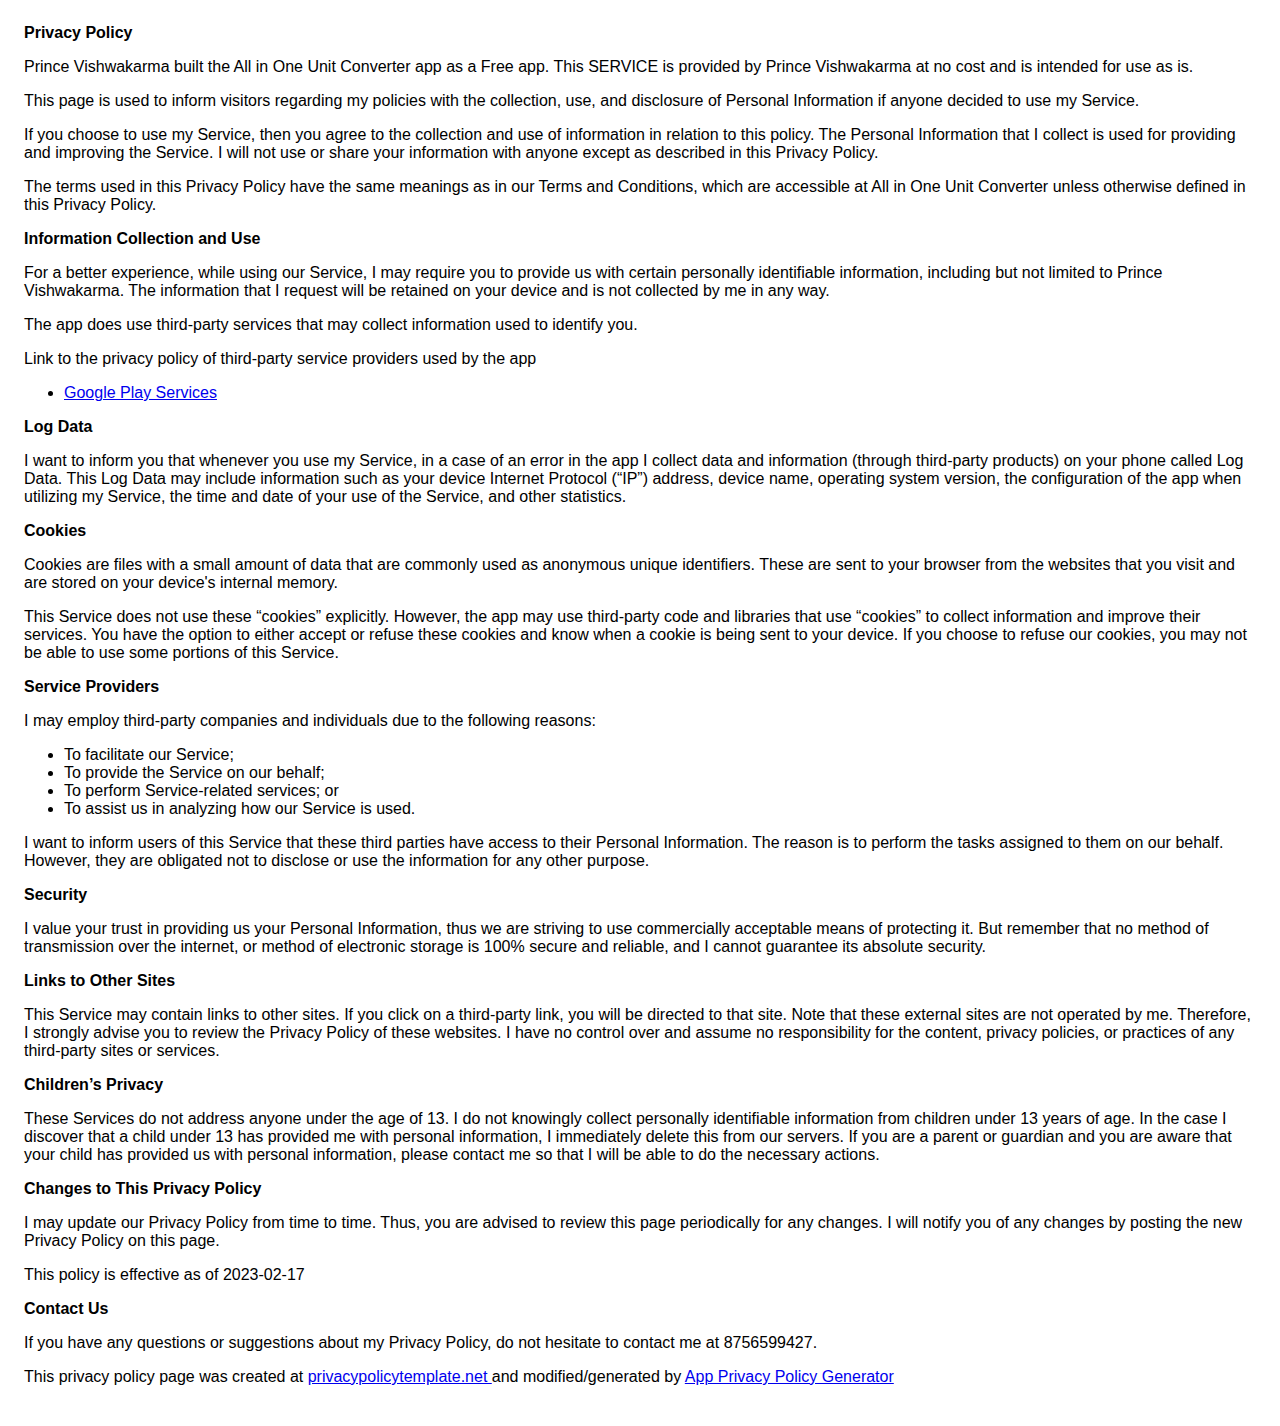
<file: privacy-policy.html>
<!DOCTYPE html>
    <html>
    <head>
      <meta charset='utf-8'>
      <meta name='viewport' content='width=device-width'>
      <title>Privacy Policy</title>
      <style> body { font-family: 'Helvetica Neue', Helvetica, Arial, sans-serif; padding:1em; } </style>
    </head>
    <body>
    <strong>Privacy Policy</strong> <p>
                  Prince Vishwakarma built the All in One Unit Converter app as
                  a Free app. This SERVICE is provided by
                  Prince Vishwakarma at no cost and is intended for use as
                  is.
                </p> <p>
                  This page is used to inform visitors regarding my
                  policies with the collection, use, and disclosure of Personal
                  Information if anyone decided to use my Service.
                </p> <p>
                  If you choose to use my Service, then you agree to
                  the collection and use of information in relation to this
                  policy. The Personal Information that I collect is
                  used for providing and improving the Service. I will not use or share your information with
                  anyone except as described in this Privacy Policy.
                </p> <p>
                  The terms used in this Privacy Policy have the same meanings
                  as in our Terms and Conditions, which are accessible at
                  All in One Unit Converter unless otherwise defined in this Privacy Policy.
                </p> <p><strong>Information Collection and Use</strong></p> <p>
                  For a better experience, while using our Service, I
                  may require you to provide us with certain personally
                  identifiable information, including but not limited to Prince Vishwakarma. The information that
                  I request will be retained on your device and is not collected by me in any way.
                </p> <div><p>
                    The app does use third-party services that may collect
                    information used to identify you.
                  </p> <p>
                    Link to the privacy policy of third-party service providers used
                    by the app
                  </p> <ul><li><a href="https://www.google.com/policies/privacy/" target="_blank" rel="noopener noreferrer">Google Play Services</a></li><!----><!----><!----><!----><!----><!----><!----><!----><!----><!----><!----><!----><!----><!----><!----><!----><!----><!----><!----><!----><!----><!----><!----><!----><!----><!----><!----></ul></div> <p><strong>Log Data</strong></p> <p>
                  I want to inform you that whenever you
                  use my Service, in a case of an error in the app
                  I collect data and information (through third-party
                  products) on your phone called Log Data. This Log Data may
                  include information such as your device Internet Protocol
                  (“IP”) address, device name, operating system version, the
                  configuration of the app when utilizing my Service,
                  the time and date of your use of the Service, and other
                  statistics.
                </p> <p><strong>Cookies</strong></p> <p>
                  Cookies are files with a small amount of data that are
                  commonly used as anonymous unique identifiers. These are sent
                  to your browser from the websites that you visit and are
                  stored on your device's internal memory.
                </p> <p>
                  This Service does not use these “cookies” explicitly. However,
                  the app may use third-party code and libraries that use
                  “cookies” to collect information and improve their services.
                  You have the option to either accept or refuse these cookies
                  and know when a cookie is being sent to your device. If you
                  choose to refuse our cookies, you may not be able to use some
                  portions of this Service.
                </p> <p><strong>Service Providers</strong></p> <p>
                  I may employ third-party companies and
                  individuals due to the following reasons:
                </p> <ul><li>To facilitate our Service;</li> <li>To provide the Service on our behalf;</li> <li>To perform Service-related services; or</li> <li>To assist us in analyzing how our Service is used.</li></ul> <p>
                  I want to inform users of this Service
                  that these third parties have access to their Personal
                  Information. The reason is to perform the tasks assigned to
                  them on our behalf. However, they are obligated not to
                  disclose or use the information for any other purpose.
                </p> <p><strong>Security</strong></p> <p>
                  I value your trust in providing us your
                  Personal Information, thus we are striving to use commercially
                  acceptable means of protecting it. But remember that no method
                  of transmission over the internet, or method of electronic
                  storage is 100% secure and reliable, and I cannot
                  guarantee its absolute security.
                </p> <p><strong>Links to Other Sites</strong></p> <p>
                  This Service may contain links to other sites. If you click on
                  a third-party link, you will be directed to that site. Note
                  that these external sites are not operated by me.
                  Therefore, I strongly advise you to review the
                  Privacy Policy of these websites. I have
                  no control over and assume no responsibility for the content,
                  privacy policies, or practices of any third-party sites or
                  services.
                </p> <p><strong>Children’s Privacy</strong></p> <div><p>
                    These Services do not address anyone under the age of 13.
                    I do not knowingly collect personally
                    identifiable information from children under 13 years of age. In the case
                    I discover that a child under 13 has provided
                    me with personal information, I immediately
                    delete this from our servers. If you are a parent or guardian
                    and you are aware that your child has provided us with
                    personal information, please contact me so that
                    I will be able to do the necessary actions.
                  </p></div> <!----> <p><strong>Changes to This Privacy Policy</strong></p> <p>
                  I may update our Privacy Policy from
                  time to time. Thus, you are advised to review this page
                  periodically for any changes. I will
                  notify you of any changes by posting the new Privacy Policy on
                  this page.
                </p> <p>This policy is effective as of 2023-02-17</p> <p><strong>Contact Us</strong></p> <p>
                  If you have any questions or suggestions about my
                  Privacy Policy, do not hesitate to contact me at 8756599427.
                </p> <p>This privacy policy page was created at <a href="https://privacypolicytemplate.net" target="_blank" rel="noopener noreferrer">privacypolicytemplate.net </a>and modified/generated by <a href="https://app-privacy-policy-generator.nisrulz.com/" target="_blank" rel="noopener noreferrer">App Privacy Policy Generator</a></p>
    </body>
    </html>
</file>
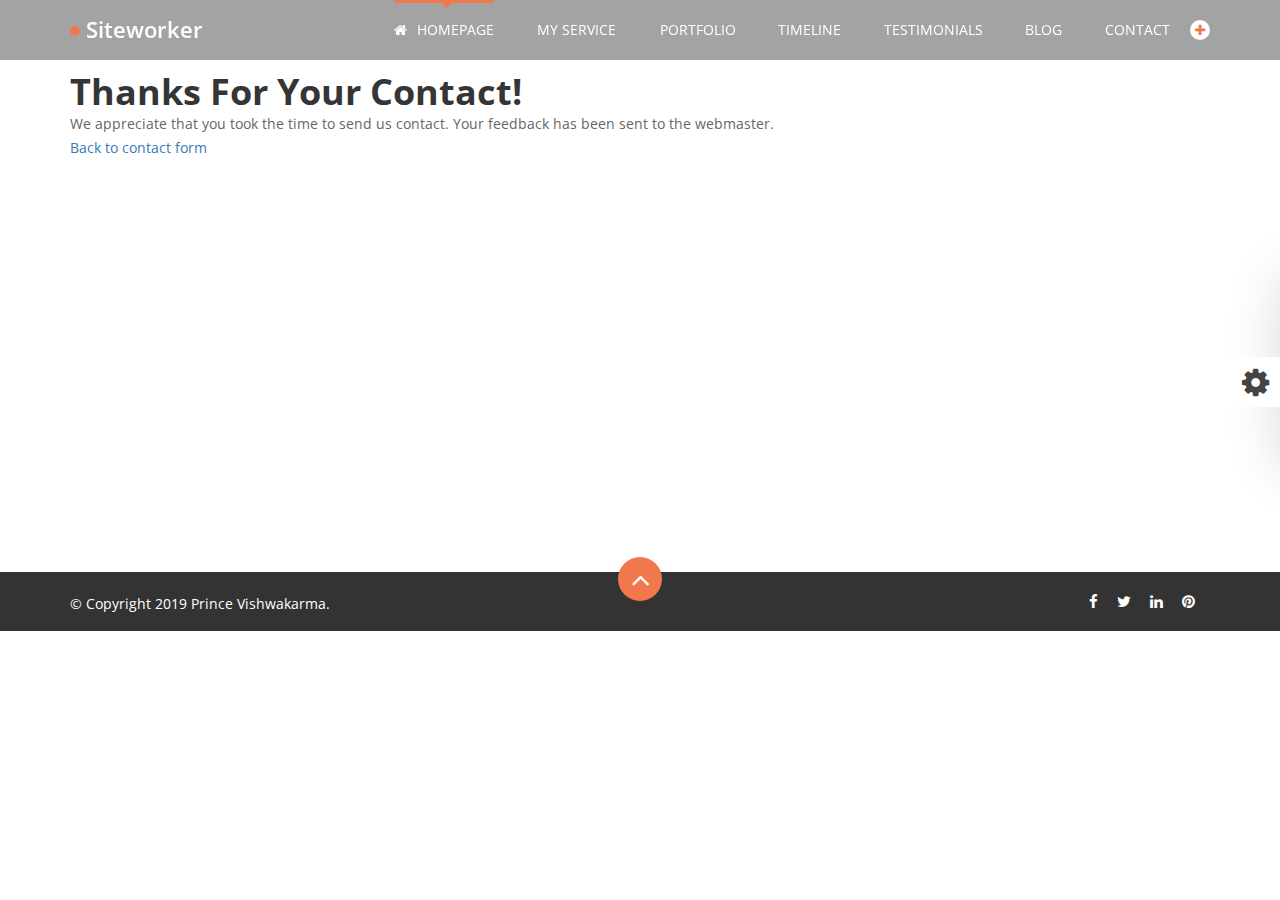
<file: thank_you.html>
<!DOCTYPE html>
<html>
<head>
        <!-- Meta tag -->
		<meta charset="utf-8">
        <meta http-equiv="x-ua-compatible" content="ie=edge">
		<meta name="description" content="">
		<meta name='copyright' content='codeglim'>
		<meta http-equiv="X-UA-Compatible" content="IE=edge">
        <meta name="viewport" content="width=device-width, initial-scale=1">	
		
		<!-- Title Tag -->
        <title>Siteworker &minus; Creative Personal Portfolio</title>
		
		<!-- Favicon -->
		<link rel="icon" type="image/png" href="images/favicon.png">	
		
        <!-- Google Font -->
		<link href="https://fonts.googleapis.com/css?family=Open+Sans:400,600,700,800" rel="stylesheet"> 
		
		<!-- Animate CSS -->
        <link rel="stylesheet" href="css/animate.min.css">
		
		<!-- Font Awesome CSS -->
        <link rel="stylesheet" href="css/font-awesome.min.css">
		
		<!-- Fancy Box CSS -->
        <link rel="stylesheet" href="css/jquery.fancybox.min.css">
		
		<!-- Slick Nav CSS -->
        <link rel="stylesheet" href="css/slicknav.min.css">
		
		<!-- Animate Text -->
        <link rel="stylesheet" href="css/animate-text.css">
		
		<!-- Owl Carousel CSS -->
		<link rel="stylesheet" href="css/owl.theme.default.css">
        <link rel="stylesheet" href="css/owl.carousel.min.css">
		
		<!-- Bootstrap Css -->
        <link rel="stylesheet" href="css/bootstrap.min.css">
		
		<!-- Sufia StyleShet -->
        <link rel="stylesheet" href="style.css">
        <link rel="stylesheet" href="css/reset.css">	
        <link rel="stylesheet" href="css/responsive.css">	
		
		
		<link rel="stylesheet" href="css/color/color1.css">
		<!--<link rel="stylesheet" href="css/color/color2.css">-->
		<!--<link rel="stylesheet" href="css/color/color3.css">-->
		<!--<link rel="stylesheet" href="css/color/color4.css">-->
		<!--<link rel="stylesheet" href="css/color/color5.css">-->
		<!--<link rel="stylesheet" href="css/color/color6.css">-->
		<!--<link rel="stylesheet" href="css/color/color7.css">-->
		<!--<link rel="stylesheet" href="css/color/color8.css">-->
		<!--<link rel="stylesheet" href="css/color/color9.css">-->
		<!--<link rel="stylesheet" href="css/color/color10.css">-->

		<!--[if lt IE 9]>
           <script src="https://oss.maxcdn.com/libs/html5shiv/3.7.2/html5shiv.min.js"></script>
          <script src="https://oss.maxcdn.com/libs/respond.js/1.4.2/respond.min.js"></script>
		<![endif]-->
		<link rel="stylesheet" href="#" id="colors">
	
    </head>
    <body>
        	<!-- Preloader -->
		<div class="loader">
			<div class="loader-inner">
				<div class="k-line k-line11-1"></div>
				<div class="k-line k-line11-2"></div>
				<div class="k-line k-line11-3"></div>
				<div class="k-line k-line11-4"></div>
				<div class="k-line k-line11-5"></div>
			</div>
		</div>
		<!-- End Preloader -->
		
		<!-- Mp Color -->
		<div class="mp-color">
			<div class="icon inOut"><i class="fa fa-cog fa-spin"></i></div>
			<h4>Choose Color</h4>
			<span class="color1"></span>
			<span class="color2"></span>
			<span class="color3"></span>
			<span class="color4"></span>
			<span class="color5"></span>
			
		</div>
		<!--/ End Mp Color -->
		
		
		<!-- Start Header -->
		<header id="header">
			<div class="container">
				<div class="row">
					<div class="col-md-2 col-sm-12 col-xs-12">
						<!-- Logo -->
						<div class="logo">
							<a href="index.html">Siteworker</a>
						</div>
						<!--/ End Logo -->
						<div class="mobile-nav"></div>
					</div>
					<div class="col-md-10 col-sm-12 col-xs-12">
						<div class="nav-area">
							<!-- Main Menu -->
							<nav class="mainmenu">
								<div class="collapse navbar-collapse">
									<ul class="nav navbar-nav menu">
										<li class="active"><a href="#personal-area"><i class="fa fa-home"></i>Homepage</a>
											<ul>
												<li><a href="index.html"><i class="fa fa-angle-double-right"></i>Homepage One</a></li>
												<li><a href="index2.html"><i class="fa fa-angle-double-right"></i>Homepage Two</a></li>
												<li><a href="index3.html"><i class="fa fa-angle-double-right"></i>Homepage Three</a></li>
												<li><a href="index4.html"><i class="fa fa-angle-double-right"></i>Homepage Four</a></li>
											</ul>
										</li>
										<li><a href="#my-service"><i class="fa fa-rocket"></i>My Service</a></li>
										<li><a href="#portfolio"><i class="fa fa-briefcase"></i>Portfolio</a>
											<ul>
												<li><a href="portfolio-full-width.html"><i class="fa fa-angle-double-right"></i>Portfolio Full Width</a></li>
												<li><a href="portfolio-4-column.html"><i class="fa fa-angle-double-right"></i>Portfolio 4 Column</a></li>
												<li><a href="portfolio-3-column.html"><i class="fa fa-angle-double-right"></i>Portfolio 3 Column</a></li>
												<li><a href="portfolio-2-column.html"><i class="fa fa-angle-double-right"></i>Portfolio 2 Column</a></li>
												<li><a href="portfolio-single.html"><i class="fa fa-angle-double-right"></i>Portfolio Single</a></li>
											</ul>
										</li>
										<li><a href="#my-timeline"><i class="fa fa-history"></i>Timeline</a></li>
										<li><a href="#testimonials"><i class="fa fa-star"></i>Testimonials</a></li>		
										<li><a href="#blog"><i class="fa fa-pencil"></i>Blog</a>
											<ul>
												<li><a href="blog-grid.html"><i class="fa fa-angle-double-right"></i>Blog Grid Style</a></li>
												<li><a href="blog-grid-sidebar.html"><i class="fa fa-angle-double-right"></i>Blog Grid With Sidebar</a></li>
												<li><a href="blog-list.html"><i class="fa fa-angle-double-right"></i>Blog List Style</a></li>
												<li><a href="blog-list-sidebar.html"><i class="fa fa-angle-double-right"></i>Blog List With Sidebar</a></li>
												<li><a href="blog-single.html"><i class="fa fa-angle-double-right"></i>Blog Single</a></li>
												<li><a href="blog-single-sidebar.html"><i class="fa fa-angle-double-right"></i>Blog Single With Sidebar</a></li>
											</ul>
										</li>		
										<li><a href="#contact"><i class="fa fa-address-book"></i>Contact</a></li>		
									</ul>
									<ul class="social-icon">
										<li><a href="#header"><i class="fa fa-plus"></i></a></li>
									</ul>
									<ul class="social">
										<li><a href="https://www.facebook.com/profile.php?id=100007395934272"><i class="fa fa-facebook"></i></a></li>
										<li><a href="https://twitter.com/PrinceV50193835"><i class="fa fa-twitter"></i></a></li>
										<li><a href="#"><i class="fa fa-behance"></i></a></li>
										<li><a href="#"><i class="fa fa-dribbble"></i></a></li>
									</ul>
								</div>
							</nav>
							<!--/ End Main Menu -->
						</div>
					</div>
				</div>
			</div>
		</header>
		<!--/ End Header -->
		
			<!-- Start Personal Area -->
		<br><br><br>
					<div class="container">
					    <div class="h-40" style="height: 500px;">
       
           <title>Thank You</title>	

<h1>Thanks for your contact!</h1>
<p>We appreciate that you took the time to send us contact. Your feedback has been sent to the webmaster.</p>
<p><a href="index.html">Back to contact form</a></p>
</div>
</div>

		<!-- Start Footer -->
		<footer id="footer">
			<!-- Arrow -->
			<div class="arrow">
				<a href="#personal-area" class="btn"><i class="fa fa-angle-up"></i></a>
			</div>
			<!--/ End Arrow -->
			<div class="container">
				<div class="row">
					<div class="col-md-6 col-sm-6 col-xs-12">
						<!-- Copyright -->
						<div class="copyright">
							<p>&copy; Copyright 2019 Prince Vishwakarma.</p>
						</div>
						<!--/ End Copyright -->
					</div>
					<div class="col-md-6 col-sm-6 col-xs-12">
						<!-- Social -->
						<ul class="social">
							<li><a href="#"><i class="fa fa-facebook"></i></a></li>
							<li class="active"><a href="#"><i class="fa fa-twitter"></i></a></li>
							<li><a href="#"><i class="fa fa-linkedin"></i></a></li>
							<li><a href="#"><i class="fa fa-pinterest"></i></a></li>
						</ul>
						<!--/ End Social -->
					</div>
				</div>
			</div>
		</footer>
		<!--/ End Footer -->
    
        </div>
		<!--/ End Footer -->
		
		<!-- Jquery -->
		<script type="text/javascript" src="js/jquery.min.js"></script>
		
		<!-- Colors JS -->
		<script type="text/javascript" src="js/colors.js"></script>
			
		<!-- Modernizr JS -->
		<script type="text/javascript" src="js/modernizr.min.js"></script>
			
		<!-- WOW JS -->
		<script type="text/javascript" src="js/wow.min.js"></script>
		
		<!-- Fancybox js -->
		<script type="text/javascript" src="js/jquery.fancybox.min.js"></script>
		
		<!-- Animate Text JS -->
		<script type="text/javascript" src="js/animate-text.js"></script>
		
		<!-- Mobile Menu JS -->
    	<script type="text/javascript" src="js/jquery.slicknav.min.js"></script>
		
		<!-- Jquery Parallax -->
    	<script type="text/javascript" src="js/jquery.stellar.min.js"></script>
		
		<!-- Jquery Easing -->
    	<script type="text/javascript" src="js/easing.js"></script>
		
		<!-- One Page Nav JS -->
    	<script type="text/javascript" src="js/jquery.nav.js"></script>
		
		<!-- Slider Carousel JS -->
		<script type="text/javascript" src="js/owl.carousel.min.js"></script>

		<!-- Youtube Player JS -->
		<script type="text/javascript" src="js/ytplayer.min.js"></script>

		<!-- Particle JS -->
		<script type="text/javascript" src="js/particles.min.js"></script>
		
		<!-- Counter JS -->
		<script type="text/javascript" src="js/waypoints.min.js"></script>
		<script type="text/javascript" src="js/jquery.counterup.min.js"></script>
		
		<!-- Mixitup JS -->
		<script type="text/javascript" src="js/isotope.pkgd.min.js"></script>
		
		<!-- Bootstrap JS -->
		<script type="text/javascript" src="js/bootstrap.min.js"></script>
		
		<!-- Main JS -->
		<script type="text/javascript" src="js/main.js"></script>
    </body>


</html>
</file>
<file: style.css>
/* =====================================
Template Name: Siteworker
Author Name: Prince Vishwakarma
Description: Prince Vishwakarma is a modern Creative Personal Portfolio, you can use this template for your own personal portfolio,CV,Resume purpouse.
Version:	1.1
========================================*/   

/*=======================================
[Table of contents]
* Reset CSS
* Header CSS
	+ Logo
	+ Main menu
	+ Social
	+ Header Extra
* Personal CSS
	+ Personal Animate
	+ Personal Particle
	+ Personal Slider
	+ Personal Video Background
* About Me CSS
* Service CSS
* portfolio CSS
	+ Portfolio Latest
	+ Portfolio Archive
	+ Portfolio Single
* CountDown CSS
* Timeline CSS
* Pricing Table CSS
* Testimonials CSS
* Blog CSS
	+ Blog Latest
	+ Blog Archive
	+ Blog Sidebar
	+ Blog Single
* Call To Action CSS
* Contact CSS
* Clients CSS
* Mail CSS
* Footer Top CSS
* Footer CSS
=========================================*/ 

/*=======================
	Header CSS
=========================*/ 
#header {
	top: 0;
	width: 100%;
	z-index: 99;
	position: fixed;
	-webkit-transition: all 0.3s ease;
	-moz-transition: all 0.3s ease;
	transition: all 0.3s ease;
	background:rgba(0, 0, 0, 0.36);
}
/* Logo */
#header .logo {
	padding-top: 17px;
}
#header .logo a {
	color: #fff;
	text-transform: capitalize;
	font-size: 22px;
	font-weight: 600;
	position: relative;
	padding-left: 16px;
}
#header .logo a::before {
	position: absolute;
	left: 0;
	top: 12px;
	width: 10px;
	height: 10px;
	content: "";
	border-radius: 100%;
}
/* Main Menu */
#header .nav-area{
	position:relative;
}
#header .mainmenu {
	float: left;
	width: 100%;
}
#header .nav {
	float: right;
	margin-right: 30px;
}
#header .nav li {
	position: relative;
}
#header .nav li a {
	color: #fff;
	text-transform: uppercase;
	font-size: 14px;
	font-weight: 400;
	padding: 20px 10px;
	position: relative;
	display: block;
	background: transparent;
}
#header .nav li a::before {
	position: absolute;
	top: 0;
	left: 50%;
	right: 50%;
	
	border-radius: 0 0 10px 10px;
	content: "";
	height: 3px;
	-webkit-transition: all 0.3s ease;
	-moz-transition: all 0.3s ease;
	transition: all 0.3s ease;
}
#header .nav li.active a::before,
#header .nav li:hover a::before {
	left: 10px;
	right: 10px;
}
#header .nav li a::after {
	position: absolute;
	top: 3px;
	left: 50%;
	right: 50%;
	content: "";
	border-bottom: 5px solid transparent;
	border-left: 5px solid transparent;
	border-right: 5px solid transparent;
	border-top: 5px solid;
	margin-left: -2.5px;
	-webkit-transition: all 0.3s ease;
	-moz-transition: all 0.3s ease;
	transition: all 0.3s ease;
	opacity: 0;
	visibility: hidden;
}
#header .nav li:hover a::after,
#header .nav li.active a::after{
	opacity:1;
	visibility:visible;
}
#header .nav li a i {
	margin-right: 10px;
	opacity: 0;
	visibility: hidden;
	position: relative;
	-webkit-transition: all 0.3s ease;
	-moz-transition: all 0.3s ease;
	transition: all 0.3s ease;
}
#header .nav li.active a i, 
#header .nav li:hover a i {
	opacity: 1;
	visibility: visible;
	color: #fff;
}
#header .nav li ul {
	position: absolute;
	left: 0;
	width: 220px;
	background: #fff;
	top: 100%;
	border-radius: 0;
	opacity: 1;
	visibility: visible;
	z-index: 333;
	box-shadow: 0px 1px 4px #fff;
	opacity: 0;
	visibility: hidden;
	-webkit-transform: translateY(50px);
	-moz-transform: translateY(50px);
	transform: translateY(50px);
	-webkit-transition: all 0.4s ease;
	-moz-transition: all 0.4s ease;
	transition: all 0.4s ease;
}
#header .nav li:hover ul{
	opacity:1;
	visibility:visible;
	-webkit-transform: translateY(0px);
	-moz-transform: translateY(0px);
	transform: translateY(0px);
} 
#header .nav li ul li{
	margin-right:0px;
}
#header .nav li ul li a {
	color: #353535;
	padding: 12px 10px;
	text-transform:capitalize;
}
#header .nav li ul li a:before,
#header .nav li ul li a:after{
	display:none;
}
#header .nav li.active ul i, 
#header .nav li:hover ul i{
	color:#353535;
}

/* Header Social */
#header .social-icon {
	position: absolute;
	right: 0;
	top: 20px;
}
#header .social-icon li a {
	background: #fff;
	width: 20px;
	display: block;
	height: 20px;
	line-height: 20px;
	text-align: center;
	border-radius: 100%;
	font-size: 13px;
}
#header .social {
	position: absolute;
	right: 0;
	padding: 5px 20px;
	border-radius: 3px;
	opacity: 0;
	visibility: hidden;
	transform: translateY(100%);
	-webkit-transition: all 0.3s ease;
	-moz-transition: all 0.3s ease;
	transition: all 0.3s ease;
	overflow: hidden;
	top: 100%;
}
#header .social.active{
	transform:translateY(0%);
	opacity:1;
	visibility:visible;
	-webkit-transition-timing-function: cubic-bezier(0.52, 1.64, 0.37, 0.66);
	transition-timing-function: cubic-bezier(0.52, 1.64, 0.37, 0.66);
}
#header .social li {
	display: inline-block;
	margin-right: 15px;
}
#header .social li:last-child{
	margin:0;
}
#header .social li a {
	color: #fff;
}
#header .social li a:hover i{
  opacity: 0;
  -webkit-transition-duration: 0.3s;
  transition-duration: 0.3s;
  -webkit-animation-name: hvr-icon-drop;
  animation-name: hvr-icon-drop;
  -webkit-animation-duration: 0.5s;
  animation-duration: 0.5s;
  -webkit-animation-delay: 0.3s;
  animation-delay: 0.3s;
  -webkit-animation-fill-mode: forwards;
  animation-fill-mode: forwards;
  -webkit-animation-timing-function: ease-in-out;
  animation-timing-function: ease-in-out;
  -webkit-animation-timing-function: cubic-bezier(0.52, 1.64, 0.37, 0.66);
  animation-timing-function: cubic-bezier(0.52, 1.64, 0.37, 0.66);
}

/* Header Extra */
#header.sticky{
	background:#fff;
	-webkit-box-shadow:0px 0px 4px rgba(0, 0, 0, 0.30);
	-moz-box-shadow:0px 0px 4px rgba(0, 0, 0, 0.30);
	box-shadow:0px 0px 4px rgba(0, 0, 0, 0.30);
}
#header.sticky .nav li a,
#header.sticky .logo a {
	color: #353535;
}
#header.sticky .nav li ul {
	-webkit-box-shadow: 0px 0px 3px rgba(0, 0, 0, 0.50);
	-moz-box-shadow: 0px 0px 3px rgba(0, 0, 0, 0.50);
	box-shadow: 0px 0px 3px rgba(0, 0, 0, 0.50);
}
#header.sidenav {
	position: fixed;
	left: 0px;
	max-width: 200px;
	height: 100%;
	padding: 40px 10px;
	-webkit-transition: all 0.3s ease;
	-moz-transition: all 0.3s ease;
	transition: all 0.3s ease;
	background: #fff;
	-webkit-box-shadow: 0px 0px 4px rgba(0, 0, 0, 0.30);
	-moz-box-shadow: 0px 0px 4px rgba(0, 0, 0, 0.30);
	box-shadow: 0px 0px 4px rgba(0, 0, 0, 0.30);
	background: #353535;
}
#header.sidenav{
	transform:translateX(-100%);
	-webkit-transition-timing-function: cubic-bezier(0.52, 1.64, 0.37, 0.66);
	transition-timing-function: cubic-bezier(0.52, 1.64, 0.37, 0.66);
}
#header.sidenav.active{
	transform:translateX(0%);
	-webkit-transition-timing-function: cubic-bezier(0.52, 1.64, 0.37, 0.66);
	transition-timing-function: cubic-bezier(0.52, 1.64, 0.37, 0.66);
}
#header.sidenav .container{
	width: 100%;
	margin:0;
	padding:0;
}
#header.sidenav .nav li a, 
#header.sidenav .logo a {
	color: #fff;
}
#header.sidenav .logo {
	margin-bottom: 25px;
	padding:0;
}
#header.sidenav .nav{
	float:none;
}
#header.sidenav .nav li{
	float:none;
	margin:0 0 30px;
}
#header.sidenav .nav li:last-child{
	margin:0;
}
#header.sidenav .nav li a {
	padding: 0px;
}
#header.sidenav .nav li a::before,
#header.sidenav .nav li a::after{
	display:none;
}
#header.sidenav .nav li a i {
	opacity: 1;
	visibility: visible;
}
#header.sidenav .nav li:hover a i,
#header.sidenav .nav li.active a i{
	opacity:1;
	visibility:visible;
}
#header.sidenav .social {
	position: relative;
	opacity: 1;
	visibility: visible;
	transform: none;
	margin-top: 25px;
}
#header .side-icon {
	position: absolute;
	top: 0;
	right: -25px;
	-webkit-transition: all 0.3s ease;
	-moz-transition: all 0.3s ease;
	transition: all 0.3s ease;
}
#header.active .side-icon{
	right:-7px;
}
#header .side-icon a {
	color: #fff;
	width: 25px;
	display: block;
	height: 25px;
	line-height: 25px;
	text-align: center;
	border-radius: 100%;
	font-size: 14px;
}
#header.active .side-icon a i:before{
	content:"\f00d";
}
#header.normal{
	position:relative;
	background:#fff;
}
#header.normal .nav li a,
#header.normal .logo a {
	color: #353535;
}
/*=======================
	End Header
=========================*/ 

/*=======================
	Personal CSS
=========================*/  
#personal-area {
	background-image: url('images/personal/personal-bg.jpg');
	background-size: cover;
	background-repeat: no-repeat;
	height: 680px;
	position:relative;
	background-position: center;
}
#personal-area .personal-single {
	position: relative;
	z-index: 3;
}
#personal-area .personal-single::before {
	position: absolute;
	left: 0;
	top: 0;
	width: 100%;
	height: 100%;
	background: url('images/banner-pattern.png');
	opacity: 0.5;
	content: "";
	z-index: -1;
}
#personal-area .personal-single::after {
	position: absolute;
	left: 0;
	top: 0;
	width: 100%;
	height: 100%;
	background: #000;
	opacity: 0.5;
	content: "";
	z-index: -2;
}
#personal-area .personal-text {
	display: -webkit-box;
	display: -ms-flexbox;
	display: flex;
	-webkit-box-orient: vertical;
	-webkit-box-direction: normal;
	-ms-flex-direction: column;
	flex-direction: column;
	-webkit-box-pack: center;
	-ms-flex-pack: center;
	justify-content: center;
	width: 100%;
	height: 680px;
	text-align: center;
}

/* Personal Animate Text */
#personal-area .personal-text h1 {
	color: #fff;
	font-size: 50px;
	text-transform: uppercase;
	font-weight: 800;
	margin-bottom: 25px;
}
#personal-area .personal-text h2 {
	font-size: 25px;
	text-transform: uppercase;
	color: #eee;
	margin-bottom: 25px;
}
#personal-area .personal-text h2 span {
	display:inline-block;
	padding:0;
}
#personal-area .personal-text h2 b{
	font-weight:700;
}
#personal-area .my-info p {
	color: #fff;
	font-size: 15px;
}
#personal-area .personal-text .btn {
	background: #fff;
	color: #353535;
	margin-right: 20px;
	padding: 13px 35px;
	overflow:hidden;
}
#personal-area .personal-text .btn:hover{
	color:#fff;
}
#personal-area .personal-text .btn.primary{
	color:#fff;
}
#personal-area .personal-text .btn i{
	margin-right:10px;
}
#personal-area .personal-text .btn:hover i{
  opacity: 0;
  -webkit-transition-duration: 0.3s;
  transition-duration: 0.3s;
  -webkit-animation-name: hvr-icon-drop;
  animation-name: hvr-icon-drop;
  -webkit-animation-duration: 0.5s;
  animation-duration: 0.5s;
  -webkit-animation-delay: 0.3s;
  animation-delay: 0.3s;
  -webkit-animation-fill-mode: forwards;
  animation-fill-mode: forwards;
  -webkit-animation-timing-function: ease-in-out;
  animation-timing-function: ease-in-out;
  -webkit-animation-timing-function: cubic-bezier(0.52, 1.64, 0.37, 0.66);
  animation-timing-function: cubic-bezier(0.52, 1.64, 0.37, 0.66);
}
#personal-area .personal-text .btn:last-child{
	margin:0;
}

/* Personal Particle */
#personal-area.particle {
	background-image: url('images/personal/particle-bg.jpg');
	z-index:100;
	width:100%;
	height:100%;
}
#personal-area.particle:before{
	position: absolute;
	left: 0;
	top: 0;
	width: 100%;
	height: 100%;
	background: url('images/banner-pattern.png');
	opacity: 0.5;
	content: "";
	z-index: -1;
}
#personal-area.particle:after {
	position: absolute;
	left: 0;
	top: 0;
	width: 100%;
	height: 100%;
	background: #000;
	opacity: 0.6;
	content: "";
	z-index: -2;
}
#personal-area #particles-js {
	position: absolute;
	width: 100%;
	height: 100%;
	z-index: 6;
}
#personal-area.particle .personal-single {
	z-index: 99;
}
#personal-area.particle .personal-single:before,
#personal-area.particle .personal-single:after{
	display:none;
}
#personal-area.particle .personal-text {
	border-radius: 5px;
	flex-direction: initial;
	height: auto;
	padding: 0 100px;
	text-align: center;
}
#personal-area.particle .my-info{
	z-index: 12;
	display: inline-block;
}
#personal-area.particle .personal-text h1 {
	margin-bottom: 25px;
}
#personal-area.particle .button {
	margin-top: 25px;
}
#personal-area.particle .arrow a {
	border-radius: 100%;
	width: 45px;
	height: 45px;
	line-height: 45px;
	display: block;
	position: absolute;
	bottom: 40px;
	left: 50%;
	margin-left: -25px;
	z-index: 99;
	color: #fff;
	font-size: 26px;
	overflow: hidden;
	text-align: center;
}
#personal-area.particle .arrow a:hover{
	-webkit-box-shadow: 0px 0px 8px #fff;
	-moz-box-shadow: 0px 0px 8px #fff;
	box-shadow: 0px 0px 8px #fff;
}
#personal-area.particle .arrow a i { 
	-webkit-animation: scroll 1.5s infinite ease;
    -moz-animation: scroll 1.5s infinite ease;
    -o-animation: scroll 1.5s infinite ease;
    animation: scroll 1.5s infinite ease;
	
}

/* Personal Slider */
#personal-area.slider .personal-text {
	text-align: left;
	padding: 0 350px 0 0;
}
#personal-area.slider .personal-text.center{
	text-align:center;
	padding: 0 150px 0 150px;
}
#personal-area.slider .personal-text.right{
	text-align:right;
	padding: 0 0 0 350px;
}
#personal-area.slider .personal-text h1{
	margin-bottom:10px;
}
#personal-area.slider .button{
	margin-top: 25px;
}
#personal-area.slider .personal-single{
	background-size:cover;
	background-repeat:no-repeat;
	background-position:center;
}
#personal-area.slider .owl-dots {
	position: absolute;
	margin-top: -10px;
	left: 50%;
	margin-left: -40px;
	bottom: 30px;
}
#personal-area.slider  .owl-dot{
	display: inline-block;
}
#personal-area.slider .owl-dot span {
	width: 12px;
	height: 12px;
	background: #fff;
	-webkit-transition:all 0.3s ease;
	-moz-transition:all 0.3s ease;
	transition:all 0.3s ease;
}
#personal-area.slider  .owl-dot.active span {
	width: 15px;
	height: 15px;
	top: 1px;
	position: relative;
}

/* Slider Animation */
#personal-area.slider .owl-item.active .personal-text h1{
	animation: fadeInDown 1s both 1.2s;
}
#personal-area.slider .owl-item.active .personal-text h2{
	animation: fadeInUp 1s both 1.5s;
}
#personal-area.slider .owl-item.active .personal-text p{
	animation: fadeInUp 1s both 1.6s;
}
#personal-area.slider .owl-item.active .personal-text .btn{
	animation: fadeInUp 1s both 1.8s;
}

/* Personal Video Background */
#personal-area.video_player{
	background:transparent;
}
#personal-area.video_player .personal-single::before {
	opacity: 0.3;
}
/*=======================
	End Personal
=========================*/ 

/*=======================
	About Me CSS
=========================*/
#about-me {
	padding: 0;
	z-index: 44;
	background: #f5f5f5;
}
#about-me.default{
	background:#fff;
	padding:80px 0;
}
#about-me.default .tabs-main {
	top: 0px;
	margin-bottom: 0px;
	margin-top: 20px;
}
#about-me .tabs-main {
	position: relative;
	z-index: 3;
	border-radius: 10px;
	margin-top: -45px;
}
#about-me .tabs-main .nav-tabs {
	position: absolute;
	top: 34px;
	left: 30px;
}
#about-me .tabs-main .nav-tabs li {
	float: none;
	margin: 0;
	padding-bottom: 50px;
	position: relative;
}
#about-me .tabs-main li .tooltips {
	position: absolute;
	width: 78px;
	top: -30px;
	color: #fff;
	text-align: center;
	-webkit-transition: all 0.3s ease;
	-moz-transition: all 0.3s ease;
	transition: all 0.3s ease;
	font-size: 12px;
	text-transform: uppercase;
	left: -16px;
	opacity: 0;
	visibility: hidden;
	border-radius: 5px;
}
#about-me .tabs-main li:hover .tooltips{
	opacity:1;
	visibility:visible;
}
#about-me .tabs-main .nav-tabs li::before {
	position: absolute;
	left: 18px;
	bottom: 0;
	width: 2px;
	height: 100%;
	content: "";
	top: 0;
}
#about-me .tabs-main .nav-tabs li:last-child:before{
	display:none;
}
#about-me .tabs-main .nav-tabs li a {
	border: 0px;
	border-radius: 100%;
	margin: 0;
	width: 40px;
	background: #fff;
	color: #353535;
	height: 40px;
	line-height: 40px;
	text-align: center;
	padding: 0;
}
#about-me .tabs-main .nav-tabs li.active a,
#about-me .tabs-main .nav-tabs li:hover a{
	color:#fff;
}
#about-me .tab-content {
	background: #333;
	padding: 30px 30px 30px 100px;
	border-radius: 5px;
}
#about-me .tab-pane {
	transition: all 0.4s ease;
	width:100%;
}
#about-me .tab-title {
	position: relative;
	display: inline-block;
	padding-bottom: 15px;
	margin-bottom: 15px;
	font-size: 20px;
	text-transform: uppercase;
	color: #fff;
}
#about-me .tab-title:before{
	position: absolute;
	bottom: -1px;
	content: "";
	left: 0%;
	width: 70%;
	height: 2px;
	border-radius: 100%;
}
#about-me .single-image{
	position:relative;
	overflow:hidden;
}
#about-me .single-image:before {
	position: absolute;
	top: 50%;
	left: 50%;
	z-index: 1;
	display: block;
	content: '';
	width: 0;
	height: 0;
	background: rgba(255,255,255,.2);
	border-radius: 100%;
	-webkit-transform: translate(-50%, -50%);
	transform: translate(-50%, -50%);
	opacity: 0;
}
#about-me .single-image:hover:before{
	-webkit-animation: circle .75s;
	animation: circle .75s;
}
#about-me .single-image{
	position:relative;
}
#about-me .social {
	width: 100%;
	text-align: left;
	margin-top: 20px;
}
#about-me .social ul li {
	display: inline-block;
	margin-right: 5px;
}
#about-me .social ul li a {
	width: 30px;
	height: 30px;
	line-height: 30px;
	background: #fff;
	color: #353535;
	display: block;
	border-radius: 100%;
	text-align: center;
}
#about-me .social ul li:hover a{
	color:#fff;
}
#about-me .about-text .content p {
	margin-bottom: 20px;
	font-weight: 300;
	color: #eee;
}
#about-me .about-text p:last-child{
	margin:0;
}
#about-me .single-skill {
	margin-top: 15px;
}
#about-me .skill-info{
	overflow:hidden;
}
#about-me .skill-info h4 {
	float: left;
	font-size: 14px;
	margin-bottom: 12px;
	color: #fff;
	font-weight: 700;
	text-transform: uppercase;
}
#about-me .progress {
	height: 8px;
	border-radius: 0px;
	box-shadow: none;
	overflow: visible;
}
#about-me .progress .progress-bar {
	position: relative;
}
#about-me .progress .progress-bar span {
	font-size: 16px;
	right: 0;
	color: #fff;
	position: absolute;
	top: -17px;
	width: 36px;
	height: 36px;
	line-height: 36px;
	border-radius: 100%;
	background:#fff;
	font-size: 13px;
	font-weight: 400;
}
#about-me .progress .progress-bar span:before{
	position:absolute;
	bottom:0
}
/*=======================
	End About Me
=========================*/

/*=======================
	Service CSS
=========================*/
#my-service {
	background: #F5F5F5;
}
#my-service .single-service {
	text-align: center;
	margin-top: 30px;
	background: #fff;
	padding: 25px;
	-webkit-box-shadow: 0px 0px 7px rgba(0, 0, 0, 0.20);
	-moz-box-shadow: 0px 0px 7px rgba(0, 0, 0, 0.20);
	box-shadow: 0px 0px 7px rgba(0, 0, 0, 0.20);
	-webkit-transition: all 0.3s ease;
	-moz-transition: all 0.3s ease;
	transition: all 0.3s ease;
	position: relative;
}
#my-service .single-service i {
	font-size: 45px;
	color: #353535;
	position: relative;
	-webkit-transition: all 0.3s ease;
	-moz-transition: all 0.3s ease;
	transition: all 0.3s ease;
}
#my-service .single-service:hover i,
#my-service .single-service.active i{
	color:#fff;
}
#my-service .single-service h2 {
	font-size: 18px;
	color: #353535;
	margin: 15px 0;
	-webkit-transition: all 0.3s ease;
	-moz-transition: all 0.3s ease;
	transition: all 0.3s ease;
}
#my-service .single-service:hover h2,
#my-service .single-service.active h2{
	color:#fff;
}
#my-service .single-service p {
	font-size: 14px;
	-webkit-transition:all 0.3s ease;
	-moz-transition:all 0.3s ease;
	transition:all 0.3s ease;
}
#my-service .single-service:hover p,
#my-service .single-service.active p{
	color:#fff;
}
/*=======================
	End Service
=========================*/

/*=======================
    Portfolio CSS
=========================*/
#portfolio {
	background: #fff;
	overflow: hidden;
}
#portfolio .container-fluid{
	padding:0;
}
#portfolio .row.stylex {
	margin: 0;
}
#portfolio .col-fix{
	padding:0;
}
#portfolio .portfolio-nav {
	text-align: center;
	margin: 30px 0 60px;
}
#portfolio .portfolio-nav ul li {
	display: inline-block;
	margin-right: 15px;
	position: relative;
	padding: 8px 15px;
	border-radius: 5px;
	font-size: 14px;
	-webkit-transition: all 0.3s ease;
	-moz-transition: all 0.3s ease;
	transition: all 0.3s ease;
	cursor: pointer;
	text-transform: capitalize;
	text-transform: uppercase;
	font-weight: 600;
}
#portfolio .portfolio-nav ul li:last-child{
	margin:0;
}
#portfolio .portfolio-nav ul li.active,
#portfolio .portfolio-nav ul li:hover{
	color:#fff;
}
#portfolio .portfolio-nav ul li span {
	position: absolute;
	top: -31px;
	border-radius: 5px;
	font-size: 13px;
	line-height: 20px;
	opacity: 0;
	-webkit-transition: all 0.3s ease;
	-moz-transition: all 0.3s ease;
	transition: all 0.3s ease;
	color: #fff;
	opacity: 0;
	visibility: hidden;
	padding: 2px 10px;
	font-size: 12px;
	-webkit-transform:translateY(-100%);
	-moz-transform:translateY(-100%);
	transform:translateY(-100%);
}
#portfolio .portfolio-nav ul li span::before {
	position: absolute;
	left: 50%;
	bottom: -5px;
	content: "";
	border-top: 5px solid;
	border-right: 5px solid transparent;
	border-left: 5px solid transparent;
	margin-left: -5px;
}
#portfolio .portfolio-nav ul li.active span,
#portfolio .portfolio-nav ul li:hover span{
	opacity:1;
	visibility:visible;
	transform:translateY(0%);
}
#portfolio .portfolio-nav ul li i {
	margin-right: 10px;
	-webkit-transition: all 0.3s ease;
	-moz-transition: all 0.3s ease;
	transition: all 0.3s ease;
}
#portfolio .portfolio-nav ul li.active i,
#portfolio .portfolio-nav ul li:hover i{
	color:#fff;
}
#portfolio .no-margin{
	margin:0;
}

/* Portfolio Latest */
#portfolio .portfolio-single{
	position:relative;
	transition:all 0.3s ease;
	overflow:hidden;
}
#portfolio .portfolio-single .btn {
	position: absolute;
	width: 42px;
	height: 42px;
	line-height: 42px;
	font-size: 40px;
	text-align: center;
	color: #fff;
	z-index: 33;
	cursor: pointer;
	border-radius: 0px;
	bottom: 0;
	right: -100px;
	padding: 0;
}
#portfolio .portfolio-single:hover .btn{
	right:0;
}
#portfolio .portfolio-head{
	position:relative;
} 
#portfolio .portfolio-head::before {
	position: absolute;
	top: 0;
	width: 100%;
	height: 100%;
	background: rgba(5, 5, 5, 0.9);
	content: "";
	visibility: hidden;
	-webkit-transition: all 0.4s ease;
	-moz-transition: all 0.4s ease;
	transition: all 0.4s ease;
	-webkit-transform:translateX(-100%);
	-moz-transform:translateX(-100%);
	transform:translateX(-100%);
	left: 0;
	z-index: 11;
}
#portfolio .portfolio-single:hover .portfolio-head:before{
	visibility:visible;
	-webkit-transform:translateY(0%);
	-moz-transform:translateX(0%);
	transform:translateX(0%);
}
#portfolio .portfolio-head img{
	width:100%;
	z-index:10;
}
#portfolio .portfolio-single:hover img{
	transform:scale(1.1);
}
#portfolio .portfolio-hover {
	position: absolute;
	top: 0;
	z-index: 20;
	color: #fff;
	top: 50%;
	text-align: center;
	padding-left: 30px;
	padding-right: 30px;
	opacity: 0;
	-webkit-transition: all 0.4s ease;
	-moz-transition: all 0.4s ease;
	transition: all 0.4s ease;
}
#portfolio .portfolio-single:hover .portfolio-hover {
	opacity:1;
	visibility:visible;
}
#portfolio .portfolio-hover h4 {
	text-transform: uppercase;
	font-weight: 600;
	font-size: 20px;
	margin: 5px 0 15px;
	position: relative;
	top: -20px;
	-webkit-transition:all 1s ease;
	-moz-transition:all 1s ease;
	transition:all 1s ease;
}
#portfolio .portfolio-single:hover h4{
	top:0;
}
#portfolio .portfolio-hover p{
	position: relative;
	bottom: -20px;
	-webkit-transition:all 1s ease;
	-moz-transition:all 1s ease;
	transition:all 1s ease;
}
#portfolio .portfolio-single:hover p{
	bottom:0;
}
#portfolio .portfolio-hover span {
	font-size: 16px;
	display: block;
	font-style: italic;
	margin-bottom: 5px;
	text-transform: capitalize;
}
#portfolio .portfolio-hover h4 a{
	color:#fff;
}
#portfolio .portfolio-hover p{
	color:#fff;
}
#portfolio .portfolio-hover .button {
	margin-top: 15px;
	position: relative;
	bottom: -20px;
	-webkit-transition:all 1s ease;
	-moz-transition:all 1s ease;
	transition:all 1s ease;
}
#portfolio .portfolio-single:hover .button{
	bottom:0;
}
#portfolio .portfolio-hover .button a {
	color: #333;
	background: #fff;
	display: inline-block;
	margin: 0 5px;
	border-radius: 100%;
	width: 40px;
	height: 40px;
	line-height: 40px;
}
#portfolio .portfolio-hover .button a:hover,
#portfolio .portfolio-hover .button .primary{
	color:#fff;
}
#portfolio .portfolio-hover .button .primary:hover{
	background:#fff;
	color:#333;
}
#portfolio .button{
	text-align:center;
}
#portfolio .button .btn {
	margin-top: 60px;
	padding: 15px 38px;
	border-radius: 50px;
	font-weight: 600;
}
#portfolio .button .btn:hover,
#portfolio .button .btn:focus,
#portfolio .button .btn:active{
	background:#353535;
	color:#fff;
}
#portfolio .button .btn i{
	margin-left:5px;
	-webkit-transition:all 0.3s ease;
	-moz-transition:all 0.3s ease;
	transition:all 0.3s ease;
}
#portfolio .button .btn:hover i{
	  -webkit-animation-name: hvr-wobble-horizontal;
  animation-name: hvr-wobble-horizontal;
  -webkit-animation-duration: 1s;
  animation-duration: 1s;
  -webkit-animation-timing-function: ease-in-out;
  animation-timing-function: ease-in-out;
  -webkit-animation-iteration-count: 1;
  animation-iteration-count: 1;
}

/* Portfolio Archive */
#portfolio.archive {
	padding:0;
	background: #f5f5f5;
}
#portfolio.archive .portfolio-nav {
	margin: 18px 0px;
}
#portfolio.archive  .portfolio-nav ul li{
	color:#fff;
}
#portfolio.archive .portfolio-nav ul li.active,
#portfolio.archive .portfolio-nav ul li:hover{
	background:#fff;
	color:#353535;
}
#portfolio.archive .portfolio-nav ul li.active i,
#portfolio.archive .portfolio-nav ul li:hover i{
	color:#353535;
}
#portfolio.archive .portfolio-nav ul li span{
	display:none;
}
#portfolio .portfolio-nav ul li i{
	color:#fff
}
#portfolio.archive .portfolio-nav ul li span::before{
	border-top-color:#fff;
}
#portfolio.archive.column-4 .portfolio-hover h4{
	font-size:15px;
}
#portfolio.archive.column .portfolio-inner{
	padding:50px 0;
}
/* Portfolio Single */
#portfolio.single{
	background:#f5f5f5;
}
#portfolio .portfolio-single.slider{
	background:#fff;
	padding:10px;
}
#portfolio.single .content,.portfolio-widget{
	margin-top:30px;
}
#portfolio.single .content h2 {
	position: relative;
	display: inline-block;
	text-transform: uppercase;
	margin-bottom: 15px;
	padding-bottom: 15px;
	font-size: 24px;
}
#portfolio.single .content h2:before{
	position: absolute;
	bottom: -2px;
	content: "";
	left: 0%;
	width: 30%;
	height: 4px;
}
#portfolio.single .content p{
	margin-bottom:20px;
}
#portfolio.single .content p:last-child{
	margin:0;
}
#portfolio.single .portfolio-single img{
	transform:scale(1.0)
}
#portfolio.single .portfolio-widget{
	padding:20px;
}
#portfolio.single .single-widget {
	margin-bottom: 20px;
	position:relative;
	padding-left:50px;
}
#portfolio.single .single-widget:last-child{
	margin:0;
}
#portfolio.single .single-widget h4 {
	color: #fff;
	margin-bottom: 5px;
}
#portfolio.single .single-widget i {
	margin-right: 5px;
	position: absolute;
	left: 0;
	font-size: 20px;
	color: #fff;
	top: 12px;
}
#portfolio.single .single-widget a {
	color: #fff;
}
#portfolio.single .portfolio-single.slider .owl-nav div {
	width: 40px;
	height: 32px;
	border-radius: 0px;
	opacity: 1;
	margin: 0;
	border-right: 1px solid #fff;
	-webkit-transition:all 0.3s ease;
	-moz-transition:all 0.3s ease;
	transition:all 0.3s ease;
}
#portfolio.single .portfolio-single.slider .owl-nav div:hover{
	background:#333;
}
#portfolio.single .portfolio-single.slider .owl-nav div:last-child{
	border:0px;
}
#portfolio.single .owl-nav {
	position: absolute;
	bottom: 0;
	left: 50%;
	margin-left: -40px;
}
#portfolio .portfolio-related{
	margin-top:30px;
	cursor:pointer;
}
/*=======================
    End Portfolio
=========================*/

/*=======================
	CountDown CSS
=========================*/
#countdown {
	background-image: url(images/countdown.jpg);
	background-size: cover;
	background-position: center center;
	position: relative;
	background-attachment: fixed;
	background-repeat: no-repeat;
	padding:70px 0 100px;
}
#countdown::before {
	position: absolute;
	left: 0;
	top: 0;
	width: 100%;
	height: 100%;
	background: #000;
	opacity: 0.6;
	content: "";
}
#countdown .single-count {
	margin-top:30px;
	color: #fff;
	font-size: 15px;
	text-align: center;
}
#countdown h2 {
	color: #fff;
	font-size: 36px;
	font-weight: 700;
	position: relative;
	margin: 20px 0;
}
#countdown .single-count i {
	width: 90px;
	height: 90px;
	line-height: 90px;
	border-radius: 100%;
	font-size: 36px;
	position: relative;
	-webkit-transition:all 0.3s ease;
	-moz-transition:all 0.3s ease;
	transition:all 0.3s ease;
}
#countdown .single-count:hover i{
	-webkit-transform:rotate(360deg);
	-moz-transform:rotate(360deg);
	transform:rotate(360deg);
}
#countdown .single-count i:after {
	content:"";
	position:absolute;
	left:0px;
	top:0px;
	height:100%;
	width:100%;
	border:3px solid transparent;
	border-radius:100%;
	-webkit-transform:scale(0.80);
	transform:scale(0.80);
	-webkit-transition:all 0.3s ease;
	-moz-transition:all 0.3s ease;
	transition:all 0.3s ease;
	opacity:0
}
#countdown .single-count:hover i:after,
#countdown .single-count.active i:after{
	-webkit-transform:scale(1.5);
	transform:scale(1.2);
	opacity:1;
}
#countdown .single-count p {
	font-size: 15px;
	color: #fff;
	text-transform: uppercase;
}
/*=======================
	End CountDown
=========================*/

/*=======================
	Timeline CSS
=========================*/
#my-timeline{
	background:#f5f5f5;
}
#my-timeline .section-title{
	margin-bottom:50px;
}
#my-timeline .timeline-inner {
	position: relative;
	padding: 20px 0;
}
#my-timeline .timeline-inner:before{
	content: "";
	*/-webkit-border-radius: 2px;
	-moz-border-radius: 2px;
	border-radius: 2px;
	margin-left: -2px;
	position: absolute;
	display: block;
	height: 100%;
	width: 4px;
	left: 50%;
	top: 0;
}
#my-timeline .single-timeline {
	padding-right: 120px;
}
#my-timeline .single-main:nth-child(2n) .single-timeline{
	padding-right:0px;
	padding-left:120px;
}
#my-timeline .single-timeline .single-content {
	background: #fff;
	padding: 25px;
	width: 50%;
	position: relative;
	-webkit-box-shadow: 1px 1px 6px rgba(20, 20, 20, 0.4);
	-moz-box-shadow: 1px 1px 6px rgba(20, 20, 20, 0.4);
	box-shadow: 1px 1px 6px rgba(20, 20, 20, 0.4);
}
#my-timeline .single-main:nth-child(2n) .single-timeline .single-content {
	margin-left: 50.4%;
}
#my-timeline .single-timeline .single-content:before {
	border: 15px solid transparent;
	border-left-color: #ccc;
	right: -31px;
	top: 29px;
	content:"";
	position:absolute;
	content:"";
}
#my-timeline .single-main:nth-child(2n) .single-timeline .single-content:before{
	right: auto;
	left:-31px;
	border-left-color: transparent;
	border-right-color: #ccc;
}
#my-timeline .single-timeline .single-content:after {
	border: 15px solid transparent;
	border-left-color: #fff;
	right: -30px;
	top: 26px;
	content:"";
	position:absolute;
	content:"";
}
#my-timeline .single-main:nth-child(2n) .single-timeline .single-content:after{
	left: -30px;
	border-left-color: transparent;
	border-right-color: #fff;
	right:auto;
}
#my-timeline .single-timeline .date {
	position: absolute;
	right: -90px;
	padding: 5px;
	border-radius: 5px;
	width: 60px;
	text-align: center;
	font-weight: 700;
}
#my-timeline .single-main:nth-child(2n) .single-timeline .date {
	left: -93px;
	right: auto;
}
#my-timeline .single-timeline .date p{
	color: #fff;
	margin:0;
}
#my-timeline .single-timeline h2 {
	font-size: 18px;
	position: relative;
	padding-bottom: 12px;
	margin-bottom: 12px;
	display: inline-block;
	text-transform: uppercase;
}
#my-timeline .single-timeline h2::before {
	position: absolute;
	bottom: -1px;
	content: "";
	left: 0%;
	width: 50px;
	height: 2px;
}
/*=======================
	End Timeline
=========================*/ 

/*=======================
	Pricing Table CSS
=========================*/
#pricing .single-table {
	text-align: center;
	position: relative;
	overflow: hidden;
	-webkit-transition: all 0.3s ease;
	-moz-transition: all 0.3s ease;
	transition: all 0.3s ease;
	background:#fff;
	margin-top:30px;
	-webkit-box-shadow:0px 1px 8px rgba(0, 0, 0, 0.4);
	-moz-box-shadow:0px 1px 8px rgba(0, 0, 0, 0.4);
	box-shadow:0px 1px 8px rgba(0, 0, 0, 0.4);
}
/* Table Head */
#pricing .single-table .table-head {
	position: relative;
	background: #333;
	padding: 15px 0;
	-webkit-transition:all 0.3s ease;
	-moz-transition:all 0.3s ease;
	transition:all 0.3s ease;
}
#pricing .single-table .title {
	color: #fff;
	font-size: 25px;
	text-transform: uppercase;
	font-weight: 700;
	margin-bottom: 20px;
}
#pricing .single-table .table-head .text{
	color:#fff;
}
#pricing .single-table .table-head i {
	color: #fff;
	font-size: 45px;
	position: relative;
	z-index: 33;
	bottom: -59px;
	margin-top: -54px;
	width: 88px;
	height: 88px;
	line-height: 88px;
}
#pricing .table-head i::after {
	content: "";
	position: absolute;
	top: 0;
	left: 0;
	border: 2px solid #fff;
	width: 100%;
	height: 100%;
	transform: rotate(45deg);
	-webkit-transition: all 0.3s ease;
	-moz-transition: all 0.3s ease;
	transition: all 0.3s ease;
	z-index:-3;
}
#pricing .single-table .table-head:hover i::after{
	transform:rotate(0deg);
}
#pricing .single-table .table-head .text {
	margin-bottom:5px;
	color: #fff;
}
#pricing .single-table .price {
	margin: 0 0 20px;
}
#pricing .single-table .table-head .amount span {
	font-size: 30px;
	font-weight: 700;
}
#pricing .single-table .price .amount {
	font-size: 20px;
	color: #fff;
	margin: 0;
	font-weight:400;
}
#pricing .single-table .price .amount span {
	font-size: 50px;
	font-weight: 700;
	margin: 0 4px;
}
/* Table List */
#pricing .single-table .table-list {
	padding: 68px 0 0;
}
#pricing .single-table .table-list li {
	font-size: 14px;
	font-weight: 400;
	display: block;
	cursor: pointer;
	padding: 10px 0;
	color: #666;
}
/* Table Bottom */
#pricing .single-table .table-bottom {
	text-align: center;
	padding:15px;
}
#pricing .single-table .btn{
	padding:12px 35px;
	color:#fff;
}
#pricing .single-table .btn i{
	margin-left:5px;
	-webkit-transition:all 0.3s ease;
	-moz-transition:all 0.3s ease;
	transition:all 0.3s ease;
}	
#pricing .single-table:hover .btn i{
	margin-left:10px;
}
#pricing .single-table .table-bottom .text{
	color:#fff;
	margin: 5px 0 0;
	text-transform:capitalize;
}
/*=======================
	End Pricing Table
=========================*/

/*=======================
	Testimonial CSS
=========================*/
#testimonials {
	background: url('images/testimonial.jpg');
	background-size: cover;
	background-position: center;
	position: relative;
	background-attachment: fixed;
	background-repeat: no-repeat;
}
#testimonials .section-title h1{
	color:#fff;
}
#testimonials:before {
	position:absolute;
	left:0;
	top:0;
	width:100%;
	height:100%;
	background:#000;
	opacity:0.8;
	content:"";
}
#testimonials .testimonial-carousel{
	position:relative;
}
#testimonials .single-testimonial {
	text-align: center;
	padding: 20px 100px 0;
	border-radius: 10px;
}
#testimonials .testimonial-content {
	position: relative;
}
#testimonials .testimonial-content i {
	font-size: 30px;
	position: absolute;
	left: 0;
	font-size: 60px;
	z-index: -1;
	color: #bbb;
	opacity: 0.3;
	top: -22px;
}
#testimonials .testimonial-content p {
	color: #fff;
}
#testimonials .testimonial-info {
	overflow: hidden;
	margin-top: 20px;
}
#testimonials .testimonial-info img {
	width: 80px;
	position: relative;
	display: inline-block;
	height: 80px;
	border: 2px solid #fff;
}
#testimonials .testimonial-info h6 {
	font-size: 18px;
	font-weight: 700;
	color: #fff;
	margin: 10px 0 0;
	text-transform: uppercase;
}
#testimonials .testimonial-info span {
	color: #fff;
	position: relative;
	display: block;
	margin-top: 10px;
	font-weight: 400;
	font-size: 14px;
}
#testimonials .rating {
	margin-top: 10px;
}
#testimonials .rating li{
	display:inline-block;
}
#testimonials .owl-nav{}
#testimonials .owl-nav div {
	position: absolute;
	top: 50%;
	margin-top:-25px;
	padding: 0;
	font-size: 50px;
	border-radius:100%;
	background:transparent;
	background:transparent;
	-webkit-transition:all 0.3s ease;
	-moz-transition:all 0.3s ease;
	transition:all 0.3s ease;
}
#testimonials .owl-nav div:hover{
	opacity:0.5;
}
#testimonials .owl-nav .owl-prev{
	left:0;
}
#testimonials .owl-nav .owl-next{
	right:0;
}
/*=======================
	End Testimonial
=========================*/

/*=======================
	Blog CSS
=========================*/
#blog{
	background:#f5f5f5;
}
/* Blog Latest */
#blog .single-blog {
	background: #fff;
	-webkit-box-shadow: 0px 0px 4px rgba(21, 20, 20, 0.4);
	-moz-box-shadow: 0px 0px 4px rgba(21, 20, 20, 0.4);
	box-shadow: 0px 0px 4px rgba(21, 20, 20, 0.4);
	margin-top: 3;
	margin: 30px 5px 5px 5px;
}
#blog .blog-head {
	position: relative;
	z-index: 5;
	border-bottom: 5px solid;
	overflow:hidden;
}
#blog .blog-head img{
	width:100%;
	-webkit-transition:all 0.3s ease;
	-moz-transition:all 0.3s ease;
	transition:all 0.3s ease;
}
#blog .blog-head .blog-link {
	position: absolute;
	top: 0;
	left:0;
	width: 100%;
	height: 100%;
	background: rgba(0, 0, 0, 0.6);
	opacity:0;
	visibility:hidden;
	-webkit-transition: all 0.3s ease;
	-moz-transition: all 0.3s ease;
	transition: all 0.3s ease;
}
#blog .blog-head:hover .blog-link{
	opacity:1;
	visibility:visible;
}
#blog .blog-head .blog-link a {
	width: 40px;
	height: 40px;
	border-radius: 100%;
	z-index: 3;
	color: #fff;
	display: block;
	text-align: center;
	line-height: 40px;
	position: absolute;
	left: 50%;
	margin-left: -20px;
	font-size: 15px;
	top: 50%;
	margin-top: -20px;
	-webkit-transform: scale(1.5);
	-moz-transform: scale(1.5);
	transform: scale(1.5);
}
#blog .blog-head:hover .blog-link a {
	-webkit-transform: scale(1.0);
	-moz-transform: sscale(1.0);
	transform: scale(1.0);
}
#blog .blog-head .blog-link a:hover{
	background:#fff;
	color:#353535;
}
#blog .blog-info .date {
	position: absolute;
	left: 18px;
	background: #333;
	color: #fff;
	display: block;
	text-align: center;
	font-size: 13px;
	text-transform: uppercase;
	top: -45px;
	z-index: 44;
}
#blog .blog-info .day {
	padding: 2px 20px;
	line-height: 20px;
	font-weight:700;
}
#blog .blog-info .day span{
	display:block;
	font-size:15px;
}
#blog .blog-info .year{
	padding:2px 20px;
	font-weight:700;
	font-size:15px;
}
#blog .blog-info {
	padding: 30px 20px 20px;
	position: relative;
}
#blog .blog-info h2 {
	font-size: 20px;
	line-height: 24px;
	font-weight: 600;
	text-transform: uppercase;
	margin: 10px 0 5px;
	font-weight: 700;
}
#blog .blog-info h2 a {
	color: #353535;
}
#blog .meta {
	margin: 0;
}
#blog .meta span {
	margin-right: 5px;
	font-size: 13px;
	font-weight: 600;
	color: #555;
}
#blog .meta span i{
	margin-right:5px;
}
#blog .blog-info p {
	padding: 10px 0;
}
#blog .btn {
	text-align: left;
	background: transparent;
	padding: 0;
	display: block;
	font-size: 13px;
	text-transform: uppercase;
	font-weight: 600;
}
#blog .btn:hover{
	color:#353535;
}
#blog .btn i{
	margin-left:5px;
}
#blog .owl-theme .owl-nav{
	margin:0;
}
#blog .owl-dots {
	position: absolute;
	bottom: -55px;
	left: 50%;
	margin-left: -25px;
}
#blog .owl-dot{
	display: inline-block;
}
#blog .owl-dot span {
	width: 12px;
	height: 12px;
	background: #353535;
	-webkit-transition: all 0.3s ease;
	-moz-transition: all 0.3s ease;
	transition: all 0.3s ease;
	position: relative;
}
#blog .owl-dot.active span{
	position: relative;
	width: 8px;
	height: 8px;
	top: -2px;
}
#blog .owl-dot span::before {
	position: absolute;
	width: 100%;
	height: 100%;
	border: 1px solid;
	border-radius: 100%;
	background: transparent;
	transform: scale(0.5);
	-webkit-transition:all 0.3s ease;
	-moz-transition:all 0.3s ease;
	transition:all 0.3s ease;
	content: "";
	top: 0;
	left: 0;
	opacity:0;
	visibility:hidden;
}
#blog .owl-dot.active span:before{
	opacity:1;
	visibility:visible;
	-webkit-transform:scale(2.0);
	-moz-transform:scale(2.0);
	transform:scale(2.0);
} 

/* Blog Archive */
#blog.archive {
	padding: 50px 0 80px;
}
#blog.archive iframe{
	width:100%;
	height:500px;
	border:0px solid;
	margin:0;
	padding:0;
}
#blog.archive .iframe .blog-head{
	height:500px;
}
#blog.archive .single-blog {
	padding: 15px;
	box-shadow: none;
}
#blog.archive .blog-info h2{
	font-size:24px;
}
#blog.archive .blog-head.slider .owl-dots {
	bottom: 7px;
}
#blog.archive .blog-head.slider .owl-nav {
	position: absolute;
	top: 50%;
	width: 100%;
}
#blog.archive .blog-head.slider .owl-nav div {
	width: 40px;
	height: 40px;
	line-height: 40px;
	border-radius: 100%;
	font-size: 26px;
	color: #fff;
	margin: 0;
	position: absolute;
	padding: 0;
	opacity: 0;
	visibility: hidden;
	-webkit-transition: all 0.3s ease;
	-moz-transition: all 0.3s ease;
	transition: all 0.3s ease;
	margin-top: -20px;
}
#blog.archive .blog-head.slider .owl-nav div:hover{
	background:#353535;
}
#blog.archive .blog-head.slider:hover .owl-nav div{
	opacity:1;
	visibility:visible;
}
#blog.archive .owl-nav .owl-prev{
	left:0;
}
#blog.archive .owl-nav .owl-next{
	right:0;
}
#blog.archive .list{
	max-width:900px;
	margin:0 auto;
}
#blog.archive.grid-sidebar .blog-info h2 {
	font-size: 18px;
}
#blog.archive .pagination {
	display: block;
	padding-left: 0;
	margin: 50px 0 0;
	border-radius: 4px;
	text-align: center;
}
#blog.archive .pagination li{
	display:inline-block;
}
#blog.archive .pagination li a {
	color: #353535;
	background: #fff;
	padding: 10px 25px;
}
#blog.archive .pagination li:hover a,
#blog.archive .pagination li.active a{
	border-color:transparent;
	color:#fff;
} 
#blog.archive .pagination li.prev span {
	margin-right: 5px;
}
#blog.archive .pagination li.next span{
	margin-left:5px;
}

/* Blog Sidebar */
#blog .form .search{
	position:relative;
}
#blog .form .s-button {
	position: absolute;
	right: 0;
	top: 0;
}
#blog .form .s-button i {
	top: 20px;
	content: "";
	color: #fff;
	font-size: 18px;
	text-align: center;
	margin: 0;
}
#blog .form .search input[type="text"]{
	border:0px solid;
	width:100%;
	height:50px;
	background:#f5f5f5;
	padding-left:10px;
}
#blog .form .search .btn {
	height: 50px;
	width: 55px;
	border: 0px solid;
	color: #fff;
	-webkit-transition: all 0.4s ease;
	-moz-transition: all 0.4s ease;
	transition: all 0.4s ease;
	text-align: center;
	border-radius: 0px;
}
#blog .form .search .btn:hover{
	background:#333;
}
#blog .blog-sidebar {
	margin-top: 30px;
}
#blog .single-sidebar {
	margin-bottom: 30px;
	background: #fff;
	padding: 15px;
}
#blog .single-sidebar:last-child{
	margin:0px;
	border:none;
}
#blog .single-sidebar h2 {
	text-transform: uppercase;
	font-size: 18px;
	margin-bottom: 15px;
	padding-bottom: 15px;
	display: inline-block;
	position: relative;
}
#blog .single-sidebar h2:before {
	position: absolute;
	bottom: -1px;
	content: "";
	left: 0%;
	width: 70%;
	height: 2px;
	border-radius: 100%;
}
#blog .single-sidebar h2:before{
	position:absolute;
	left:0;
	bottom:0;
	width:50%;
	height:2px;
	content:"";
}
#blog .single-sidebar ul li a {
	color: #353535;
}
#blog .latest .single-post {
	overflow: hidden;
	margin-bottom: 20px;
	padding-bottom: 20px;
	border-bottom: 1px solid #ccc;
}
#blog .latest .single-post:last-child {
	margin-bottom: 0px;
	border: none;
}
#blog .latest .single-post .post-img{
	float:left;
	margin-right:10px;
}
#blog .latest .single-post img {
	width: 60px;
	height: 60px;
	border-radius: 100%;
}
#blog .latest .post-info{
	display:table-cell;
	vertical-align:top;
}
#blog .latest .post-info h4 {
	margin: 0;
	font-size: 15px;
	margin-bottom: 5px;
	line-height: 25px;
	font-weight: 400;
}
#blog .latest .post-info a {
	color: #353535;
	font-size: 15px;
	font-weight: 600;
}
#blog .latest .post-info p{
	margin:0;
	font-weight:500;
}
#blog .latest .post-info p i{
	margin-right:5px;
	font-size:13px;
}
#blog .category ul li {
	margin-bottom: 5px;
	font-size: 16px;
	padding-bottom: 10px;
	margin-bottom: 10px;
}
#blog .category ul li span{
	width:26px;
	height:26px;
	border-radius:100%;
	display:inline-block;
	text-align:center;
	float:right;
	color:#fff;
	font-size:13px;
}
#blog .category ul li:last-child{
	margin-bottom:0px;
	padding-bottom: 0px;
}
#blog .tags h2{
	margin-bottom:5px;
}
#blog .tags ul li {
	display: inline-block;
	margin-right:10px;
	margin-top:10px;
}
#blog .tags ul li a {
	color: #fff;
	display: block;
	padding: 5px 10px;
	background:#333;
}
#blog .tags ul li:hover a,
#blog .tags ul li.active a{
	color:#fff;
}

/* Blog Single */
#blog.single blockquote {
	font-style: italic;
	font-size: 15px;
	color:#353535;
	font-weight:600;
}
/* Prev Next */
#blog.single .prev-next {
	position: relative;
	float: left;
}
#blog.single .prev-next ul{}
#blog.single .prev-next ul li {
	left: 0;
	display: inline-block;
	margin-right: 10px;
}
#blog.single .prev-next ul li.next{
	right:0px;
	left:auto;
}
#blog.single .prev-next ul li a {
	width: 30px;
	display: block;
	text-align: center;
	line-height: 30px;
	height: 30px;
	border-radius: 100%;
	color: #fff;
}
#blog.single .prev-next ul li a:hover{
	background:#333;
}
#blog.single .blog-bottom{
	overflow:hidden;
}
/* Blog Share */
#blog.single .blog-share {
	float: right;
}
#blog.single .blog-share ul li {
	display: inline-block;
	margin: 0 6px 6px 0;
}
#blog.single .blog-share ul li.share{
	text-transform:uppercase;
	font-weight:500;
}
#blog.single .blog-share ul li.share i{
	margin-left:5px;
}
#blog.single .blog-share ul li a {
	display: block;
	border-radius: 100%;
	width: 30px;
	height: 30px;
	color:#fff;
	line-height: 30px;
	text-align: center;
	background:#252525;
}
/* Blog title */
#blog .b-title{
	text-align:center;
}
#blog .b-title h2 {
	text-align: center;
	position: relative;
	display: inline-block;
	font-size: 20px;
	margin-bottom: 15px;
	padding-bottom: 15px;
}
#blog .b-title h2::before {
	position: absolute;
	bottom: -1px;
	content: "";
	left: 50%;
	width: 60%;
	height: 2px;
	margin-left: -30%;
}

/* Blog Comments */
#blog .blog-comments {
	margin-top: 30px;
	background: #fff;
	padding: 20px;
}
#blog .blog-comments h2{
	text-align:center;
	text-transform:capitalize;
	font-size:20px;
}
#blog .single-comments {
	overflow: hidden;
	border-bottom: 1px solid #e2e2e2;
	padding-bottom: 30px;
	margin-bottom: 30px;
}
#blog .single-comments:last-child{
	border-bottom:0px solid;
	padding:0px;
	margin:0;
}
#blog .single-comments .main {
	overflow: hidden;
	padding-bottom: 15px;
}
#blog .single-comments .head {
	float: left;
	margin-right: 20px;
	text-align: center;
	width: 12%;
}
#blog .single-comments .head img {
	border-radius: 100%;
	width: 80px;
	height: 80px;
	line-height: 80px;
}
#blog .single-comments .body {
	float: left;
	width: 80%;
}
#blog .single-comments .comment-list {
	margin-top: 30px;
	padding-top: 30px;
	border-top: 1px solid #e2e2e2;
}
#blog .single-comments h4 {
	margin: 0 0 3px;
	font-size: 18px;
	text-align: left;
	font-weight: 600;
}
#blog .single-comments .meta {
	font-size: 13px;
	margin: 0;
	color: #666;
	font-weight: 400;
}
#blog .single-comments p {
	font-size: 13px;
}
#blog .single-comments a {
	text-transform: uppercase;
	font-size: 13px;
	font-weight: 600;
}
#blog .single-comments a i{
	margin-right:5px;
}
#blog .comment-list {
	padding-left:50px;
}
#blog .single-comments.login{
	text-align:center;
}
#blog .single-comments.login i{
	font-size:20px;
}
#blog .single-comments.login a{
	text-align:center;
}
#blog .single-comments.login a:hover{
	color:#353535;
}
/*=======================
	End Blog
=========================*/

/*=======================
  Call to action CSS
=========================*/ 
#call-action {
	position: relative;
	overflow: hidden;
	background-image: url('images/call.jpg');
	background-size: cover;
	background-position: center;
	z-index: 1;
}
#call-action::after {
	position: absolute;
	top: 20px;
	content: "";
	width: 80%;
	height: 330px;
	background: #000;
	left: 50%;
	opacity: 0.8;
	margin-left: -40%;
	transform: rotate(6deg);
	border-radius: 10px;
	z-index: -2;
}
#call-action::before {
	position: absolute;
	top: 20px;
	content: "";
	width: 80%;
	height: 330px;
	left: 50%;
	opacity: 0.8;
	margin-left: -40%;
	transform: rotate(-6deg);
	border-radius: 10px;
	z-index: -2;
}
#call-action .call-action-main {
	text-align: center;
	z-index: 5;
}
#call-action .call-action-main h2 {
	color: #fff;
	text-transform: uppercase;
	margin-bottom: 25px;
	font-size: 34px;
	position: relative;
	overflow:hidden;
	display: inline-block;
}
#call-action .call-action-main p {
	color: #fff;
	font-size: 14px;
	padding: 0 80px;
}
#call-action .call-action-main .button{
	margin-top: 25px;
}
#call-action .call-action-main .button i{
	margin-right:5px;
}
#call-action .btn {
	margin: 0;
	background: #fff;
	color: #353535;
}
#call-action .btn:hover{
	color:#fff;
}
/*=======================
  End Call to action
=========================*/ 

/*=======================
  Contact CSS
=========================*/
#contact {
	position: relative;
	top: 215px;
	z-index: 43;
	margin-top: -215px;
}
#contact .form {
	margin-top: 30px;
	background: #fff;
	padding: 15px;
	-webkit-box-shadow: 0px 0px 4px rgba(0, 0, 0, 0.50);
	-moz-box-shadow: 0px 0px 4px rgba(0, 0, 0, 0.50);
	box-shadow: 0px 0px 4px rgba(0, 0, 0, 0.50);
	height: 355px;
}
#contact .form-group {
	position: relative;
	display: block;
	margin: 0 0 25px;
}
#contact .form-group i {
	position: absolute;
	font-size: 16px;
	padding: 15px 12px;
}
#contact .form-group input {
	width: 100%;
	height: 50px;
	border: 1px solid #ddd;
	padding-left: 10px;
	border-radius: 5px;
	-webkit-transition: all 0.4s ease;
	-moz-transition: all 0.4s ease;
	transition: all 0.4s ease;
	font-weight: 400;
}
#contact .form-group textarea {
	border: 1px solid #ddd;
	padding: 10px;
	width: 100%;
	border-radius: 5px;
	padding-left: 10px;
	resize: none;
	height: 173px;
	-webkit-transition: all 0.4s ease;
	-moz-transition: all 0.4s ease;
	transition: all 0.4s ease;
}
#contact .form-group input:hover,
#contact .form-group input:focus,
#contact .form-group textarea:hover{
	outline:none;
}
#contact .form-group .button {
	padding: 10px 30px;
	font-size: 14px;
	text-transform: uppercase;
	display: inline-block;
	border: 0px solid;
	color:#fff;
	border-radius:5px;
	-webkit-transition:all 0.4s ease;
	-moz-transition:all 0.4s ease;
	transition:all 0.4s ease;
}
#contact .form-group .button:hover{
	background:#252525;
}
#contact .form-group .button i{
	position:relative;
	display:inline-block;
	color:#fff;
	margin-right:10px;
	padding:0px;
}
#contact .form-group.button{
	margin:0;
}
#contact .contact {
	margin-top: 30px;
	background: #fff;
	-webkit-box-shadow:0px 0px 4px rgba(0, 0, 0, 0.50);
	-moz-box-shadow:0px 0px 4px rgba(0, 0, 0, 0.50);
	box-shadow:0px 0px 4px rgba(0, 0, 0, 0.50);
	padding: 20px;
	height:355px;
}
#contact .single-address {
	position: relative;
	margin-bottom: 34px;
}
#contact .single-address:last-child{
	margin:0;
}
#contact .single-address i {
	position: absolute;
	left: 0;
	width: 40px;
	height: 40px;
	line-height: 40px;
	border: 1px solid #ddd;
	text-align: center;
	font-size: 20px;
	top: 50%;
	margin-top: -20px;
	-webkit-transition:all 0.3s ease;
	-moz-transition:all 0.3s ease;
	transition:all 0.3s ease;
}
#contact .single-address:hover i{
	color:#fff;
	border-color:transparent;
}
#contact .single-address .title{
	margin-left:60px;
}
#contact .single-address h4 {
	margin-bottom: 15px;
}
#contact .single-address p{
	color:#555;
}
/*=======================
  End Contact
=========================*/

/*=======================
  Clients CSS
=========================*/
#clients.section {
	padding: 200px 0 70px;
	background: #F8F8F8;
	border-top: 3px solid;
	background: url('images/clients-bg.jpg');
	background-size: cover;
	background-repeat: no-repeat;
	position: relative;
	background-attachment: fixed;
}
#clients::before {
	position: absolute;
	left: 0;
	top: 0;
	width: 100%;
	height: 100%;
	background: #000;
	opacity: 0.8;
	content: "";
}
#clients.style2{
	padding:80px 0;
}
/*=======================
  End Clients
=========================*/

/*=======================
  Mail CSS
=========================*/
#mail {
	background: #f5f5f5;
	text-align: left;
}
#mail h2{
	margin-bottom:20px;
}
#mail p {
	font-size: 16px;
}
#mail .btn {
	margin-top: 20px;
	padding: 12px 35px;
	background: #ED5F55;
	color: #fff;
	display: inline-block;
	border-radius:5px;
}
#mail .btn:hover{
	background:#353535;
}
#mail .btn i{
	margin-right:5px;
	font-size:15px;
}
/*=======================
  End Mail
=========================*/

/*=======================
  Footer Top CSS
=========================*/ 
#footer-top {
	background: #fff;
	text-align: center;
}
#footer-top .newslatter {
	padding: 0 120px;
}
#footer-top .newslatter h2 {
	color: #333;
	margin: 0 0 20px;
	text-transform: uppercase;
	font-size: 30px;
}
#footer-top .newslatter h2 span {
	margin-right: 10px;
}
#footer-top .newslatter p{
	color:#555;
	margin:0 0 20px;
}
#footer-top .news-form {
	position: relative;
	margin-bottom: 30px;
	width: 500px;
	margin: 0 auto;
}
#footer-top .news-form input {
	height: 50px;
	border: 0px solid;
	padding: 5px 20px;
	width: 90%;
	text-transform: capitalize;
	border-radius: 50px;
	background: #f1f1f1;
	color: #555;
	padding-right: 90px;
}
#footer-top .news-form  input::-webkit-input-placeholder {
    opacity: 1;
    color: #555 !important;
}

#footer-top .news-form  input::-moz-placeholder {
    opacity: 1;
    color: #555 !important;
}

#footer-top .news-form  input::-ms-input-placeholder {
    opacity: 1;
    color: #555 !important;
}
#footer-top .news-form  button {
	border: 0px solid;
	width: 80px;
	color: #fff;
	padding: 0;
	box-shadow: none;
	position: absolute;
	top: 0;
	border-radius: 50px;
	height: 50px;
	right: 25px;
	border:1px solid transparent;
	box-shadow:none;
}
#footer-top .news-form  button:hover{
	background:transparent;
}
/*=======================
  End Footer Top
=========================*/ 

/*=======================
  Footer CSS
=========================*/
#footer {
	background: #333;
	padding: 15px 0 10px;
	text-align: center;
	position: relative;
}
#footer .arrow a {
	font-size: 30px;
	position: absolute;
	top: -15px;
	left: 50%;
	color: #fff;
	width: 44px;
	height: 44px;
	line-height: 44px;
	border-radius: 100%;
	margin-left: -22px;
	display: block;
	padding: 0;
	z-index: 99;
}
#footer .arrow a:hover {
	background:#333;
}
#footer .copyright{
	padding:5px 0;
	text-align:left;
}
#footer .copyright p{
	color:#fff;
	margin:0;
}
#footer .copyright span{
	margin:0px 5px;
}
#footer .social {
	text-align: right;
}
#footer .social li{
	margin-right:15px;
	display:inline-block;
}
#footer .social li a {
	display: block;
	line-height: 28px;
	font-size:15px;
	color: #fff;
}
/*=======================
  End Footer
=========================*/
</file>
<file: css/responsive.css>
/* Tablet Layout */
@media (min-width: 768px) and (max-width: 991px) {
.section-title{
	padding:0 50px;
}
#breadcrumbs h2{
	font-size:25px;
}
#header{
	background:rgba(0, 0, 0, 0.70);
	padding:10px 0;
}
#header .logo{
	padding-top:0px;
}
#header .nav {
	display: none;
}	#personal-area.particle .personal-text {
	padding: 0 40px;
}
#header .mobile-nav{
	display:block;
}
#header .slicknav_menu {
	background: transparent;
	padding: 0;
}
#header .slicknav_btn {
	background: transparent;
	padding: 6px;
	margin: -31px 0px 0 0px;
}
#header .slicknav_menutxt {
	text-shadow:none;
}
#header .slicknav_nav .slicknav_arrow{
	display:none;
}
#header .slicknav_nav a{
	padding:5px 0;
	margin:0;
	color:#fff;
	background:transparent;
}
#header .slicknav_nav a:hover,
#header .slicknav_nav a:focus
#header .slicknav_nav a:active{
	color:#ED5F55;
}
#header .slicknav_nav a i{
	margin-right:10px;
	padding: 10px 0;
}
#header.sticky .slicknav_nav a{
	color:#353535;
}	
#header.sticky .slicknav_nav a:hover{
	color:#ED5F55;
}
#header.sticky .slicknav_btn{
	background:#ED5F55;
	color:#fff;
}
#header .social-icon{
	display:none;
}
#header.sidenav .nav {
	display: block;
}
#header.sidenav .slicknav_btn{
	display:none;
}
#header.normal .slicknav_btn{
	background:#333
}
#header.normal .slicknav_nav a{
	color:#353535;
}
#personal-area,
#personal-area .personal-text{
	height: 550px;
}
#personal-area.slider .personal-text {
	text-align: left;
	padding: 0 50px 0 0;
}
#personal-area.slider .personal-text.center{
	padding: 0 25px 0 25px;
}
#personal-area.slider .personal-text.right{
	padding: 0 0 0 50px;
}
#about-me .single-image{
	display:none;
}
#portfolio .portfolio-nav ul li {
	font-size: 13px;
	margin-right: 5px;
}
#portfolio.archive .portfolio-nav ul li {
	margin: 0;
}
#testimonials .single-testimonial {
	padding: 20px 50px;
}
#call-action::before {
	width: 90%;
	margin-left: -45%;
	top:35px;
}
#call-action::after{
	width: 90%;
	margin-left: -45%;
	top:35px;
}
#contact .contact,
#contact .form{
	height:auto;
}
#footer-top .newslatter {
	padding: 0 40px;
}
}
@media only screen and (max-width: 767px) {
.section-title{
	padding:0 50px;
}
#breadcrumbs .bread-list{
	float:none;
}
#breadcrumbs h2 {
	margin-bottom: 20px;
	float: none;
	font-size: 28px;
}
#header{
	background:rgba(0, 0, 0, 0.70);
	padding:10px 0;
}
#header .logo{
	padding-top:0px;
}
#header .nav {
	display: none;
}	
#personal-area.particle .personal-text {
	padding: 0 40px;
}
#header .mobile-nav{
	display:block;
}
#header .slicknav_menu {
	background: transparent;
	padding: 0;
}
#header .slicknav_btn {
	background: transparent;
	padding: 6px;
	margin: -31px 0px 0 0px;
}
#header .slicknav_menutxt {
	text-shadow:none;
}
#header .slicknav_nav .slicknav_arrow{
	display:none;
}
#header .slicknav_nav a{
	padding:5px 0;
	margin:0;
	color:#fff;
	background:transparent;
}
#header .slicknav_nav a:hover,
#header .slicknav_nav a:focus,
#header .slicknav_nav a:active{
	color:#ED5F55;
}
#header .slicknav_nav a i{
	margin-right:10px;
	padding: 10px 0;
}
#header.sticky .slicknav_nav a{
	color:#353535;
}	
#header.sticky .slicknav_nav a:hover{
	color:#ED5F55;
}
#header.sticky .slicknav_btn{
	color:#fff;
}
#header .social-icon{
	display:none;
}
#header.sidenav {
	position: fixed;
	display: block;
	width: 100%;
	max-width: 100%;
	padding: 10px 10px;
	top: 0;
	z-index: 333;
	height: auto;
	background: rgba(0, 0, 0, 0.30);
}
#header.sidenav.sticky{
	background:#fff;
}
#header.sidenav.sticky .logo a{
	color:#353535;
}
#header.sidenav .logo {
	margin-bottom: 0;
}
#header.sidenav{
	background:rgba(0, 0, 0, 0.80)
}
#header .side-icon{
	display:none;
}
#header.normal .slicknav_btn{
	background:#333
}
#header.normal .slicknav_nav a{
	color:#353535;
}
#personal-area,
#personal-area .personal-text{
	height: 500px;
}
#personal-area.particle .personal-text h1 {
	font-size: 30px;
}
#personal-area .my-info p{
	font-size:14px;
}
#personal-area.slider .personal-text {
	text-align: left;
	padding: 0 50px 0 0;
}
#personal-area .personal-text h1 {
	font-size: 32px;
}
#personal-area .personal-text h2 {
	font-size: 20px;
}
#personal-area .personal-text .btn{
	padding:12px 25px;
}
#personal-area.slider .personal-text.center{
	padding: 0 50px 0 50px;
}
#personal-area.slider .personal-text.right{
	padding: 0 0 0 50px;
}
#about-me {
	padding: 40px 0;
	background: #fff;
}
#about-me .single-image{
	display:none;
}
#about-me .tabs-main {
	margin-top: 0;
}
#portfolio .portfolio-nav ul li{
	margin-right: 10px;
	margin-bottom: 10px;
}
#portfolio .portfolio-nav ul li span{
	display:none;
}
#portfolio.archive .portfolio-nav ul li {
	margin: 0 0 10px;
	font-size: 13px;
	display: block;
	text-align:left;
}
#personal-area.particle .personal-text {
	padding: 0 40px;
}
#testimonials .single-testimonial {
	padding: 20px 50px;
}
#blog .owl-dots {
	margin-left: -80px;
	bottom: -40px;
}
#call-action .call-action-main p {
	padding: 0 10px;
}
#call-action::before {
	display:none;
}
#call-action::after {
	top: 0;
	width: 100%;
	height:100%;
	margin-left: 0;
	left: 0;
	transform: none;
	border-radius: 0px;
}
#call-action .call-action-main h2{
	font-size:25px;
	margin-bottom:15px;
}
#call-action .call-action-main .button{
	margin-top:15px;
}
#blog.archive .blog-info h2 {
	font-size: 15px;
}
#blog.archive .pagination li a {
	padding: 7px 19px;
}

#blog .single-comments .head {
	width:100%;
	margin-bottom: 8px;
}
#my-timeline .single-timeline{
	padding-right:0px;
}
#my-timeline .single-timeline .single-content {
	width: 80%;
}
#my-timeline .single-main:nth-child(2n) .single-timeline {
	padding-right: 0px;
	padding-left: 0px;
}
#my-timeline .single-main:nth-child(2n) .single-timeline .single-content {
	margin-left: 0;
}
#my-timeline .single-main:nth-child(2n) .single-timeline .date {
	left: auto;
	right: -93px;
}
#my-timeline .timeline-inner::before{
	display:none;
}
#my-timeline .single-main {
	margin-bottom: 30px;
}
#my-timeline .single-main:last-child{
	margin:0;
}
#my-timeline .single-main:nth-child(2n) .single-timeline .single-content::before {
	right: -31px;
	left: inherit;
	border-left-color: #ccc;
	border-right-color: transparent;
}
#my-timeline .single-main:nth-child(2n) .single-timeline .single-content::after {
	left: initial;
	border-left-color: #fff;
	border-right-color: transparent;
	right: -30px;
}
#contact .contact,
#contact .form{
	height:auto;
}
#footer-top .news-form {
	width: 90%;
}
#footer-top .newslatter {
	padding: 0 10px;
}
#footer-top .news-form input {
	width: 100%;
}
#footer-top .news-form button{
	right:0;
}
#footer {
	padding: 35px 0 10px;
}
#footer .copyright {
	text-align: center;
}
#footer .social {
	text-align: center;
}
}

@media (max-width: 420px) {
.section-title {
	padding: 0 10px;
}
.section-title h1 {
	font-size: 21px;
}
.section-title h1 i{
	top:78%;
}
.section-title p{
	font-size:13px;
}
.section{
	padding:50px 0;
}
#breadcrumbs{
	padding:30px 0;
}
#breadcrumbs h2 {
	margin-bottom: 15px;
	font-size: 25px;
}
#breadcrumbs ul li a {
	color: #fff;
	font-size: 16px;
	text-transform: capitalize;
	font-weight: 600;
}
#personal-area.particle .personal-text{
	text-align:left;
}
#personal-area.particle .personal-text h1 {
	font-size: 20px;
	margin-bottom:10px;
}
#personal-area.particle .personal-text {
	padding: 0;
}
#personal-area.particle .arrow a {
	bottom: 15px;
	width:40px;
	height:40px;
	line-height:40px;
	text-align: center;
}
#personal-area.particle .button{
	margin-top:10px;
}

#personal-area,
#personal-area .personal-text{
	height: 450px;
	text-align:left;
}
#personal-area .personal-text h1 {
	font-size: 34px;
	margin-bottom: 20px;
}
#personal-area .personal-text h2{
	margin-bottom:20px;
}
#personal-area .personal-text h2 span {
	display: block;
}
#personal-area .personal-text .btn{
	padding:12px 18px;
	margin-right:10px;
}
#personal-area.slider .personal-text {
	text-align: left;
	padding: 0 10px 0 0;
}
#personal-area.slider .personal-text.center,
#personal-area.slider .personal-text.right{
	text-align:left;
}
#personal-area .personal-text h1 {
	font-size: 25px;
}
#personal-area .personal-text h2 {
	font-size: 20px;
}
#personal-area.slider .personal-text.center{
	padding: 0 5px 0 5px;
}
#personal-area.slider .personal-text.right{
	padding: 0 0 0 10px;
}
#about-me .skill-info h4 {
	margin-bottom: 22px;
}
#about-me .progress .progress-bar span {
	top: -13px;
	width: 30px;
	height: 30px;
	line-height: 30px;
}
#portfolio .portfolio-nav ul li span{
	display:none;
}
#portfolio .portfolio-nav ul li {
	margin-right: 5px;
	margin-bottom: 8px;
}
#portfolio .portfolio-hover h4 {
	font-size:18px;
	margin: 5px 0 5px;
}
#portfolio .portfolio-hover p {
	font-size: 13px;
}
#portfolio .portfolio-hover .button{
	margin-top:5px;
}
#portfolio.single .content h2{
	font-size:18px;
}
#blog.archive {
	padding: 20px 0 50px;
}
#blog.archive .blog-head.slider .owl-dots{
	display:none;
}
#my-timeline .single-timeline .single-content {
	width: 73%;
}
#my-timeline .single-timeline h2 {
	font-size: 14px;
}
#testimonials .single-testimonial {
	padding: 20px 20px;
}
#footer-top .newslatter h2 {
	font-size: 20px;
}
#footer-top .news-form {
	width: 301px;
}
}
</file>
<file: css/color/color1.css>
/* =================================================
   DO NOT EDIT THIS FILE
====================================================*/ 
#header .nav li ul li:hover a,
#header .nav li ul li:hover i,
#header .social-icon li a,
#header.sticky .nav li.active a i,
#header.sticky .nav li:hover a i,
#header.normal .nav li.active a i,
#header.normal .nav li:hover a i,
#personal-area .personal-text h2 span,
#personal-area.slider .personal-text h2,
#portfolio .portfolio-nav ul li i,
#portfolio .portfolio-hover span,
#testimonials .rating li i,
#testimonials .owl-nav div,
#blog .blog-info h2:hover a,
#blog .meta span i,
#blog .btn,
#blog .single-sidebar h2,
#blog .latest .post-info h4:hover a,
#blog .latest .post-info p i,
#blog .single-comments a,
#blog .single-comments.login i,
#call-action .call-action-main h2:before,
#contact .single-address i,
#footer-top .newslatter h2 span,
#footer-top .news-form  button:hover,
#footer .social li a:hover,
.section-title h1 span
#header.sidenav .nav li.active a,
#header.sidenav .nav li:hover a,
#header .slicknav_nav a:hover,
#header .slicknav_nav a:focus,
#header .slicknav_nav a:active,
#header.sticky .slicknav_nav a:hover,
#header.normal .slicknav_nav a:hover{
	color:#F2784B;
}
#header .nav li a::before,
#header .logo a::before,
#personal-area .personal-text .btn:hover,
#personal-area .personal-text .btn.primary,
#personal-area.particle .arrow a,
#personal-area.slider  .owl-dot.active span,
#personal-area.slider  .owl-dot span:hover,
#about-me .tabs-main li .tooltips,
#about-me .tabs-main .nav-tabs li::before,
#about-me .tabs-main .nav-tabs li.active a,
#about-me .tabs-main .nav-tabs li:hover a,
#about-me .tab-title:before,
#about-me .social ul li:hover a,
#about-me .progress .progress-bar,
#about-me .progress .progress-bar span,
#my-service .single-service:hover,
#my-service .single-service.active,
#my-service .single-service:before,
#portfolio .portfolio-nav ul li.active,
#portfolio .portfolio-nav ul li:hover,
#portfolio .portfolio-nav ul li span,
#portfolio .portfolio-single .btn,
#portfolio .portfolio-hover .button a:hover,
#portfolio .portfolio-hover .button .primary,
#portfolio .button .btn,
#portfolio.archive .nav-bg,
#portfolio.single .portfolio-single.slider .owl-nav div,
#portfolio.single .content h2:before,
#portfolio.single .portfolio-widget,
#countdown .single-count i,
#my-timeline .timeline-inner:before,
#my-timeline .single-timeline .date,
#my-timeline .single-timeline h2::before,
#pricing .single-table.active .table-head,
#pricing .single-table:hover .table-head,
#pricing .table-head i::after,
#pricing .single-table.active .btn,
#pricing .single-table .btn:hover,
#blog .blog-head .blog-link a,
#blog .blog-info .day,
#blog .owl-dot.active span,
#blog .owl-dot span:hover,
#blog.archive .blog-head.slider .owl-nav div,
#blog.archive .pagination li:hover a,
#blog.archive .pagination li.active a,
#blog .form .search .btn,
#blog .single-sidebar h2:before,
#blog .category ul li span,
#blog .tags ul li:hover a,
#blog .tags ul li.active a,
#blog .tags ul li:hover a,
#blog.single .prev-next ul li a,
#blog.single .blog-share ul li a:hover,
#blog .b-title h2::before,
#blog .comments-form .form .button,
#call-action .btn:hover,
#contact .form-group .button,
#contact .single-address:hover i,
#footer-top .news-form  button,
#footer .arrow a,
.section-title h1::before,
.section-title h1 i,
#breadcrumbs .bread-list,
#header .side-icon a,
#header .social,
#header.sticky .slicknav_btn,
#call-action::before,
.k-line{
	background: #F2784B;
}
#header .nav li a::after,
#portfolio .portfolio-nav ul li span::before,
#clients.section{
	border-top-color:#F2784B;
}
#blog .blog-head{
	border-bottom-color:#F2784B
}
#countdown .single-count:hover i:after,
#countdown .single-count.active i:after,
#blog .owl-dot span::before,
#blog.single blockquote,
#contact .form-group input:hover,
#contact .form-group input:focus,
#contact .form-group textarea:hover{
	border-color:#F2784B;
}
</file>
<file: css/color/color3.css>
/* =================================================
   DO NOT EDIT THIS FILE
====================================================*/
#header .nav li ul li:hover a,
#header .nav li ul li:hover i,
#header .social-icon li a,
#header.sticky .nav li.active a i,
#header.sticky .nav li:hover a i,
#header.normal .nav li.active a i,
#header.normal .nav li:hover a i,
#personal-area .personal-text h2 span,
#personal-area.slider .personal-text h2,
#portfolio .portfolio-nav ul li i,
#portfolio .portfolio-hover span,
#testimonials .rating li i,
#testimonials .owl-nav div,
#blog .blog-info h2:hover a,
#blog .meta span i,
#blog .btn,
#blog .single-sidebar h2,
#blog .latest .post-info h4:hover a,
#blog .latest .post-info p i,
#blog .single-comments a,
#blog .single-comments.login i,
#call-action .call-action-main h2:before,
#contact .single-address i,
#footer-top .newslatter h2 span,
#footer-top .news-form  button:hover,
#footer .social li a:hover,
.section-title h1 span
#header.sidenav .nav li.active a,
#header.sidenav .nav li:hover a,
#header .slicknav_nav a:hover,
#header .slicknav_nav a:focus,
#header .slicknav_nav a:active,
#header.sticky .slicknav_nav a:hover,
#header.normal .slicknav_nav a:hover{
	color:#D2527F;
}
#header .nav li a::before,
#header .logo a::before,
#personal-area .personal-text .btn:hover,
#personal-area .personal-text .btn.primary,
#personal-area.particle .arrow a,
#personal-area.slider  .owl-dot.active span,
#personal-area.slider  .owl-dot span:hover,
#about-me .tabs-main li .tooltips,
#about-me .tabs-main .nav-tabs li::before,
#about-me .tabs-main .nav-tabs li.active a,
#about-me .tabs-main .nav-tabs li:hover a,
#about-me .tab-title:before,
#about-me .social ul li:hover a,
#about-me .progress .progress-bar,
#about-me .progress .progress-bar span,
#my-service .single-service:hover,
#my-service .single-service.active,
#my-service .single-service:before,
#portfolio .portfolio-nav ul li.active,
#portfolio .portfolio-nav ul li:hover,
#portfolio .portfolio-nav ul li span,
#portfolio .portfolio-single .btn,
#portfolio .portfolio-hover .button a:hover,
#portfolio .portfolio-hover .button .primary,
#portfolio .button .btn,
#portfolio.archive .nav-bg,
#portfolio.single .portfolio-single.slider .owl-nav div,
#portfolio.single .content h2:before,
#portfolio.single .portfolio-widget,
#countdown .single-count i,
#my-timeline .timeline-inner:before,
#my-timeline .single-timeline .date,
#my-timeline .single-timeline h2::before,
#pricing .single-table.active .table-head,
#pricing .single-table:hover .table-head,
#pricing .table-head i::after,
#pricing .single-table.active .btn,
#pricing .single-table .btn:hover,
#blog .blog-head .blog-link a,
#blog .blog-info .day,
#blog .owl-dot.active span,
#blog .owl-dot span:hover,
#blog.archive .blog-head.slider .owl-nav div,
#blog.archive .pagination li:hover a,
#blog.archive .pagination li.active a,
#blog .form .search .btn,
#blog .single-sidebar h2:before,
#blog .category ul li span,
#blog .tags ul li:hover a,
#blog .tags ul li.active a,
#blog.single .prev-next ul li a,
#blog.single .blog-share ul li a:hover,
#blog .b-title h2::before,
#blog .comments-form .form .button,
#call-action .btn:hover,
#contact .form-group .button,
#contact .single-address:hover i,
#footer-top .news-form  button,
#footer .arrow a,
.section-title h1::before,
.section-title h1 i,
#breadcrumbs .bread-list,
#header .side-icon a,
#header .social,
#call-action::before,
#header.sticky .slicknav_btn,
.k-line{
	background: #D2527F;
}
#header .nav li a::after,
#portfolio .portfolio-nav ul li span::before,
#clients.section{
	border-top-color:#D2527F;
}
#blog .blog-head{
	border-bottom-color:#D2527F
}
#countdown .single-count:hover i:after,
#countdown .single-count.active i:after,
#blog .owl-dot span::before,
#blog.single blockquote,
#contact .form-group input:hover,
#contact .form-group input:focus,
#contact .form-group textarea:hover{
	border-color:#D2527F;
}
</file>
<file: css/color/color5.css>
/* =================================================
   DO NOT EDIT THIS FILE
====================================================*/   
#header .nav li ul li:hover a,
#header .nav li ul li:hover i,
#header .social-icon li a,
#header.sticky .nav li.active a i,
#header.sticky .nav li:hover a i,
#header.normal .nav li.active a i,
#header.normal .nav li:hover a i,
#personal-area .personal-text h2 span,
#personal-area.slider .personal-text h2,
#portfolio .portfolio-nav ul li i,
#portfolio .portfolio-hover span,
#testimonials .rating li i,
#testimonials .owl-nav div,
#blog .blog-info h2:hover a,
#blog .meta span i,
#blog .btn,
#blog .single-sidebar h2,
#blog .latest .post-info h4:hover a,
#blog .latest .post-info p i,
#blog .single-comments a,
#blog .single-comments.login i,
#call-action .call-action-main h2:before,
#contact .single-address i,
#footer-top .newslatter h2 span,
#footer-top .news-form  button:hover,
#footer .social li a:hover,
.section-title h1 span
#header.sidenav .nav li.active a,
#header.sidenav .nav li:hover a,
#header .slicknav_nav a:hover,
#header .slicknav_nav a:focus,
#header .slicknav_nav a:active,
#header.sticky .slicknav_nav a:hover,
#header.normal .slicknav_nav a:hover{
	color:#16A085;
}
#header .nav li a::before,
#header .logo a::before,
#personal-area .personal-text .btn:hover,
#personal-area .personal-text .btn.primary,
#personal-area.particle .arrow a,
#personal-area.slider  .owl-dot.active span,
#personal-area.slider  .owl-dot span:hover,
#about-me .tabs-main li .tooltips,
#about-me .tabs-main .nav-tabs li::before,
#about-me .tabs-main .nav-tabs li.active a,
#about-me .tabs-main .nav-tabs li:hover a,
#about-me .tab-title:before,
#about-me .social ul li:hover a,
#about-me .progress .progress-bar,
#about-me .progress .progress-bar span,
#my-service .single-service:hover,
#my-service .single-service.active,
#my-service .single-service:before,
#portfolio .portfolio-nav ul li.active,
#portfolio .portfolio-nav ul li:hover,
#portfolio .portfolio-nav ul li span,
#portfolio .portfolio-single .btn,
#portfolio .portfolio-hover .button a:hover,
#portfolio .portfolio-hover .button .primary,
#portfolio .button .btn,
#portfolio.archive .nav-bg,
#portfolio.single .portfolio-single.slider .owl-nav div,
#portfolio.single .content h2:before,
#portfolio.single .portfolio-widget,
#countdown .single-count i,
#my-timeline .timeline-inner:before,
#my-timeline .single-timeline .date,
#my-timeline .single-timeline h2::before,
#pricing .single-table.active .table-head,
#pricing .single-table:hover .table-head,
#pricing .table-head i::after,
#pricing .single-table.active .btn,
#pricing .single-table .btn:hover,
#blog .blog-head .blog-link a,
#blog .blog-info .day,
#blog .owl-dot.active span,
#blog .owl-dot span:hover,
#blog.archive .blog-head.slider .owl-nav div,
#blog.archive .pagination li:hover a,
#blog.archive .pagination li.active a,
#blog .form .search .btn,
#blog .single-sidebar h2:before,
#blog .category ul li span,
#blog .tags ul li:hover a,
#blog .tags ul li.active a,
#blog.single .prev-next ul li a,
#blog.single .blog-share ul li a:hover,
#blog .b-title h2::before,
#blog .comments-form .form .button,
#call-action .btn:hover,
#contact .form-group .button,
#contact .single-address:hover i,
#footer-top .news-form  button,
#footer .arrow a,
.section-title h1::before,
.section-title h1 i,
#breadcrumbs .bread-list,
#header .side-icon a,
#header .social,
#call-action::before,
#header.sticky .slicknav_btn,
.k-line{
	background: #16A085;
}
#header .nav li a::after,
#portfolio .portfolio-nav ul li span::before,
#clients.section{
	border-top-color:#16A085;
}
#blog .blog-head{
	border-bottom-color:#16A085
}
#countdown .single-count:hover i:after,
#countdown .single-count.active i:after,
#blog .owl-dot span::before,
#blog.single blockquote,
#contact .form-group input:hover,
#contact .form-group input:focus,
#contact .form-group textarea:hover{
	border-color:#16A085;
}
</file>
